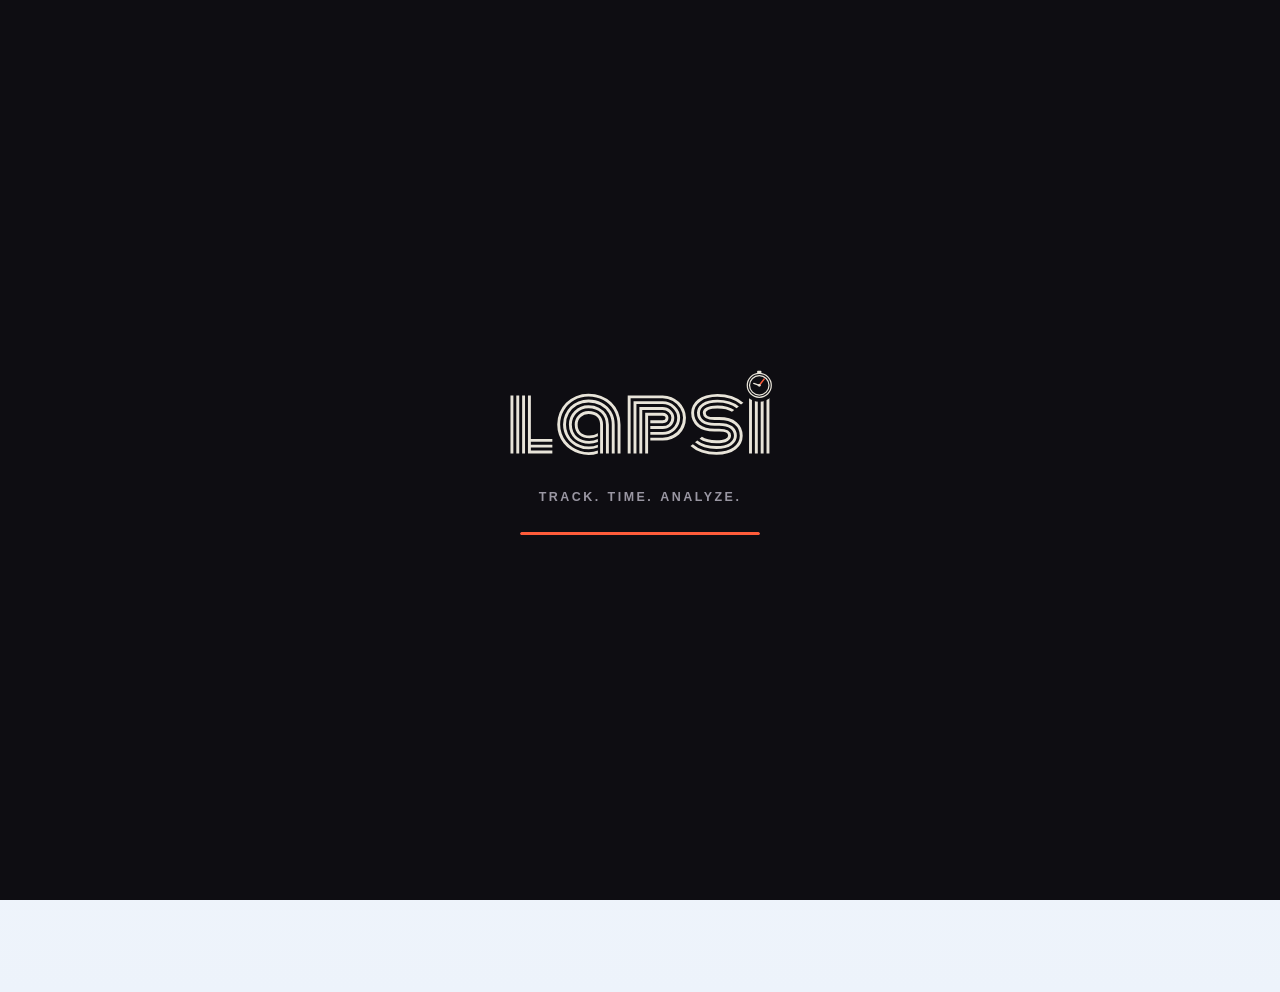
<file: index.html>
<!DOCTYPE html>
<html lang="it" data-build="2026-11-02c">
  <head>
    <meta charset="UTF-8" />
    <meta name="viewport" content="width=device-width, initial-scale=1.0, maximum-scale=1.0, user-scalable=no, viewport-fit=cover" />
    <meta name="theme-color" content="#0E0D12" />
    <meta name="apple-mobile-web-app-capable" content="yes" />
    <meta name="apple-mobile-web-app-status-bar-style" content="black-translucent" />
    <title>Lapsi</title>
    <link rel="manifest" href="manifest.webmanifest" />
    <link rel="icon" type="image/svg+xml" href="brand/favicon.svg" />
    <link rel="apple-touch-icon" href="brand/apple-touch-icon.png" />
    <meta name="apple-mobile-web-app-title" content="Lapsi" />
    <script>document.write('<link rel="stylesheet" href="styles.css?_=' + Date.now() + '">');</script>
  </head>
  <body>
    <div id="splash-screen" class="splash-screen" aria-hidden="true">
      <div class="splash-inner">
        <img src="brand/lapsi-logo-light.svg" alt="Lapsi" class="splash-logo" />
        <p class="splash-payoff" aria-label="Track. Time. Analyze.">
          <span>Track.</span>
          <span>Time.</span>
          <span>Analyze.</span>
        </p>
        <div class="splash-bar"><span class="splash-bar-fill"></span></div>
      </div>
    </div>

    <div id="home-screen" class="home-screen">
      <div class="home-inner">
        <img src="brand/lapsi-logo-dark.svg" alt="Lapsi" class="home-logo" />
        <div class="home-buttons">
          <div class="home-group">
            <button type="button" class="home-btn home-group-toggle" id="home-group-toggle" aria-expanded="false" aria-controls="home-group-sub">
              <span class="home-btn-ic" aria-hidden="true">
                <svg viewBox="0 0 24 24" width="19" height="19" fill="none" stroke="currentColor" stroke-width="2" stroke-linecap="round" stroke-linejoin="round"><path d="M16 21v-2a4 4 0 0 0-4-4H6a4 4 0 0 0-4 4v2" /><circle cx="9" cy="7" r="4" /><path d="M22 21v-2a4 4 0 0 0-3-3.87M16 3.13a4 4 0 0 1 0 7.75" /></svg>
              </span>
              <span class="home-btn-title">Settore giovanile</span>
              <span class="home-btn-arrow home-group-chevron" aria-hidden="true">
                <svg viewBox="0 0 24 24" width="18" height="18" fill="none" stroke="currentColor" stroke-width="2.2" stroke-linecap="round" stroke-linejoin="round"><path d="M9 5l7 7-7 7" /></svg>
              </span>
            </button>
            <div class="home-group-sub" id="home-group-sub" hidden>
            <button type="button" class="home-btn home-btn-sub" disabled>
              <span class="home-btn-title">Esordienti</span>
              <span class="home-btn-tag">Presto</span>
            </button>
            <button type="button" class="home-btn home-btn-sub" disabled>
              <span class="home-btn-title">Ragazzi</span>
              <span class="home-btn-tag">Presto</span>
            </button>
            <button type="button" class="home-btn home-btn-sub" disabled>
              <span class="home-btn-title">Cadetti</span>
              <span class="home-btn-tag">Presto</span>
            </button>
            <button type="button" class="home-btn home-btn-sub" disabled>
              <span class="home-btn-title">Allievi</span>
              <span class="home-btn-tag">Presto</span>
            </button>
            <button type="button" class="home-btn home-btn-sub" disabled>
              <span class="home-btn-title">Juniores</span>
              <span class="home-btn-tag">Presto</span>
            </button>
            <button type="button" class="home-btn home-btn-sub" disabled>
              <span class="home-btn-title">Promesse</span>
              <span class="home-btn-tag">Presto</span>
            </button>
            </div>
          </div>
          <button type="button" class="home-btn" disabled>
            <span class="home-btn-ic" aria-hidden="true">
              <svg viewBox="0 0 24 24" width="19" height="19" fill="none" stroke="currentColor" stroke-width="2" stroke-linecap="round" stroke-linejoin="round"><path d="M16 21v-2a4 4 0 0 0-4-4H6a4 4 0 0 0-4 4v2" /><circle cx="9" cy="7" r="4" /><path d="M22 21v-2a4 4 0 0 0-3-3.87M16 3.13a4 4 0 0 1 0 7.75" /></svg>
            </span>
            <span class="home-btn-title">Assoluti</span>
            <span class="home-btn-tag">Presto</span>
          </button>
          <button type="button" class="home-btn" id="enter-velocisti">
            <span class="home-btn-ic" aria-hidden="true">
              <svg viewBox="0 0 24 24" width="19" height="19" fill="currentColor"><path d="M13 2 4 14h6l-1 8 9-12h-6l1-8z" /></svg>
            </span>
            <span class="home-btn-title">Velocità</span>
            <span class="home-btn-arrow" aria-hidden="true">
              <svg viewBox="0 0 24 24" width="18" height="18" fill="none" stroke="currentColor" stroke-width="2.2" stroke-linecap="round" stroke-linejoin="round"><path d="M9 5l7 7-7 7" /></svg>
            </span>
          </button>
          <button type="button" class="home-btn" id="enter-mezzofondo">
            <span class="home-btn-ic" aria-hidden="true">
              <svg viewBox="0 0 24 24" width="19" height="19" fill="none" stroke="currentColor" stroke-width="2" stroke-linecap="round" stroke-linejoin="round"><rect x="2" y="6" width="20" height="12" rx="6" /><rect x="6" y="9.5" width="12" height="5" rx="2.5" /></svg>
            </span>
            <span class="home-btn-title">Mezzofondo</span>
            <span class="home-btn-arrow" aria-hidden="true">
              <svg viewBox="0 0 24 24" width="18" height="18" fill="none" stroke="currentColor" stroke-width="2.2" stroke-linecap="round" stroke-linejoin="round"><path d="M9 5l7 7-7 7" /></svg>
            </span>
          </button>
          <button type="button" class="home-btn" id="enter-master">
            <span class="home-btn-ic" aria-hidden="true">
              <svg viewBox="0 0 24 24" width="19" height="19" fill="none" stroke="currentColor" stroke-width="2" stroke-linecap="round" stroke-linejoin="round"><path d="M16 21v-2a4 4 0 0 0-4-4H6a4 4 0 0 0-4 4v2" /><circle cx="9" cy="7" r="4" /><path d="M22 21v-2a4 4 0 0 0-3-3.87M16 3.13a4 4 0 0 1 0 7.75" /></svg>
            </span>
            <span class="home-btn-title">Master</span>
            <span class="home-btn-arrow" aria-hidden="true">
              <svg viewBox="0 0 24 24" width="18" height="18" fill="none" stroke="currentColor" stroke-width="2.2" stroke-linecap="round" stroke-linejoin="round"><path d="M9 5l7 7-7 7" /></svg>
            </span>
          </button>
          <button type="button" class="home-btn" id="enter-militari">
            <span class="home-btn-ic" aria-hidden="true">
              <svg viewBox="0 0 24 24" width="19" height="19" fill="none" stroke="currentColor" stroke-width="2" stroke-linejoin="round"><path d="M12 2 4 5v6c0 5 3.5 8.5 8 10 4.5-1.5 8-5 8-10V5l-8-3z" /></svg>
            </span>
            <span class="home-btn-title">C. Militari</span>
            <span class="home-btn-arrow" aria-hidden="true">
              <svg viewBox="0 0 24 24" width="18" height="18" fill="none" stroke="currentColor" stroke-width="2.2" stroke-linecap="round" stroke-linejoin="round"><path d="M9 5l7 7-7 7" /></svg>
            </span>
          </button>
        </div>
      </div>
    </div>

    <div class="app-header-wrap" id="app-header-wrap" hidden>
      <header class="topbar">
        <button type="button" id="menu-toggle" class="menu-btn" aria-label="Apri menu" aria-expanded="false" aria-controls="main-menu">
          <span class="menu-bars" aria-hidden="true"><span></span><span></span><span></span></span>
        </button>
        <img src="brand/lapsi-logo-dark.svg" alt="Lapsi" class="topbar-logo" />
        <span class="topbar-spacer" aria-hidden="true"></span>
      </header>

      <nav class="main-menu" id="main-menu" hidden aria-label="Menu principale">
        <button type="button" class="menu-item menu-group-toggle" id="menu-group-toggle" aria-expanded="false" aria-controls="menu-group-sub">
          <span class="menu-item-grow">Settore giovanile</span>
          <span class="menu-group-chevron" aria-hidden="true">
            <svg viewBox="0 0 24 24" width="16" height="16" fill="none" stroke="currentColor" stroke-width="2.2" stroke-linecap="round" stroke-linejoin="round"><path d="M9 5l7 7-7 7" /></svg>
          </span>
        </button>
        <div class="menu-group-sub" id="menu-group-sub" hidden>
          <button type="button" class="menu-item menu-item-sub" disabled>Esordienti<span class="menu-item-tag">Presto</span></button>
          <button type="button" class="menu-item menu-item-sub" disabled>Ragazzi<span class="menu-item-tag">Presto</span></button>
          <button type="button" class="menu-item menu-item-sub" disabled>Cadetti<span class="menu-item-tag">Presto</span></button>
          <button type="button" class="menu-item menu-item-sub" disabled>Allievi<span class="menu-item-tag">Presto</span></button>
          <button type="button" class="menu-item menu-item-sub" disabled>Juniores<span class="menu-item-tag">Presto</span></button>
          <button type="button" class="menu-item menu-item-sub" disabled>Promesse<span class="menu-item-tag">Presto</span></button>
        </div>
        <button type="button" class="menu-item" disabled>Assoluti<span class="menu-item-tag">Presto</span></button>
        <button type="button" class="menu-item" data-section="velocisti">Velocità</button>
        <button type="button" class="menu-item" data-section="mezzofondo">Mezzofondo</button>
        <button type="button" class="menu-item" data-section="master">Master</button>
        <button type="button" class="menu-item" data-section="militari">C. Militari</button>
        <div class="menu-divider" role="separator"></div>
        <button type="button" class="menu-item menu-item-ghost" id="menu-info">Come funzionano i calcoli</button>
        <button type="button" class="menu-item menu-item-ghost" id="export-json">Esporta dati</button>
        <button type="button" class="menu-item menu-item-ghost" id="import-json">Importa dati</button>
        <input type="file" id="import-json-file" accept="application/json,.json" hidden />
        <div class="menu-divider" role="separator"></div>
        <button type="button" class="menu-item menu-item-ghost" id="menu-logout">
          <span class="menu-item-ic" aria-hidden="true">
            <svg viewBox="0 0 24 24" width="17" height="17" fill="none" stroke="currentColor" stroke-width="2" stroke-linecap="round" stroke-linejoin="round">
              <path d="M7 3v18" />
              <path d="M7 3.5 18 5.5v13L7 20.5" />
              <circle cx="14.3" cy="12" r="0.9" fill="currentColor" stroke="none" />
            </svg>
          </span>
          <span class="menu-item-grow">Esci</span>
        </button>
      </nav>
    </div>
    <div class="menu-backdrop" id="menu-backdrop" hidden></div>

    <main class="app-shell" id="militari-shell" hidden>
      <div class="app-toolbar">
        <button type="button" id="open-register" class="toolbar-btn toolbar-btn-primary" aria-label="Registra nuovo atleta">
          <svg viewBox="0 0 24 24" width="22" height="22" aria-hidden="true" focusable="false" fill="none" stroke="currentColor" stroke-width="2.4" stroke-linecap="round">
            <line x1="12" y1="5" x2="12" y2="19" />
            <line x1="5" y1="12" x2="19" y2="12" />
          </svg>
        </button>
        <button type="button" id="toggle-search" class="toolbar-btn toolbar-toggle" aria-label="Cerca atleta" aria-expanded="false" aria-controls="athlete-search-panel">
          <span class="ic ic-main" aria-hidden="true">
            <svg viewBox="0 0 24 24" width="20" height="20" focusable="false" fill="none" stroke="currentColor" stroke-width="2.2" stroke-linecap="round">
              <circle cx="11" cy="11" r="7" />
              <line x1="21" y1="21" x2="16.65" y2="16.65" />
            </svg>
          </span>
          <span class="ic ic-close" aria-hidden="true">
            <svg viewBox="0 0 24 24" width="20" height="20" focusable="false" fill="none" stroke="currentColor" stroke-width="2.4" stroke-linecap="round">
              <line x1="6" y1="6" x2="18" y2="18" />
              <line x1="18" y1="6" x2="6" y2="18" />
            </svg>
          </span>
        </button>
        <button type="button" id="toggle-filters" class="toolbar-btn toolbar-toggle" aria-label="Mostra filtri" aria-expanded="false" aria-controls="athlete-filters">
          <span class="ic ic-main" aria-hidden="true">
            <svg viewBox="0 0 24 24" width="20" height="20" focusable="false">
              <path d="M3 5h18l-7 8v6l-4 2v-8L3 5z" fill="none" stroke="currentColor" stroke-width="2" stroke-linejoin="round" stroke-linecap="round" />
            </svg>
          </span>
          <span class="ic ic-close" aria-hidden="true">
            <svg viewBox="0 0 24 24" width="20" height="20" focusable="false" fill="none" stroke="currentColor" stroke-width="2.4" stroke-linecap="round">
              <line x1="6" y1="6" x2="18" y2="18" />
              <line x1="18" y1="6" x2="6" y2="18" />
            </svg>
          </span>
        </button>
      </div>

      <div class="tool-panel" id="athlete-search-panel" hidden>
        <div class="search-input-wrap">
          <input id="athlete-search" type="search" placeholder="Cerca nome o cognome" aria-label="Cerca atleta" />
          <button type="button" class="search-clear" id="athlete-search-clear" aria-label="Cancella ricerca" hidden>&times;</button>
        </div>
      </div>

      <div class="tool-panel" id="athlete-filters" hidden>
        <div class="filter-block">
          <p class="filter-heading">Distanza</p>
          <div class="chip-row" id="distance-chips" role="group" aria-label="Distanza">
            <button type="button" class="fchip" data-value="Tutte">Tutte</button>
            <button type="button" class="fchip" data-value="100mt">100mt</button>
            <button type="button" class="fchip" data-value="800mt">800mt</button>
            <button type="button" class="fchip" data-value="1km">1km</button>
            <button type="button" class="fchip" data-value="1.2km">1.2km</button>
            <button type="button" class="fchip" data-value="2km">2km</button>
          </div>
        </div>
        <div class="filter-block">
          <p class="filter-heading">Ordinamento</p>
          <div class="chip-row chip-row-wrap" id="sort-chips" role="group" aria-label="Ordinamento">
            <button type="button" class="fchip" data-value="az">A-Z</button>
            <button type="button" class="fchip" data-value="za">Z-A</button>
            <button type="button" class="fchip" data-value="recent">Più recenti</button>
            <button type="button" class="fchip" data-value="oldest">Meno recenti</button>
            <button type="button" class="fchip" data-value="best">Miglior tempo</button>
            <button type="button" class="fchip" data-value="worst">Peggior tempo</button>
            <button type="button" class="fchip" data-value="bestjump">Miglior salto</button>
            <button type="button" class="fchip" data-value="worstjump">Peggior salto</button>
          </div>
        </div>
        <div class="filter-block">
          <p class="filter-heading">Esito concorso</p>
          <div class="chip-row" id="outcome-chips" role="group" aria-label="Esito concorso">
            <button type="button" class="fchip" data-value="all">Tutti</button>
            <button type="button" class="fchip" data-value="passed">Superati</button>
            <button type="button" class="fchip" data-value="failed">Non superati</button>
          </div>
        </div>
        <div class="filter-actions">
          <button type="button" id="filters-apply" class="fbtn fbtn-primary">Applica</button>
          <button type="button" id="filters-reset" class="fbtn fbtn-ghost">Reset</button>
        </div>
      </div>

      <section class="list-section">
        <div class="list-head">
          <h2 class="list-title">
            <svg class="list-head-ic" viewBox="0 0 24 24" aria-hidden="true" focusable="false" fill="none" stroke="currentColor" stroke-width="2" stroke-linecap="round" stroke-linejoin="round">
              <path d="M16 21v-2a4 4 0 0 0-4-4H6a4 4 0 0 0-4 4v2" />
              <circle cx="9" cy="7" r="4" />
              <path d="M22 21v-2a4 4 0 0 0-3-3.87M16 3.13a4 4 0 0 1 0 7.75" />
            </svg>
            <span id="athlete-list-title-text">Atleti registrati</span>
          </h2>
          <button type="button" class="list-count list-count-btn" id="athlete-count" aria-label="Mostra l'elenco compatto degli atleti" aria-expanded="false">0</button>
        </div>
        <div id="empty-state" class="empty-state">Nessun atleta ancora registrato.</div>
        <ul id="athletes-list" class="athletes-list" aria-live="polite"></ul>
        <nav id="athlete-pagination" class="pagination" hidden aria-label="Paginazione atleti"></nav>
        <div id="athlete-compact-list" class="athlete-compact-list" hidden></div>
      </section>

      <footer class="app-footer">
        <img src="brand/lapsi-logo-dark.svg" alt="Lapsi" class="app-footer-logo" />
        <span class="app-footer-tag">Track · Time · Analyze</span>
      </footer>
    </main>

    <main class="app-shell velocisti-shell" id="velocisti-shell" hidden>
      <div class="app-toolbar">
        <button type="button" id="vel-open-register" class="toolbar-btn toolbar-btn-primary" aria-label="Registra nuovo velocista">
          <svg viewBox="0 0 24 24" width="22" height="22" aria-hidden="true" focusable="false" fill="none" stroke="currentColor" stroke-width="2.4" stroke-linecap="round">
            <line x1="12" y1="5" x2="12" y2="19" />
            <line x1="5" y1="12" x2="19" y2="12" />
          </svg>
        </button>
        <button type="button" id="vel-toggle-search" class="toolbar-btn toolbar-toggle" aria-label="Cerca velocista" aria-expanded="false" aria-controls="vel-search-panel">
          <span class="ic ic-main" aria-hidden="true">
            <svg viewBox="0 0 24 24" width="20" height="20" focusable="false" fill="none" stroke="currentColor" stroke-width="2.2" stroke-linecap="round">
              <circle cx="11" cy="11" r="7" />
              <line x1="21" y1="21" x2="16.65" y2="16.65" />
            </svg>
          </span>
          <span class="ic ic-close" aria-hidden="true">
            <svg viewBox="0 0 24 24" width="20" height="20" focusable="false" fill="none" stroke="currentColor" stroke-width="2.4" stroke-linecap="round">
              <line x1="6" y1="6" x2="18" y2="18" />
              <line x1="18" y1="6" x2="6" y2="18" />
            </svg>
          </span>
        </button>
        <button type="button" id="vel-toggle-filters" class="toolbar-btn toolbar-toggle" aria-label="Mostra filtri" aria-expanded="false" aria-controls="vel-filters">
          <span class="ic ic-main" aria-hidden="true">
            <svg viewBox="0 0 24 24" width="20" height="20" focusable="false">
              <path d="M3 5h18l-7 8v6l-4 2v-8L3 5z" fill="none" stroke="currentColor" stroke-width="2" stroke-linejoin="round" stroke-linecap="round" />
            </svg>
          </span>
          <span class="ic ic-close" aria-hidden="true">
            <svg viewBox="0 0 24 24" width="20" height="20" focusable="false" fill="none" stroke="currentColor" stroke-width="2.4" stroke-linecap="round">
              <line x1="6" y1="6" x2="18" y2="18" />
              <line x1="18" y1="6" x2="6" y2="18" />
            </svg>
          </span>
        </button>
      </div>

      <div class="tool-panel" id="vel-search-panel" hidden>
        <div class="search-input-wrap">
          <input id="vel-search" type="search" placeholder="Cerca nome o cognome" aria-label="Cerca velocista" />
          <button type="button" class="search-clear" id="vel-search-clear" aria-label="Cancella ricerca" hidden>&times;</button>
        </div>
      </div>

      <div class="tool-panel" id="vel-filters" hidden>
        <div class="filter-block">
          <p class="filter-heading">Specialità</p>
          <div class="chip-row" id="vel-specialty-chips" role="group" aria-label="Specialità">
            <button type="button" class="fchip" data-value="Tutte">Tutte</button>
            <button type="button" class="fchip" data-value="100mt">100mt</button>
            <button type="button" class="fchip" data-value="200mt">200mt</button>
            <button type="button" class="fchip" data-value="400mt">400mt</button>
          </div>
        </div>
        <div class="filter-block">
          <p class="filter-heading">Ordinamento</p>
          <div class="chip-row chip-row-wrap" id="vel-sort-chips" role="group" aria-label="Ordinamento">
            <button type="button" class="fchip" data-value="az">A-Z</button>
            <button type="button" class="fchip" data-value="za">Z-A</button>
            <button type="button" class="fchip" data-value="recent">Più recenti</button>
            <button type="button" class="fchip" data-value="oldest">Meno recenti</button>
          </div>
        </div>
        <div class="filter-actions">
          <button type="button" id="vel-filters-apply" class="fbtn fbtn-primary">Applica</button>
          <button type="button" id="vel-filters-reset" class="fbtn fbtn-ghost">Reset</button>
        </div>
      </div>

      <section class="list-section">
        <div class="list-head">
          <h2 class="list-title">
            <svg class="list-head-ic" viewBox="0 0 24 24" aria-hidden="true" focusable="false" fill="none" stroke="currentColor" stroke-width="2" stroke-linecap="round" stroke-linejoin="round">
              <path d="M16 21v-2a4 4 0 0 0-4-4H6a4 4 0 0 0-4 4v2" />
              <circle cx="9" cy="7" r="4" />
              <path d="M22 21v-2a4 4 0 0 0-3-3.87M16 3.13a4 4 0 0 1 0 7.75" />
            </svg>
            Velocisti registrati
          </h2>
          <button type="button" class="list-count list-count-btn" id="vel-count" aria-label="Mostra l'elenco compatto degli atleti" aria-expanded="false">0</button>
        </div>
        <div id="vel-empty-state" class="empty-state">Nessun velocista ancora registrato.</div>
        <ul id="vel-list" class="athletes-list" aria-live="polite"></ul>
        <nav id="vel-pagination" class="pagination" hidden aria-label="Paginazione velocisti"></nav>
        <div id="vel-compact-list" class="athlete-compact-list" hidden></div>
      </section>

      <footer class="app-footer">
        <img src="brand/lapsi-logo-dark.svg" alt="Lapsi" class="app-footer-logo" />
        <span class="app-footer-tag">Track · Time · Analyze</span>
      </footer>
    </main>

    <main class="app-shell" id="master-shell" hidden>
      <div class="app-toolbar">
        <button type="button" id="master-open-register" class="toolbar-btn toolbar-btn-primary" aria-label="Registra nuovo atleta master">
          <svg viewBox="0 0 24 24" width="22" height="22" aria-hidden="true" focusable="false" fill="none" stroke="currentColor" stroke-width="2.4" stroke-linecap="round">
            <line x1="12" y1="5" x2="12" y2="19" />
            <line x1="5" y1="12" x2="19" y2="12" />
          </svg>
        </button>
        <button type="button" id="master-toggle-search" class="toolbar-btn toolbar-toggle" aria-label="Cerca atleta" aria-expanded="false" aria-controls="master-search-panel">
          <span class="ic ic-main" aria-hidden="true">
            <svg viewBox="0 0 24 24" width="20" height="20" focusable="false" fill="none" stroke="currentColor" stroke-width="2.2" stroke-linecap="round">
              <circle cx="11" cy="11" r="7" />
              <line x1="21" y1="21" x2="16.65" y2="16.65" />
            </svg>
          </span>
          <span class="ic ic-close" aria-hidden="true">
            <svg viewBox="0 0 24 24" width="20" height="20" focusable="false" fill="none" stroke="currentColor" stroke-width="2.4" stroke-linecap="round">
              <line x1="6" y1="6" x2="18" y2="18" />
              <line x1="18" y1="6" x2="6" y2="18" />
            </svg>
          </span>
        </button>
        <button type="button" id="master-toggle-filters" class="toolbar-btn toolbar-toggle" aria-label="Mostra filtri" aria-expanded="false" aria-controls="master-filters">
          <span class="ic ic-main" aria-hidden="true">
            <svg viewBox="0 0 24 24" width="20" height="20" focusable="false">
              <path d="M3 5h18l-7 8v6l-4 2v-8L3 5z" fill="none" stroke="currentColor" stroke-width="2" stroke-linejoin="round" stroke-linecap="round" />
            </svg>
          </span>
          <span class="ic ic-close" aria-hidden="true">
            <svg viewBox="0 0 24 24" width="20" height="20" focusable="false" fill="none" stroke="currentColor" stroke-width="2.4" stroke-linecap="round">
              <line x1="6" y1="6" x2="18" y2="18" />
              <line x1="18" y1="6" x2="6" y2="18" />
            </svg>
          </span>
        </button>
      </div>

      <div class="tool-panel" id="master-search-panel" hidden>
        <div class="search-input-wrap">
          <input id="master-search" type="search" placeholder="Cerca nome o cognome" aria-label="Cerca atleta master" />
          <button type="button" class="search-clear" id="master-search-clear" aria-label="Cancella ricerca" hidden>&times;</button>
        </div>
      </div>

      <div class="tool-panel" id="master-filters" hidden>
        <div class="filter-block">
          <p class="filter-heading">Ordinamento</p>
          <div class="chip-row chip-row-wrap" id="master-sort-chips" role="group" aria-label="Ordinamento">
            <button type="button" class="fchip" data-value="az">A-Z</button>
            <button type="button" class="fchip" data-value="za">Z-A</button>
            <button type="button" class="fchip" data-value="recent">Più recenti</button>
            <button type="button" class="fchip" data-value="oldest">Meno recenti</button>
          </div>
        </div>
        <div class="filter-actions">
          <button type="button" id="master-filters-apply" class="fbtn fbtn-primary">Applica</button>
          <button type="button" id="master-filters-reset" class="fbtn fbtn-ghost">Reset</button>
        </div>
      </div>

      <section class="list-section">
        <div class="list-head">
          <h2 class="list-title">
            <svg class="list-head-ic" viewBox="0 0 24 24" aria-hidden="true" focusable="false" fill="none" stroke="currentColor" stroke-width="2" stroke-linecap="round" stroke-linejoin="round">
              <path d="M16 21v-2a4 4 0 0 0-4-4H6a4 4 0 0 0-4 4v2" />
              <circle cx="9" cy="7" r="4" />
              <path d="M22 21v-2a4 4 0 0 0-3-3.87M16 3.13a4 4 0 0 1 0 7.75" />
            </svg>
            Master
          </h2>
          <button type="button" class="list-count list-count-btn" id="master-count" aria-label="Mostra l'elenco compatto degli atleti" aria-expanded="false">0</button>
        </div>
        <div id="master-empty-state" class="empty-state">Nessun atleta master ancora registrato.</div>
        <ul id="master-list" class="athletes-list" aria-live="polite"></ul>
        <nav id="master-pagination" class="pagination" hidden aria-label="Paginazione master"></nav>
        <div id="master-compact-list" class="athlete-compact-list" hidden></div>
      </section>

      <footer class="app-footer">
        <img src="brand/lapsi-logo-dark.svg" alt="Lapsi" class="app-footer-logo" />
        <span class="app-footer-tag">Track · Time · Analyze</span>
      </footer>
    </main>

    <button type="button" id="training-notes-fab" class="training-notes-fab" hidden aria-label="Storico allenamenti" aria-haspopup="dialog">
      <svg viewBox="0 0 24 24" width="22" height="22" aria-hidden="true" focusable="false" fill="none" stroke="currentColor" stroke-width="1.8" stroke-linecap="round" stroke-linejoin="round">
        <path d="M5 4h14v12l-1.4 2-1.4-2-1.4 2-1.4-2-1.4 2-1.4-2-1.4 2-1.4-2-1.4 2L5 16V4z" />
        <line x1="8" y1="8" x2="16" y2="8" />
        <line x1="8" y1="11.3" x2="16" y2="11.3" />
      </svg>
    </button>

    <div class="menu-backdrop training-notes-backdrop" id="training-notes-backdrop" hidden></div>
    <div class="training-notes-overlay" id="training-notes-overlay" hidden role="dialog" aria-modal="true" aria-label="Storico allenamenti">
      <header class="training-notes-head">
        <h2>Storico allenamenti</h2>
        <button type="button" id="training-notes-close" class="register-close" aria-label="Chiudi">
          <svg viewBox="0 0 24 24" width="20" height="20" aria-hidden="true" focusable="false" fill="none" stroke="currentColor" stroke-width="2.4" stroke-linecap="round">
            <line x1="6" y1="6" x2="18" y2="18" />
            <line x1="18" y1="6" x2="6" y2="18" />
          </svg>
        </button>
      </header>
      <div class="training-notes-list" id="training-notes-list"></div>
      <div class="training-notes-footer">
        <button type="button" id="training-notes-add" class="secondary-btn training-notes-add">+ Nuova voce</button>
        <button type="button" id="training-notes-save" class="primary-btn training-notes-save">Salva</button>
      </div>
    </div>

    <!-- Simulatore ripetute per i C. Militari: stesso costruttore a blocchi del
         simulatore nella card Master, ma applicato a tutti gli atleti ancora
         in corso insieme invece che a uno solo. Overlay a sé, non legato a
         nessuna card. -->
    <div class="menu-backdrop" id="mil-series-backdrop" hidden></div>
    <div class="training-notes-overlay" id="mil-series-overlay" hidden role="dialog" aria-modal="true" aria-label="Crea allenamento">
      <header class="training-notes-head">
        <h2>Crea allenamento</h2>
        <button type="button" id="mil-series-close" class="register-close" aria-label="Chiudi">
          <svg viewBox="0 0 24 24" width="20" height="20" aria-hidden="true" focusable="false" fill="none" stroke="currentColor" stroke-width="2.4" stroke-linecap="round">
            <line x1="6" y1="6" x2="18" y2="18" />
            <line x1="18" y1="6" x2="6" y2="18" />
          </svg>
        </button>
      </header>
      <div class="training-notes-list" id="mil-series-body"></div>
    </div>

    <!-- Ripetute brevi: nella sezione C. Militari (a fianco delle Note) e
         nella sezione Master (a fianco di Mezzofondo e fondo). -->
    <button type="button" id="ripetute-fab" class="training-notes-fab calc-fab" hidden aria-label="Ripetute brevi" aria-haspopup="dialog">
      <svg viewBox="0 0 24 24" width="22" height="22" aria-hidden="true" focusable="false" fill="none" stroke="currentColor" stroke-width="1.8" stroke-linecap="round" stroke-linejoin="round">
        <circle cx="12" cy="13" r="8" />
        <path d="M12 13V9" />
        <path d="M9 3h6" />
        <path d="M12 3v1.5" />
        <path d="M18.2 6.3l1.3-1.3" />
      </svg>
    </button>

    <!-- Andature sprint: solo nella sezione Velocisti Ass./Master. -->
    <button type="button" id="sprint-fab" class="training-notes-fab" hidden aria-label="Andature sprint" aria-haspopup="dialog">
      <svg viewBox="0 0 24 24" width="20" height="20" aria-hidden="true" focusable="false" fill="currentColor">
        <path d="M13 2 4 14h6l-1 8 9-12h-6l1-8z" />
      </svg>
    </button>

    <!-- Mezzofondo e fondo: solo nella sezione Master. -->
    <button type="button" id="fondo-fab" class="training-notes-fab" hidden aria-label="Mezzofondo e fondo" aria-haspopup="dialog">
      <svg viewBox="0 0 24 24" width="22" height="22" aria-hidden="true" focusable="false" fill="none" stroke="currentColor" stroke-width="1.8" stroke-linecap="round" stroke-linejoin="round">
        <path d="M3 12h4l2-6 4 12 2-6h6" />
      </svg>
    </button>

    <div class="menu-backdrop calc-backdrop" id="calc-backdrop" hidden></div>
    <div class="training-notes-overlay calc-overlay" id="calc-overlay" hidden role="dialog" aria-modal="true" aria-label="Calcolatori di andature">
      <header class="training-notes-head">
        <h2 id="calc-title">Calcolatori</h2>
        <button type="button" id="calc-close" class="register-close" aria-label="Chiudi">
          <svg viewBox="0 0 24 24" width="20" height="20" aria-hidden="true" focusable="false" fill="none" stroke="currentColor" stroke-width="2.4" stroke-linecap="round">
            <line x1="6" y1="6" x2="18" y2="18" />
            <line x1="18" y1="6" x2="6" y2="18" />
          </svg>
        </button>
      </header>
      <div class="calc-body" id="calc-body">

        <!-- Modulo 1: Ripetute brevi dal 1000 massimale -->
        <div class="calc-module" id="calc-module-ripetute" hidden>
          <p class="calc-lede">Trova il tempo sul 1000 corso al massimo: la tabella mostra i tempi da tenere sulle ripetute in base al volume totale di lavoro e al recupero.</p>

          <div class="calc-input-row">
            <label for="ripetute-t1000">1km in</label>
            <input id="ripetute-t1000" type="text" inputmode="numeric" placeholder="3'47&quot;" autocomplete="off" class="calc-input" aria-describedby="ripetute-output" />
          </div>
          <div class="calc-output" id="ripetute-output" hidden aria-live="polite"></div>

          <div class="filter-block">
            <p class="filter-heading">Lavoro totale</p>
            <div class="chip-row chip-row-wrap" id="ripetute-vol-chips" role="group" aria-label="Lavoro totale"></div>
          </div>
          <p class="calc-warning">Sopra i 3,5 km non sono più ripetute brevi: di fatto è una seduta di soglia spezzata, serve gente già allenata e recuperi larghi.</p>
          <div class="filter-block">
            <p class="filter-heading">Recupero</p>
            <div class="chip-row chip-row-wrap" id="ripetute-rec-chips" role="group" aria-label="Recupero"></div>
          </div>

          <p class="calc-status" id="ripetute-status" aria-live="polite"></p>
          <p class="calc-warning">Sotto i 300 m la proiezione dal 1000 perde precisione: meglio ritarare su un 400 massimale.</p>
          <p class="calc-print-settings" id="ripetute-print-settings"></p>

          <div class="calc-sheet">
            <div class="calc-pane">
              <table>
                <thead>
                  <tr>
                    <th scope="col">1000 max</th>
                    <th scope="col">200</th>
                    <th scope="col">300</th>
                    <th scope="col">400</th>
                    <th scope="col">500</th>
                    <th scope="col">600</th>
                  </tr>
                </thead>
                <tbody id="ripetute-body-a"></tbody>
              </table>
            </div>
            <div class="calc-pane">
              <table>
                <thead>
                  <tr>
                    <th scope="col">1000 max</th>
                    <th scope="col">200</th>
                    <th scope="col">300</th>
                    <th scope="col">400</th>
                    <th scope="col">500</th>
                    <th scope="col">600</th>
                  </tr>
                </thead>
                <tbody id="ripetute-body-b"></tbody>
              </table>
            </div>
          </div>
        </div>

        <!-- Modulo 2: Andature sprint dal massimale sui 100 -->
        <div class="calc-module" id="calc-module-velocisti" hidden>
          <p class="calc-lede">Dal massimale sui 100 escono i massimali stimati su tutte le distanze, e da quelli le andature di lavoro in percentuale.</p>

          <div class="calc-input-row">
            <label for="velocisti-t100">100 m in</label>
            <input id="velocisti-t100" type="text" inputmode="decimal" placeholder="12,00" autocomplete="off" class="calc-input" aria-describedby="velocisti-output" />
          </div>
          <div class="calc-output" id="velocisti-output" hidden aria-live="polite"></div>
          <p class="calc-warning">Sopra il 90% un recupero incompleto non aggiunge stimolo: toglie solo qualità.</p>

          <p class="calc-status" id="velocisti-status" aria-live="polite"></p>
          <p class="calc-print-settings" id="velocisti-print-settings"></p>

          <div class="calc-sheet">
            <div class="calc-pane">
              <table>
                <thead id="velocisti-head-a"></thead>
                <tbody id="velocisti-body-a"></tbody>
              </table>
            </div>
            <div class="calc-pane">
              <table>
                <thead id="velocisti-head-b"></thead>
                <tbody id="velocisti-body-b"></tbody>
              </table>
            </div>
          </div>
        </div>

        <!-- Modulo 3: Mezzofondo e fondo dalla VAM -->
        <div class="calc-module" id="calc-module-mezzofondo" hidden>
          <p class="calc-lede">Trova la riga della velocità aerobica massima e leggi i ritmi al chilometro per ogni tipo di seduta. Se non hai un test VAM, parti dal 1000 massimale e la ricavo io.</p>

          <div class="filter-block">
            <p class="filter-heading">Parti da</p>
            <div class="chip-row" id="mezzofondo-src-chips" role="group" aria-label="Parti da"></div>
          </div>

          <div class="calc-input-row">
            <label for="mezzofondo-val" id="mezzofondo-val-label">VAM</label>
            <input id="mezzofondo-val" type="text" inputmode="numeric" placeholder="14,0" autocomplete="off" class="calc-input" aria-describedby="mezzofondo-output" />
          </div>
          <p class="calc-warning" id="mezzofondo-warning-1000" hidden>La stima della VAM dal 1000 vale solo se il 1000 è corso davvero al limite: se l'atleta si gestisce, la VAM esce bassa e le lente diventano passeggiate.</p>
          <div class="calc-output" id="mezzofondo-output" hidden aria-live="polite"></div>
          <p class="calc-warning">Sotto i 1000 m usa il calcolatore "Ripetute brevi", non le percentuali di VAM.</p>

          <p class="calc-status" id="mezzofondo-status" aria-live="polite"></p>
          <p class="calc-print-settings" id="mezzofondo-print-settings"></p>

          <div class="calc-sheet">
            <div class="calc-pane">
              <table>
                <thead id="mezzofondo-head-a"></thead>
                <tbody id="mezzofondo-body-a"></tbody>
              </table>
            </div>
            <div class="calc-pane">
              <table>
                <thead id="mezzofondo-head-b"></thead>
                <tbody id="mezzofondo-body-b"></tbody>
              </table>
            </div>
          </div>
        </div>

      </div>
    </div>

    <!-- "Come funzionano i calcoli": documentazione delle formule usate in
         app, generata da renderInfoDoc() in app.js leggendo le costanti vere
         dei moduli di calcolo (RipeteCalc/MezzofondoCalc/VelocistiCalc e le
         MSERIES_*/ACTIVE_REC_* del simulatore) invece di numeri ricopiati a
         mano, così resta allineata quando quelle costanti cambiano. -->
    <div class="menu-backdrop info-backdrop" id="info-backdrop" hidden></div>
    <div class="training-notes-overlay info-overlay" id="info-overlay" hidden role="dialog" aria-modal="true" aria-label="Come funzionano i calcoli">
      <header class="training-notes-head">
        <h2>Come funzionano i calcoli</h2>
        <button type="button" id="info-close" class="register-close" aria-label="Chiudi">
          <svg viewBox="0 0 24 24" width="20" height="20" aria-hidden="true" focusable="false" fill="none" stroke="currentColor" stroke-width="2.4" stroke-linecap="round">
            <line x1="6" y1="6" x2="18" y2="18" />
            <line x1="18" y1="6" x2="6" y2="18" />
          </svg>
        </button>
      </header>
      <div class="info-body" id="info-body"></div>
    </div>

    <div class="register-screen" id="velocisti-register-screen" hidden>
      <header class="register-screen-head">
        <h2>Registra nuovo velocista</h2>
        <button type="button" id="vel-close-register" class="register-close" aria-label="Chiudi">
          <svg viewBox="0 0 24 24" width="20" height="20" aria-hidden="true" focusable="false" fill="none" stroke="currentColor" stroke-width="2.4" stroke-linecap="round">
            <line x1="6" y1="6" x2="18" y2="18" />
            <line x1="18" y1="6" x2="6" y2="18" />
          </svg>
        </button>
      </header>
      <div class="register-screen-body">
        <form id="velocista-form" novalidate autocomplete="off">
          <div class="field-row">
            <div class="field-group">
              <label for="vel-name">Nome</label>
              <input id="vel-name" type="text" autocomplete="off" autocapitalize="words" spellcheck="false" placeholder="Mario" required />
            </div>
            <div class="field-group">
              <label for="vel-surname">Cognome</label>
              <input id="vel-surname" type="text" autocomplete="off" autocapitalize="words" spellcheck="false" placeholder="Rossi" required />
            </div>
          </div>

          <div class="field-group avatar-field">
            <label for="vel-avatar">Foto profilo</label>
            <div class="avatar-input-wrapper">
              <input id="vel-avatar" name="avatar" type="file" accept="image/*" />
              <div id="vel-avatar-preview" class="avatar-circle avatar-empty">
                <span class="avatar-placeholder">+</span>
              </div>
            </div>
          </div>

          <div class="field-group">
            <label for="vel-specialty">Specialità</label>
            <select id="vel-specialty" name="specialty">
              <option value="">Seleziona</option>
              <option value="100mt">100mt</option>
              <option value="200mt">200mt</option>
              <option value="400mt">400mt</option>
            </select>
          </div>

          <div class="actions">
            <button type="submit" class="primary-btn">Salva velocista</button>
          </div>
        </form>
      </div>
    </div>

    <div class="register-screen" id="master-register-screen" hidden>
      <header class="register-screen-head">
        <h2>Registra nuovo atleta master</h2>
        <button type="button" id="master-close-register" class="register-close" aria-label="Chiudi">
          <svg viewBox="0 0 24 24" width="20" height="20" aria-hidden="true" focusable="false" fill="none" stroke="currentColor" stroke-width="2.4" stroke-linecap="round">
            <line x1="6" y1="6" x2="18" y2="18" />
            <line x1="18" y1="6" x2="6" y2="18" />
          </svg>
        </button>
      </header>
      <div class="register-screen-body">
        <form id="master-form" novalidate autocomplete="off">
          <div class="field-row">
            <div class="field-group">
              <label for="master-name">Nome</label>
              <input id="master-name" type="text" autocomplete="off" autocapitalize="words" spellcheck="false" placeholder="Mario" required />
            </div>
            <div class="field-group">
              <label for="master-surname">Cognome</label>
              <input id="master-surname" type="text" autocomplete="off" autocapitalize="words" spellcheck="false" placeholder="Rossi" required />
            </div>
          </div>

          <div class="field-group avatar-field">
            <label for="master-avatar">Foto profilo</label>
            <div class="avatar-input-wrapper">
              <input id="master-avatar" name="avatar" type="file" accept="image/*" />
              <div id="master-avatar-preview" class="avatar-circle avatar-empty">
                <span class="avatar-placeholder">+</span>
              </div>
            </div>
          </div>

          <div class="actions">
            <button type="submit" class="primary-btn">Salva atleta</button>
          </div>
        </form>
      </div>
    </div>

    <div class="register-screen" id="register-screen" hidden>
      <header class="register-screen-head">
        <h2>Registra nuovo atleta</h2>
        <button type="button" id="close-register" class="register-close" aria-label="Chiudi">
          <svg viewBox="0 0 24 24" width="20" height="20" aria-hidden="true" focusable="false" fill="none" stroke="currentColor" stroke-width="2.4" stroke-linecap="round">
            <line x1="6" y1="6" x2="18" y2="18" />
            <line x1="18" y1="6" x2="6" y2="18" />
          </svg>
        </button>
      </header>
      <div class="register-screen-body">
        <form id="athlete-form" novalidate autocomplete="off">
          <div class="field-row">
            <div class="field-group">
              <label for="name">Nome</label>
              <input id="name" name="athlete-name" type="text" autocomplete="off" autocapitalize="words" spellcheck="false" placeholder="Mario" required />
            </div>

            <div class="field-group">
              <label for="surname">Cognome</label>
              <input id="surname" name="athlete-surname" type="text" autocomplete="off" autocapitalize="words" spellcheck="false" placeholder="Rossi" required />
            </div>
          </div>

          <div id="athlete-suggestions" class="suggestions-list" hidden></div>

          <div class="field-row-avatar">
            <div class="field-group avatar-field">
              <label for="avatar">Foto profilo</label>
              <div class="avatar-input-wrapper">
                <input id="avatar" name="avatar" type="file" accept="image/*" />
                <div id="avatar-preview" class="avatar-circle avatar-empty">
                  <span class="avatar-placeholder">+</span>
                </div>
              </div>
            </div>

            <div class="field-group">
              <label for="military">Corpo militare</label>
              <select id="military" name="military">
                <option value="">Seleziona</option>
                <option value="Polizia">Polizia</option>
                <option value="Carabinieri">Carabinieri</option>
                <option value="Finanza">Finanza</option>
                <option value="Vigili del fuoco">Vigili del fuoco</option>
                <option value="Aeronautica">Aeronautica</option>
                <option value="Marina">Marina</option>
                <option value="Gendarmeria">Gendarmeria</option>
                <option value="Esercito">Esercito</option>
              </select>
            </div>
          </div>

          <div class="field-group">
            <label for="concorso-date">Data concorso</label>
            <input type="date" id="concorso-date" class="native-date" />
            <input type="hidden" id="concorsoDay" name="concorsoDay" value="" />
            <input type="hidden" id="concorsoMonth" name="concorsoMonth" value="" />
            <input type="hidden" id="concorsoYear" name="concorsoYear" value="" />
          </div>

          <div class="field-group">
            <label for="activity">Attività di corsa</label>
            <select id="activity" name="activity">
              <option value="100mt">100mt</option>
              <option value="800mt">800mt</option>
              <option value="1km" selected>1km</option>
              <option value="1.2km">1.2km</option>
              <option value="2km">2km</option>
            </select>
          </div>

          <div class="field-group">
            <label>Tempo corsa</label>
            <div class="seg-input" role="group" aria-label="Tempo corsa">
              <div class="seg-field">
                <span class="seg-label">h</span>
                <input class="seg-cell" id="hours" name="hours" type="text" inputmode="numeric" maxlength="2" data-max="99" value="00" aria-label="ore" autocomplete="off" data-1p-ignore data-lpignore="true" data-form-type="other" />
              </div>
              <span class="seg-colon">:</span>
              <div class="seg-field">
                <span class="seg-label">min</span>
                <input class="seg-cell" id="minutes" name="minutes" type="text" inputmode="numeric" maxlength="2" data-max="59" value="00" aria-label="minuti" autocomplete="off" data-1p-ignore data-lpignore="true" data-form-type="other" />
              </div>
              <span class="seg-colon">:</span>
              <div class="seg-field">
                <span class="seg-label">sec</span>
                <input class="seg-cell" id="seconds" name="seconds" type="text" inputmode="numeric" maxlength="2" data-max="59" value="00" aria-label="secondi" autocomplete="off" data-1p-ignore data-lpignore="true" data-form-type="other" />
              </div>
              <span class="seg-colon">.</span>
              <div class="seg-field">
                <span class="seg-label">dec</span>
                <input class="seg-cell seg-cell-narrow" id="tenths" name="tenths" type="text" inputmode="numeric" maxlength="1" data-max="9" value="0" aria-label="decimi" autocomplete="off" data-1p-ignore data-lpignore="true" data-form-type="other" />
              </div>
            </div>
          </div>

          <div class="field-group">
            <label for="takeoffFoot">Salto in alto</label>
            <select id="takeoffFoot" name="takeoffFoot">
              <option value="">Piede di stacco</option>
              <option value="Sinistro">Sinistro</option>
              <option value="Centrale">Centrale</option>
              <option value="Destro">Destro</option>
            </select>
          </div>

          <div class="field-group">
            <label>Altezza max saltata</label>
            <div class="ruler" id="jump-ruler" data-min="0" data-max="250" data-step="5" aria-label="Altezza salto in alto">
              <div class="ruler-readout"><span class="ruler-value">—</span><span class="ruler-unit">m</span></div>
              <div class="ruler-viewport">
                <div class="ruler-strip"></div>
                <span class="ruler-needle" aria-hidden="true"></span>
              </div>
              <input type="hidden" class="ruler-m" id="jumpMeters" name="jumpMeters" value="0" />
              <input type="hidden" class="ruler-cm" id="jumpCm" name="jumpCm" value="0" />
            </div>
          </div>

          <div class="field-group readonly-field" hidden>
            <label>Data e ora inserimento</label>
            <div class="date-time-row">
              <div class="info-pill">
                <span class="info-label">Data</span>
                <strong id="createdDate">--</strong>
              </div>
              <div class="info-pill">
                <span class="info-label">Ora</span>
                <strong id="createdTime">--</strong>
              </div>
            </div>
          </div>

          <div class="actions">
            <button type="submit" class="primary-btn">Salva atleta</button>
          </div>
        </form>
      </div>
    </div>

    <script>document.write('<scr' + 'ipt src="ripetute-calc.js?_=' + Date.now() + '"></scr' + 'ipt>');</script>
    <script>document.write('<scr' + 'ipt src="velocisti-calc.js?_=' + Date.now() + '"></scr' + 'ipt>');</script>
    <script>document.write('<scr' + 'ipt src="mezzofondo-calc.js?_=' + Date.now() + '"></scr' + 'ipt>');</script>
    <script>document.write('<scr' + 'ipt src="app.js?_=' + Date.now() + '"></scr' + 'ipt>');</script>
  </body>
</html>
</file>
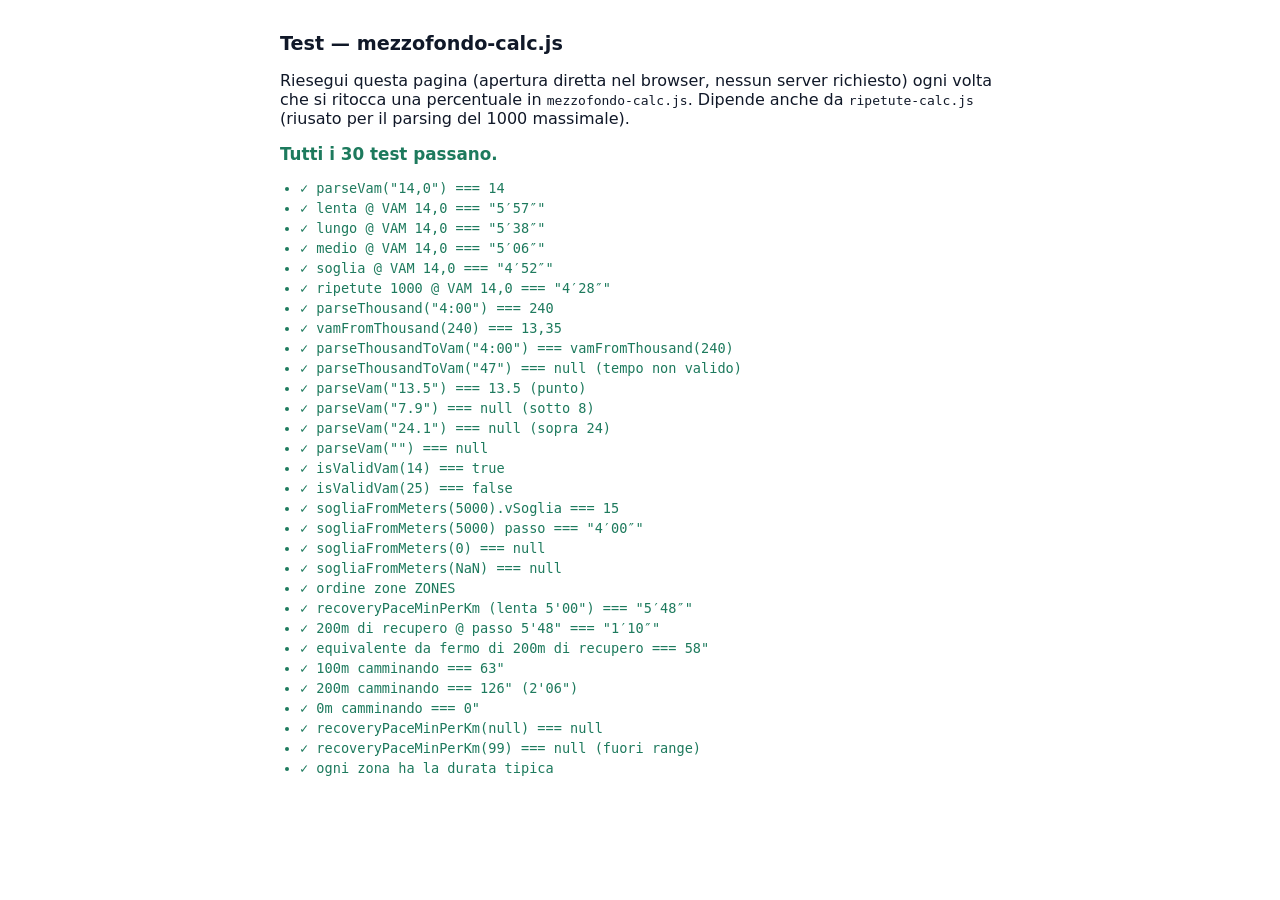
<file: mezzofondo-calc.test.html>
<!DOCTYPE html>
<html lang="it">
<head>
<meta charset="UTF-8" />
<title>Test — mezzofondo-calc</title>
<style>
  body { font-family: -apple-system, system-ui, sans-serif; max-width: 720px; margin: 32px auto; padding: 0 16px; color: #101828; }
  h1 { font-size: 1.2rem; }
  .pass { color: #1d7a5d; }
  .fail { color: #ba3838; font-weight: 700; }
  #summary { font-weight: 700; font-size: 1.05rem; margin: 16px 0; }
  ul { padding-left: 20px; }
  li { margin: 4px 0; font-family: ui-monospace, monospace; font-size: 0.85rem; }
</style>
</head>
<body>
<h1>Test — mezzofondo-calc.js</h1>
<p>Riesegui questa pagina (apertura diretta nel browser, nessun server richiesto) ogni volta
che si ritocca una percentuale in <code>mezzofondo-calc.js</code>. Dipende anche da
<code>ripetute-calc.js</code> (riusato per il parsing del 1000 massimale).</p>
<div id="summary">In corso…</div>
<ul id="results"></ul>

<script src="ripetute-calc.js"></script>
<script src="mezzofondo-calc.js"></script>
<script>
(function () {
  const results = [];
  let pass = 0;
  let fail = 0;

  function assertEqual(actual, expected, label) {
    const ok = actual === expected;
    results.push({ ok, label, actual, expected });
    if (ok) pass += 1; else fail += 1;
  }

  // --- Casi di verifica dalla spec (VAM 14,0) ---
  const vam = MezzofondoCalc.parseVam('14,0');
  assertEqual(vam, 14, 'parseVam("14,0") === 14');

  function paceFor(label) {
    const zone = MezzofondoCalc.ZONES.find(([l]) => l === label);
    return MezzofondoCalc.formatPace(MezzofondoCalc.paceMinPerKm(vam, zone[1]));
  }

  assertEqual(paceFor('Lenta'), '5′57″', 'lenta @ VAM 14,0 === "5′57″"');
  assertEqual(paceFor('Lungo'), '5′38″', 'lungo @ VAM 14,0 === "5′38″"');
  assertEqual(paceFor('Medio'), '5′06″', 'medio @ VAM 14,0 === "5′06″"');
  assertEqual(paceFor('Soglia'), '4′52″', 'soglia @ VAM 14,0 === "4′52″"');
  assertEqual(paceFor('1000'), '4′28″', 'ripetute 1000 @ VAM 14,0 === "4′28″"');

  // --- Stima VAM dal 1000 massimale (4'00" = 240s) ---
  const T = RipeteCalc.parseThousand('4:00');
  assertEqual(T, 240, 'parseThousand("4:00") === 240');
  const vamFrom1000 = MezzofondoCalc.vamFromThousand(T);
  assertEqual(Math.round(vamFrom1000 * 100) / 100, 13.35, 'vamFromThousand(240) === 13,35');
  assertEqual(MezzofondoCalc.parseThousandToVam('4:00'), vamFrom1000, 'parseThousandToVam("4:00") === vamFromThousand(240)');
  assertEqual(MezzofondoCalc.parseThousandToVam('47'), null, 'parseThousandToVam("47") === null (tempo non valido)');

  // --- parseVam: casi validi e invalidi ---
  assertEqual(MezzofondoCalc.parseVam('13.5'), 13.5, 'parseVam("13.5") === 13.5 (punto)');
  assertEqual(MezzofondoCalc.parseVam('7.9'), null, 'parseVam("7.9") === null (sotto 8)');
  assertEqual(MezzofondoCalc.parseVam('24.1'), null, 'parseVam("24.1") === null (sopra 24)');
  assertEqual(MezzofondoCalc.parseVam(''), null, 'parseVam("") === null');

  // --- isValidVam ---
  assertEqual(MezzofondoCalc.isValidVam(14), true, 'isValidVam(14) === true');
  assertEqual(MezzofondoCalc.isValidVam(25), false, 'isValidVam(25) === false');

  // --- Test soglia: 5000 m negli ultimi 20' -> 15 km/h -> 4'00"/km ---
  const soglia = MezzofondoCalc.sogliaFromMeters(5000);
  assertEqual(soglia.vSoglia, 15, 'sogliaFromMeters(5000).vSoglia === 15');
  assertEqual(MezzofondoCalc.formatPace(soglia.paceMin), '4′00″', 'sogliaFromMeters(5000) passo === "4′00″"');
  assertEqual(MezzofondoCalc.sogliaFromMeters(0), null, 'sogliaFromMeters(0) === null');
  assertEqual(MezzofondoCalc.sogliaFromMeters(NaN), null, 'sogliaFromMeters(NaN) === null');

  // --- zone nell'ordine della spec ---
  assertEqual(MezzofondoCalc.ZONES.map((z) => z[0]).join(','), 'Rigen.,Lenta,Lungo,Medio,Soglia,2000,1000', 'ordine zone ZONES');

  // --- Recupero in metri: caso della spec, lenta a 5'00"/km -> VAM tale che
  // paceMinPerKm(vam, 0.72) === 5.0 ---
  const vamForLenta5 = 60 / (5.0 * MezzofondoCalc.RECOVERY_LENTA_PCT);
  const recPace = MezzofondoCalc.recoveryPaceMinPerKm(vamForLenta5);
  assertEqual(MezzofondoCalc.formatPace(recPace), '5′48″', 'recoveryPaceMinPerKm (lenta 5\'00") === "5′48″"');
  const recSeconds200 = MezzofondoCalc.recoverySecondsFromRunMeters(200, recPace);
  assertEqual(RipeteCalc.formatSeconds(recSeconds200), '1′10″', '200m di recupero @ passo 5\'48" === "1′10″"');
  assertEqual(Math.round(RipeteCalc.effectiveRecovery(recSeconds200, true)), 58, 'equivalente da fermo di 200m di recupero === 58"');

  // --- Recupero camminando: 0,63 s/m, nessuna ulteriore conversione ---
  assertEqual(MezzofondoCalc.recoverySecondsFromWalkMeters(100), 63, '100m camminando === 63"');
  assertEqual(MezzofondoCalc.recoverySecondsFromWalkMeters(200), 126, '200m camminando === 126" (2\'06")');
  assertEqual(MezzofondoCalc.recoverySecondsFromWalkMeters(0), 0, '0m camminando === 0"');

  // --- Recupero in metri: VAM non valida -> null ---
  assertEqual(MezzofondoCalc.recoveryPaceMinPerKm(null), null, 'recoveryPaceMinPerKm(null) === null');
  assertEqual(MezzofondoCalc.recoveryPaceMinPerKm(99), null, 'recoveryPaceMinPerKm(99) === null (fuori range)');

  // --- ogni zona ha una durata tipica ---
  assertEqual(MezzofondoCalc.ZONES.every((z) => typeof z[2] === 'string' && z[2].length > 0), true, 'ogni zona ha la durata tipica');

  // --- render ---
  const list = document.getElementById('results');
  results.forEach((r) => {
    const li = document.createElement('li');
    li.className = r.ok ? 'pass' : 'fail';
    li.textContent = (r.ok ? '✓ ' : `✗ (atteso ${JSON.stringify(r.expected)}, ottenuto ${JSON.stringify(r.actual)}) `) + r.label;
    list.appendChild(li);
  });
  document.getElementById('summary').innerHTML = fail === 0
    ? `<span class="pass">Tutti i ${pass} test passano.</span>`
    : `<span class="fail">${fail} test falliti</span> su ${pass + fail} (${pass} passati).`;
  document.title = (fail === 0 ? 'PASS' : 'FAIL') + ' — Test mezzofondo-calc';
})();
</script>
</body>
</html>
</file>
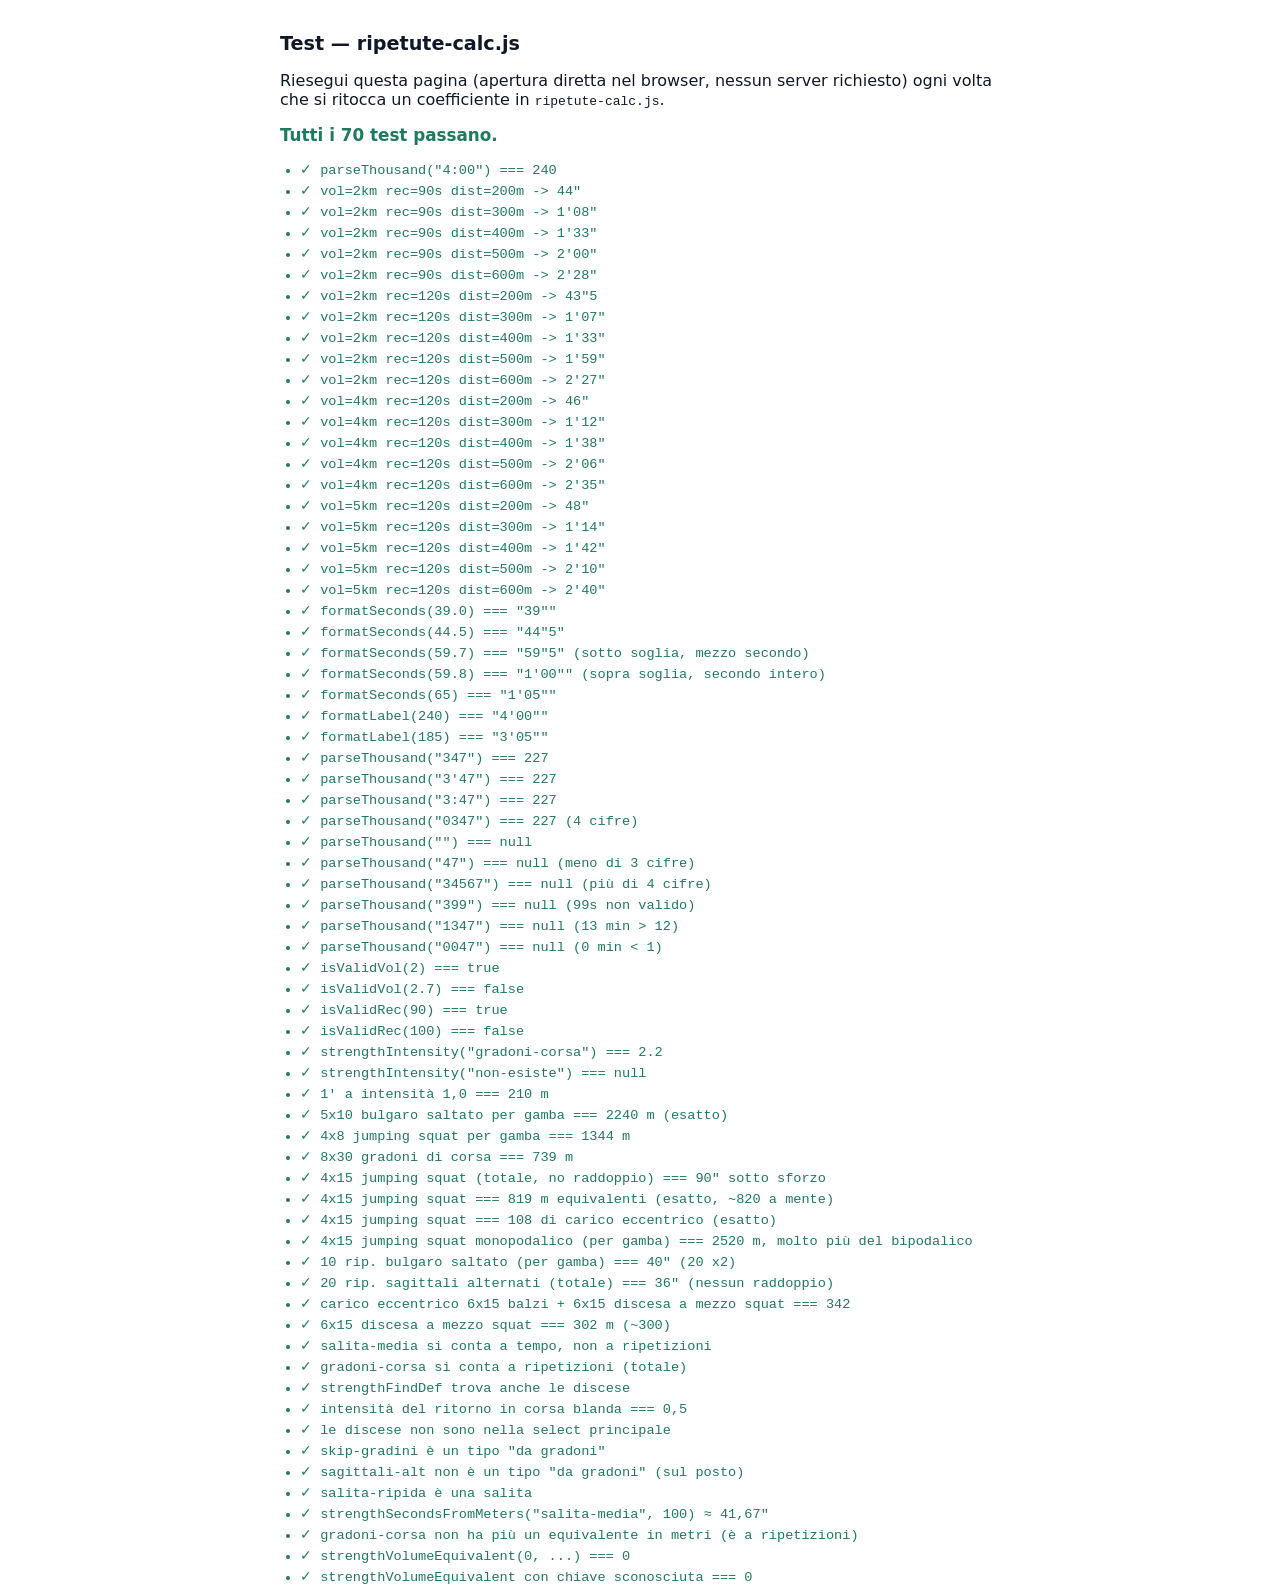
<file: ripetute-calc.test.html>
<!DOCTYPE html>
<html lang="it">
<head>
<meta charset="UTF-8" />
<title>Test — ripetute-calc</title>
<style>
  body { font-family: -apple-system, system-ui, sans-serif; max-width: 720px; margin: 32px auto; padding: 0 16px; color: #101828; }
  h1 { font-size: 1.2rem; }
  .pass { color: #1d7a5d; }
  .fail { color: #ba3838; font-weight: 700; }
  #summary { font-weight: 700; font-size: 1.05rem; margin: 16px 0; }
  ul { padding-left: 20px; }
  li { margin: 4px 0; font-family: ui-monospace, monospace; font-size: 0.85rem; }
</style>
</head>
<body>
<h1>Test — ripetute-calc.js</h1>
<p>Riesegui questa pagina (apertura diretta nel browser, nessun server richiesto) ogni volta
che si ritocca un coefficiente in <code>ripetute-calc.js</code>.</p>
<div id="summary">In corso…</div>
<ul id="results"></ul>

<script src="ripetute-calc.js"></script>
<script>
(function () {
  const results = [];
  let pass = 0;
  let fail = 0;

  function assertEqual(actual, expected, label) {
    const ok = actual === expected;
    results.push({ ok, label, actual, expected });
    if (ok) pass += 1; else fail += 1;
  }

  // --- Casi di verifica dalla spec (1000 = 4'00", T = 240) ---
  const T = RipeteCalc.parseThousand('4:00');
  assertEqual(T, 240, 'parseThousand("4:00") === 240');

  const cases = [
    { vol: 2, rec: 90, expect: ['44″', '1′08″', '1′33″', '2′00″', '2′28″'] },
    { vol: 2, rec: 120, expect: ['43″5', '1′07″', '1′33″', '1′59″', '2′27″'] },
    { vol: 4, rec: 120, expect: ['46″', '1′12″', '1′38″', '2′06″', '2′35″'] },
    { vol: 5, rec: 120, expect: ['48″', '1′14″', '1′42″', '2′10″', '2′40″'] },
  ];

  cases.forEach(({ vol, rec, expect }) => {
    const times = RipeteCalc.repeatTimesFor(T, vol, rec).map((r) => RipeteCalc.formatSeconds(r.seconds));
    expect.forEach((exp, i) => {
      const dist = RipeteCalc.PCT[i][0];
      assertEqual(times[i], exp, `vol=${vol}km rec=${rec}s dist=${dist}m -> ${exp}`);
    });
  });

  // --- Formattazione: casi limite attorno a 59,75s ---
  assertEqual(RipeteCalc.formatSeconds(39.0), '39″', 'formatSeconds(39.0) === "39″"');
  assertEqual(RipeteCalc.formatSeconds(44.5), '44″5', 'formatSeconds(44.5) === "44″5"');
  assertEqual(RipeteCalc.formatSeconds(59.7), '59″5', 'formatSeconds(59.7) === "59″5" (sotto soglia, mezzo secondo)');
  assertEqual(RipeteCalc.formatSeconds(59.8), '1′00″', 'formatSeconds(59.8) === "1′00″" (sopra soglia, secondo intero)');
  assertEqual(RipeteCalc.formatSeconds(65), '1′05″', 'formatSeconds(65) === "1′05″"');

  // --- formatLabel ---
  assertEqual(RipeteCalc.formatLabel(240), '4′00″', 'formatLabel(240) === "4′00″"');
  assertEqual(RipeteCalc.formatLabel(185), '3′05″', 'formatLabel(185) === "3′05″"');

  // --- parseThousand: casi validi e invalidi ---
  assertEqual(RipeteCalc.parseThousand('347'), 227, 'parseThousand("347") === 227');
  assertEqual(RipeteCalc.parseThousand("3'47"), 227, 'parseThousand("3\'47") === 227');
  assertEqual(RipeteCalc.parseThousand('3:47'), 227, 'parseThousand("3:47") === 227');
  assertEqual(RipeteCalc.parseThousand('0347'), 227, 'parseThousand("0347") === 227 (4 cifre)');
  assertEqual(RipeteCalc.parseThousand(''), null, 'parseThousand("") === null');
  assertEqual(RipeteCalc.parseThousand('47'), null, 'parseThousand("47") === null (meno di 3 cifre)');
  assertEqual(RipeteCalc.parseThousand('34567'), null, 'parseThousand("34567") === null (più di 4 cifre)');
  assertEqual(RipeteCalc.parseThousand('399'), null, 'parseThousand("399") === null (99s non valido)');
  assertEqual(RipeteCalc.parseThousand('1347'), null, 'parseThousand("1347") === null (13 min > 12)');
  assertEqual(RipeteCalc.parseThousand('0047'), null, 'parseThousand("0047") === null (0 min < 1)');

  // --- isValidVol / isValidRec ---
  assertEqual(RipeteCalc.isValidVol(2), true, 'isValidVol(2) === true');
  assertEqual(RipeteCalc.isValidVol(2.7), false, 'isValidVol(2.7) === false');
  assertEqual(RipeteCalc.isValidRec(90), true, 'isValidRec(90) === true');
  assertEqual(RipeteCalc.isValidRec(100), false, 'isValidRec(100) === false');

  // --- "Giorno di forza": volume equivalente + carico eccentrico ---
  assertEqual(RipeteCalc.strengthIntensity('gradoni-corsa'), 2.2, 'strengthIntensity("gradoni-corsa") === 2.2');
  assertEqual(RipeteCalc.strengthIntensity('non-esiste'), null, 'strengthIntensity("non-esiste") === null');

  // 1 minuto a intensità 1,0 deve valere 210 m (il senso del fattore 3,5).
  assertEqual(60 * 1.0 * RipeteCalc.STRENGTH_SCALE, 210, "1' a intensità 1,0 === 210 m");

  // Numeri di controllo dati dall'utente (esercizi a ripetizioni).
  function strengthPiece(key, reps, numSerie) {
    const serieSeconds = RipeteCalc.strengthSecondsFromReps(reps, key);
    const total = RipeteCalc.strengthPieceSeconds(serieSeconds, numSerie);
    return { total, vol: RipeteCalc.strengthVolumeEquivalent(total, key), ecc: RipeteCalc.strengthEccentricoSeconds(total, key) };
  }
  assertEqual(Math.round(strengthPiece('bulgaro-saltato', 10, 5).vol), 2240, '5x10 bulgaro saltato per gamba === 2240 m (esatto)');
  assertEqual(Math.round(strengthPiece('jump-squat-1g', 8, 4).vol), 1344, '4x8 jumping squat per gamba === 1344 m');
  assertEqual(Math.round(strengthPiece('gradoni-corsa', 30, 8).vol), 739, '8x30 gradoni di corsa === 739 m');

  // Jumping squat bipodalico (esempio dato dall'utente): 4x15 === 90" sotto
  // sforzo, 819 m equivalenti (90*2,6*3,5, l'utente aveva arrotondato a
  // "~820"), 108 di carico eccentrico (esatto). Lo stesso 4x15 ma
  // monopodalico (jump-squat-1g, "per gamba" raddoppia i secondi, non le
  // ripetizioni) sale a 2520 m — molto più del bipodalico, anche se non
  // ai 3150 stimati a mente dall'utente: vedi la spiegazione in chat.
  const jumpSquat = strengthPiece('jump-squat', 15, 4);
  assertEqual(jumpSquat.total, 90, '4x15 jumping squat (totale, no raddoppio) === 90" sotto sforzo');
  assertEqual(Math.round(jumpSquat.vol), 819, '4x15 jumping squat === 819 m equivalenti (esatto, ~820 a mente)');
  assertEqual(Math.round(jumpSquat.ecc), 108, '4x15 jumping squat === 108 di carico eccentrico (esatto)');
  assertEqual(Math.round(strengthPiece('jump-squat-1g', 15, 4).vol), 2520, '4x15 jumping squat monopodalico (per gamba) === 2520 m, molto più del bipodalico');

  // Il conteggio "per gamba"/"per lato" raddoppia i secondi (si lavorano
  // entrambe), "totale" no.
  assertEqual(RipeteCalc.strengthSecondsFromReps(10, 'bulgaro-saltato'), 40, '10 rip. bulgaro saltato (per gamba) === 40" (20 x2)');
  assertEqual(RipeteCalc.strengthSecondsFromReps(20, 'sagittali-alt'), 36, '20 rip. sagittali alternati (totale) === 36" (nessun raddoppio)');

  // Carico eccentrico combinato (esempio dato dall'utente): 6x15 balzi a
  // squat + 6x15 discesa a mezzo squat === 342 (esatto).
  const balzi = strengthPiece('balzi-squat', 15, 6);
  const discesaMezzoSquat = strengthPiece('discesa-mezzo-squat', 15, 6);
  assertEqual(Math.round(balzi.ecc + discesaMezzoSquat.ecc), 342, 'carico eccentrico 6x15 balzi + 6x15 discesa a mezzo squat === 342');
  assertEqual(Math.round(discesaMezzoSquat.vol), 302, '6x15 discesa a mezzo squat === 302 m (~300)');

  // Le 3 salite restano a tempo diretto (secPerRip 0, conteggio 'secondi').
  assertEqual(RipeteCalc.strengthFindDef('salita-media')[4], 'secondi', 'salita-media si conta a tempo, non a ripetizioni');
  assertEqual(RipeteCalc.strengthFindDef('gradoni-corsa')[4], 'totale', 'gradoni-corsa si conta a ripetizioni (totale)');

  // Le 3 discese e il ritorno in corsa blanda si trovano anche loro, pur
  // non essendo nella select principale (STRENGTH_EXERCISES).
  assertEqual(!!RipeteCalc.strengthFindDef('discesa-skip'), true, 'strengthFindDef trova anche le discese');
  assertEqual(RipeteCalc.strengthIntensity('ritorno-blando'), 0.5, 'intensità del ritorno in corsa blanda === 0,5');
  assertEqual(RipeteCalc.STRENGTH_EXERCISES.some(([k]) => k === 'discesa-skip'), false, 'le discese non sono nella select principale');

  // Tipi "da gradoni" vs "salite" — dove compaiono discesa/ritorno.
  assertEqual(RipeteCalc.STRENGTH_GRADONI_TYPES.includes('skip-gradini'), true, 'skip-gradini è un tipo "da gradoni"');
  assertEqual(RipeteCalc.STRENGTH_GRADONI_TYPES.includes('sagittali-alt'), false, 'sagittali-alt non è un tipo "da gradoni" (sul posto)');
  assertEqual(RipeteCalc.STRENGTH_SALITA_TYPES.includes('salita-ripida'), true, 'salita-ripida è una salita');

  // Metri -> secondi, solo per le 3 salite (non più gradoni-corsa, ora a
  // ripetizioni).
  assertEqual(Math.round(RipeteCalc.strengthSecondsFromMeters('salita-media', 100) * 100) / 100, 41.67, 'strengthSecondsFromMeters("salita-media", 100) ≈ 41,67"');
  assertEqual(RipeteCalc.strengthSecondsFromMeters('gradoni-corsa', 100), 0, 'gradoni-corsa non ha più un equivalente in metri (è a ripetizioni)');

  assertEqual(RipeteCalc.strengthVolumeEquivalent(0, 'skip-gradini'), 0, 'strengthVolumeEquivalent(0, ...) === 0');
  assertEqual(RipeteCalc.strengthVolumeEquivalent(100, 'non-esiste'), 0, 'strengthVolumeEquivalent con chiave sconosciuta === 0');
  assertEqual(RipeteCalc.strengthEccentricoLabel(100), 'leggero, nessun vincolo', 'eccentrico 100 === leggero');
  assertEqual(RipeteCalc.strengthEccentricoLabel(700), 'molto alto, rivedi la seduta', 'eccentrico 700 === molto alto');

  // --- render ---
  const list = document.getElementById('results');
  results.forEach((r) => {
    const li = document.createElement('li');
    li.className = r.ok ? 'pass' : 'fail';
    li.textContent = (r.ok ? '✓ ' : `✗ (atteso ${JSON.stringify(r.expected)}, ottenuto ${JSON.stringify(r.actual)}) `) + r.label;
    list.appendChild(li);
  });
  document.getElementById('summary').innerHTML = fail === 0
    ? `<span class="pass">Tutti i ${pass} test passano.</span>`
    : `<span class="fail">${fail} test falliti</span> su ${pass + fail} (${pass} passati).`;
  document.title = (fail === 0 ? 'PASS' : 'FAIL') + ' — Test ripetute-calc';
})();
</script>
</body>
</html>
</file>
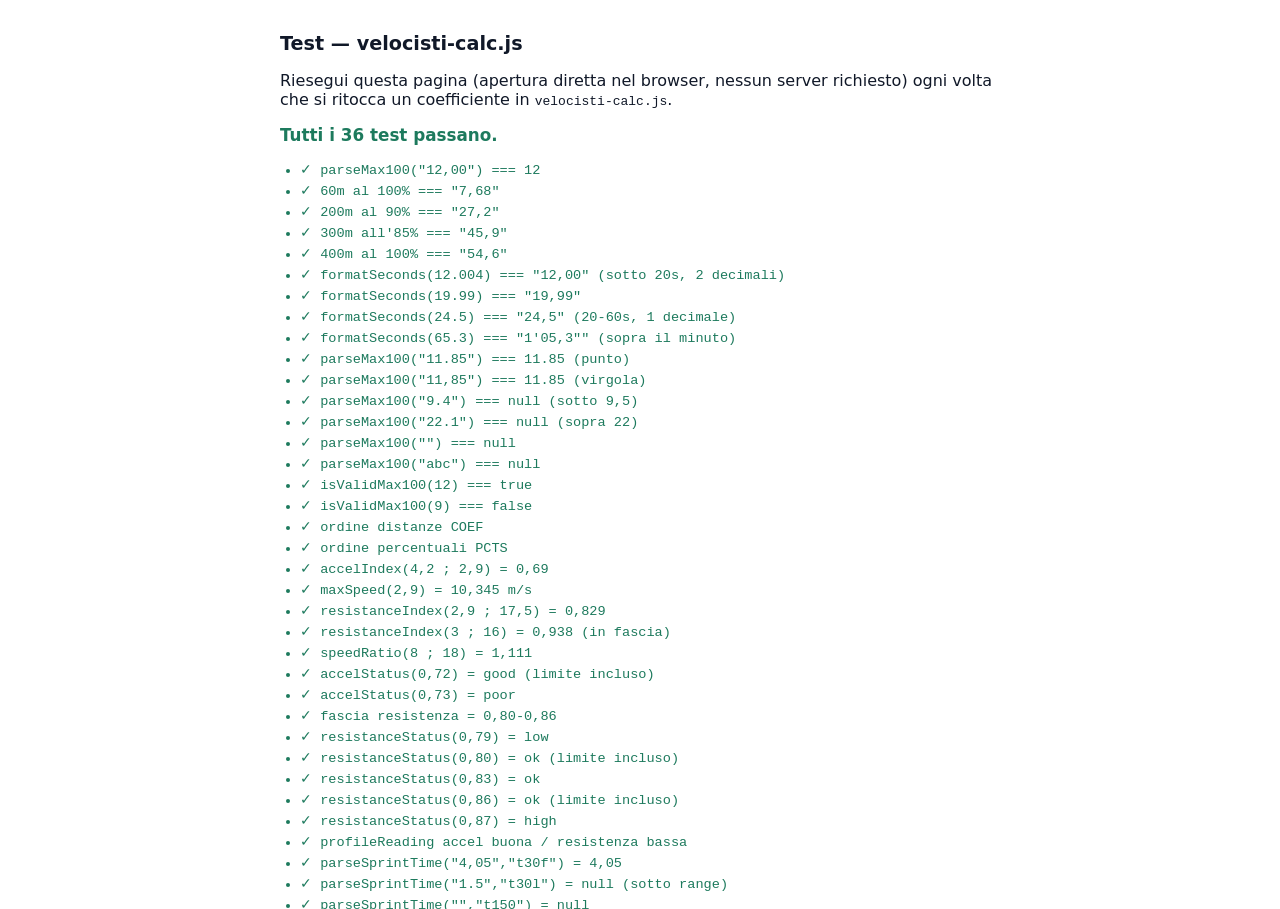
<file: velocisti-calc.test.html>
<!DOCTYPE html>
<html lang="it">
<head>
<meta charset="UTF-8" />
<title>Test — velocisti-calc</title>
<style>
  body { font-family: -apple-system, system-ui, sans-serif; max-width: 720px; margin: 32px auto; padding: 0 16px; color: #101828; }
  h1 { font-size: 1.2rem; }
  .pass { color: #1d7a5d; }
  .fail { color: #ba3838; font-weight: 700; }
  #summary { font-weight: 700; font-size: 1.05rem; margin: 16px 0; }
  ul { padding-left: 20px; }
  li { margin: 4px 0; font-family: ui-monospace, monospace; font-size: 0.85rem; }
</style>
</head>
<body>
<h1>Test — velocisti-calc.js</h1>
<p>Riesegui questa pagina (apertura diretta nel browser, nessun server richiesto) ogni volta
che si ritocca un coefficiente in <code>velocisti-calc.js</code>.</p>
<div id="summary">In corso…</div>
<ul id="results"></ul>

<script src="velocisti-calc.js"></script>
<script>
(function () {
  const results = [];
  let pass = 0;
  let fail = 0;

  function assertEqual(actual, expected, label) {
    const ok = actual === expected;
    results.push({ ok, label, actual, expected });
    if (ok) pass += 1; else fail += 1;
  }

  // --- Casi di verifica dalla spec (max100 = 12,00) ---
  const max100 = VelocistiCalc.parseMax100('12,00');
  assertEqual(max100, 12, 'parseMax100("12,00") === 12');

  function timeFor(dist, pct) {
    const coefEntry = VelocistiCalc.COEF.find(([d]) => d === dist);
    return VelocistiCalc.formatSeconds(VelocistiCalc.timeAt(max100, coefEntry[1], pct));
  }

  assertEqual(timeFor(60, 100), '7,68', '60m al 100% === "7,68"');
  assertEqual(timeFor(200, 90), '27,2', '200m al 90% === "27,2"');
  assertEqual(timeFor(300, 85), '45,9', '300m all\'85% === "45,9"');
  assertEqual(timeFor(400, 100), '54,6', '400m al 100% === "54,6"');

  // --- Formattazione: casi limite (sotto 20s, 20-60s, sopra il minuto) ---
  assertEqual(VelocistiCalc.formatSeconds(12.004), '12,00', 'formatSeconds(12.004) === "12,00" (sotto 20s, 2 decimali)');
  assertEqual(VelocistiCalc.formatSeconds(19.99), '19,99', 'formatSeconds(19.99) === "19,99"');
  assertEqual(VelocistiCalc.formatSeconds(24.5), '24,5', 'formatSeconds(24.5) === "24,5" (20-60s, 1 decimale)');
  assertEqual(VelocistiCalc.formatSeconds(65.3), '1′05,3″', 'formatSeconds(65.3) === "1′05,3″" (sopra il minuto)');

  // --- parseMax100 ---
  assertEqual(VelocistiCalc.parseMax100('11.85'), 11.85, 'parseMax100("11.85") === 11.85 (punto)');
  assertEqual(VelocistiCalc.parseMax100('11,85'), 11.85, 'parseMax100("11,85") === 11.85 (virgola)');
  assertEqual(VelocistiCalc.parseMax100('9.4'), null, 'parseMax100("9.4") === null (sotto 9,5)');
  assertEqual(VelocistiCalc.parseMax100('22.1'), null, 'parseMax100("22.1") === null (sopra 22)');
  assertEqual(VelocistiCalc.parseMax100(''), null, 'parseMax100("") === null');
  assertEqual(VelocistiCalc.parseMax100('abc'), null, 'parseMax100("abc") === null');

  // --- isValidMax100 ---
  assertEqual(VelocistiCalc.isValidMax100(12), true, 'isValidMax100(12) === true');
  assertEqual(VelocistiCalc.isValidMax100(9), false, 'isValidMax100(9) === false');

  // --- coefficienti presenti e nell'ordine della spec ---
  assertEqual(VelocistiCalc.COEF.map((c) => c[0]).join(','), '20,30,40,60,80,100,120,150,200,250,300,400', 'ordine distanze COEF');
  assertEqual(VelocistiCalc.PCTS.join(','), '100,95,90,85,80,75', 'ordine percentuali PCTS');

  // --- Test sprint: indici di profilo (30f 4,20 / 30l 2,90 / 150 in 17,50) ---
  const r2 = (x) => Math.round(x * 1000) / 1000;
  assertEqual(r2(VelocistiCalc.accelIndex(4.2, 2.9)), 0.69, 'accelIndex(4,2 ; 2,9) = 0,69');
  assertEqual(r2(VelocistiCalc.maxSpeed(2.9)), 10.345, 'maxSpeed(2,9) = 10,345 m/s');
  assertEqual(r2(VelocistiCalc.resistanceIndex(2.9, 17.5)), 0.829, 'resistanceIndex(2,9 ; 17,5) = 0,829');
  assertEqual(r2(VelocistiCalc.resistanceIndex(3, 16)), 0.938, 'resistanceIndex(3 ; 16) = 0,938 (in fascia)');
  assertEqual(r2(VelocistiCalc.speedRatio(8, 18)), 1.111, 'speedRatio(8 ; 18) = 1,111');
  assertEqual(VelocistiCalc.accelStatus(0.72), 'good', 'accelStatus(0,72) = good (limite incluso)');
  assertEqual(VelocistiCalc.accelStatus(0.73), 'poor', 'accelStatus(0,73) = poor');
  assertEqual(VelocistiCalc.RESIST_BAND.join('-'), '0.8-0.86', 'fascia resistenza = 0,80-0,86');
  assertEqual(VelocistiCalc.resistanceStatus(0.79), 'low', 'resistanceStatus(0,79) = low');
  assertEqual(VelocistiCalc.resistanceStatus(0.8), 'ok', 'resistanceStatus(0,80) = ok (limite incluso)');
  assertEqual(VelocistiCalc.resistanceStatus(0.83), 'ok', 'resistanceStatus(0,83) = ok');
  assertEqual(VelocistiCalc.resistanceStatus(0.86), 'ok', 'resistanceStatus(0,86) = ok (limite incluso)');
  assertEqual(VelocistiCalc.resistanceStatus(0.87), 'high', 'resistanceStatus(0,87) = high');
  assertEqual(VelocistiCalc.profileReading(0.65, 0.78), 'Accelerazione buona, resistenza alla velocità da migliorare (serve special endurance).', 'profileReading accel buona / resistenza bassa');
  assertEqual(VelocistiCalc.parseSprintTime('4,05', 't30f'), 4.05, 'parseSprintTime("4,05","t30f") = 4,05');
  assertEqual(VelocistiCalc.parseSprintTime('1.5', 't30l'), null, 'parseSprintTime("1.5","t30l") = null (sotto range)');
  assertEqual(VelocistiCalc.parseSprintTime('', 't150'), null, 'parseSprintTime("","t150") = null');

  // --- render ---
  const list = document.getElementById('results');
  results.forEach((r) => {
    const li = document.createElement('li');
    li.className = r.ok ? 'pass' : 'fail';
    li.textContent = (r.ok ? '✓ ' : `✗ (atteso ${JSON.stringify(r.expected)}, ottenuto ${JSON.stringify(r.actual)}) `) + r.label;
    list.appendChild(li);
  });
  document.getElementById('summary').innerHTML = fail === 0
    ? `<span class="pass">Tutti i ${pass} test passano.</span>`
    : `<span class="fail">${fail} test falliti</span> su ${pass + fail} (${pass} passati).`;
  document.title = (fail === 0 ? 'PASS' : 'FAIL') + ' — Test velocisti-calc';
})();
</script>
</body>
</html>
</file>
<file: styles.css>
:root {
  --bg: #f5f7fb;
  --bg-strong: #edf2f8;
  --card: rgba(255, 255, 255, 0.72);
  --card-border: rgba(15, 23, 42, 0.2);
  --glass-stroke: rgba(148, 163, 184, 0.22);
  --text: #101828;
  --muted: #5f6f86;
  --primary: #111827;
  --primary-dark: #0b1220;
  --primary-soft: #f8fafc;
  --danger: #d14a4a;
  --danger-dark: #ba3838;
  --success: #1d7a5d;
  --shadow: 0 16px 36px rgba(148, 163, 184, 0.12);
  /* Stesso colore dei rispettivi grafici, riusato ovunque nella card Master
     per legare visivamente un dato alla sua fonte (VAM o Tempo sul 1000). */
  --vam-color: #8b5cf6;
  --thousand-color: #FF5C3A;
  --soglia-color: #0891b2;
}

* {
  box-sizing: border-box;
}

html, body {
  margin: 0;
  max-width: 100%;
  font-family: -apple-system, BlinkMacSystemFont, "SF Pro Display", "Segoe UI", sans-serif;
  background:
    radial-gradient(circle at top, rgba(255, 255, 255, 0.96), transparent 28%),
    linear-gradient(180deg, #f8fafc 0%, #edf3fb 100%);
  color: var(--text);
  overscroll-behavior-x: none;
}

/* solo su <html>: evitare overflow-x su <body> lo trasforma in scroll container
   e su alcuni browser mobile "taglia" l'ultimo contenuto in fondo */
html {
  overflow-x: hidden;
}

body {
  min-height: 100dvh;
  padding: 10px 8px calc(64px + env(safe-area-inset-bottom));
}

button, input {
  font: inherit;
}

.app-shell {
  max-width: min(620px, 100%);
  margin: 0 auto;
  padding-bottom: 10px;
}

.app-header-wrap {
  position: relative;
  z-index: 8800;
  max-width: min(620px, 100%);
  margin: 0 auto;
}

/* Velina dietro al menu: copre il contenuto sotto invece di spingerlo giù */
.menu-backdrop {
  position: fixed;
  inset: 0;
  z-index: 8500;
  background: rgba(15, 23, 42, 0.32);
}

.menu-backdrop[hidden] {
  display: none;
}

/* ===== Programma allenamento: pulsante flottante + editor quasi a schermo intero ===== */
.training-notes-fab {
  position: fixed;
  right: 20px;
  bottom: 20px;
  z-index: 6500;
  width: 52px;
  height: 52px;
  padding: 0;
  border: none;
  border-radius: 50%;
  background: #1f1f1f;
  color: #fff;
  display: inline-flex;
  align-items: center;
  justify-content: center;
  box-shadow: 0 10px 24px rgba(15, 23, 42, 0.3);
  transition: transform 0.15s ease;
}

.training-notes-fab:hover {
  transform: translateY(-2px);
}

.training-notes-fab:active {
  transform: scale(0.94);
}

.training-notes-fab[hidden] {
  display: none;
}

/* Pulsante "Ripetute brevi": stessa forma/dimensione degli altri FAB,
   ancorato subito a sinistra del pulsante con cui convive — le Note nei
   militari, Mezzofondo e fondo in Master. "Andature sprint" è da sola nella
   sezione velocisti e resta alla posizione base. */
.calc-fab {
  right: 84px;
}

.training-notes-backdrop,
.calc-backdrop {
  z-index: 9100;
}

.training-notes-overlay {
  position: fixed;
  inset: max(20px, env(safe-area-inset-top)) 12px calc(20px + env(safe-area-inset-bottom)) 12px;
  z-index: 9200;
  display: flex;
  flex-direction: column;
  background: #fff;
  border-radius: 20px;
  box-shadow: 0 24px 60px rgba(15, 23, 42, 0.35);
  overflow: hidden;
}

.training-notes-overlay[hidden] {
  display: none;
}

.training-notes-head {
  flex-shrink: 0;
  display: flex;
  align-items: center;
  justify-content: space-between;
  gap: 12px;
  padding: 16px 16px 12px;
  border-bottom: 1px solid var(--card-border);
}

.training-notes-head h2 {
  margin: 0;
  font-size: 1.05rem;
}

/* Elenco delle voci: scorre da solo, così la tastiera resta ferma sotto.
   Il padding-bottom generoso è spazio vuoto ma scrollabile: senza quello,
   l'ultima riga di testo resterebbe sempre nascosta sotto la tastiera di
   iPhone quando si prova a selezionarla (la tastiera copre la parte bassa
   dello schermo, non riduce l'altezza scrollabile della lista). */
.training-notes-list {
  flex: 1;
  min-height: 0;
  overflow-y: auto;
  -webkit-overflow-scrolling: touch;
  overscroll-behavior: contain;
  touch-action: pan-y;
  padding: 12px;
  padding-bottom: max(340px, 12px);
  display: flex;
  flex-direction: column;
  gap: 10px;
}

.training-notes-empty {
  padding: 24px 8px;
  text-align: center;
  color: var(--muted);
  font-size: 0.9rem;
}

.training-entry {
  border: 1px solid var(--card-border);
  border-radius: 14px;
  overflow: hidden;
  background: rgba(255, 255, 255, 0.7);
  /* Dentro un flex container in colonna, un elemento con overflow diverso da
     "visible" ottiene un'altezza minima automatica di 0 (spec flexbox): senza
     flex-shrink:0 verrebbe schiacciato per stare nello spazio visibile invece
     di mantenere l'altezza del contenuto, tagliando il testo e rendendo
     .training-notes-list non scrollabile (niente eccede più i suoi limiti). */
  flex-shrink: 0;
}

.training-entry-header {
  display: flex;
  align-items: center;
  gap: 6px;
  padding: 8px 8px 8px 14px;
}

.training-entry-title {
  flex: 1;
  min-width: 0;
  border: none;
  background: transparent;
  padding: 6px 4px;
  font-size: 0.92rem;
  font-weight: 700;
  color: var(--text);
}

.training-entry-title:focus {
  outline: none;
  box-shadow: none;
}

.training-entry-del,
.training-entry-toggle {
  flex-shrink: 0;
  width: 32px;
  height: 32px;
  padding: 0;
  border: none;
  border-radius: 50%;
  display: inline-flex;
  align-items: center;
  justify-content: center;
}

.training-entry-del {
  background: #fdeaea;
  color: #c0392b;
}

.training-entry-toggle {
  background: rgba(15, 23, 42, 0.05);
  color: var(--muted);
}

.training-entry-toggle svg {
  transition: transform 0.2s ease;
}

.training-entry-toggle[aria-expanded='true'] svg {
  transform: rotate(90deg);
}

.training-entry-body {
  border-top: 1px solid var(--card-border);
}

.training-entry-body[hidden] {
  display: none;
}

.training-entry-editor {
  min-height: 140px;
  padding: 14px;
  font-size: 0.95rem;
  line-height: 1.65;
  color: var(--text);
  background-color: #fff;
}

.training-entry-editor:focus {
  outline: none;
  box-shadow: none;
}

.training-entry-editor:empty::before {
  content: attr(data-placeholder);
  color: var(--muted);
  pointer-events: none;
}

/* Accordion mensile auto-generato con gli allenamenti salvati dal simulatore
   "Ripetute brevi" dei C. Militari: titolo statico (non un campo libero come
   le voci manuali) + elenco di righe nome/data/cestino, senza editor. */
.training-entry-title-static {
  flex: 1;
  min-width: 0;
  padding: 6px 4px;
  font-size: 0.92rem;
  font-weight: 700;
  color: var(--text);
}

/* Un mese (es. "Ottobre 2026"): niente più "scatola dentro scatola" — a
   tutta larghezza, senza bordo né sfondo propri, solo un filo in fondo a
   separarlo dal mese successivo. Le voci al suo interno (manuali o dal
   simulatore) sono anch'esse a tutta larghezza, separate fra loro da un
   filo invece che da un'altra scatola ciascuna — vedi sotto. */
.training-entry-month {
  border: none;
  border-radius: 0;
  background: transparent;
  overflow: visible;
  border-bottom: 1px solid var(--card-border);
}

.training-entry-month:last-child {
  border-bottom: none;
}

.training-entry-month > .training-entry-body {
  display: flex;
  flex-direction: column;
  padding: 0 0 6px;
}

/* Stesso bug di specificità già risolto per .athletes-list[hidden] e
   .pagination[hidden]: la regola sopra ha la stessa specificità di
   .training-entry-body[hidden] e la segue nel file, quindi il mese non si
   richiudeva mai — restava display:flex anche con l'attributo hidden
   impostato correttamente da toggleTrainingEntry. */
.training-entry-month > .training-entry-body[hidden] {
  display: none;
}

.training-entry-month > .training-entry-body > .training-entry {
  border: none;
  border-radius: 0;
  background: transparent;
  overflow: visible;
  border-bottom: 1px solid var(--card-border);
}

.training-entry-month > .training-entry-body > .training-entry:last-child {
  border-bottom: none;
}

/* Separatore di settimana dentro un mese (vedi createMonthGroupElement):
   bordo colorato invece del filo grigio tra le voci, e più spazio sopra,
   per orientarsi senza dover contare le date una per una. */
.training-week-divider {
  margin-top: 14px;
  padding-top: 10px;
  padding-left: 14px;
  border-top: 2px solid var(--thousand-color);
  font-size: 0.7rem;
  font-weight: 700;
  text-transform: uppercase;
  letter-spacing: 0.03em;
  color: var(--thousand-color);
}

.training-entry-month > .training-entry-body > .training-week-divider:first-child {
  margin-top: 0;
}

.training-entry-month > .training-entry-body > .training-entry > .training-entry-body {
  border-top: 1px dashed var(--card-border);
}

.mil-training-row {
  display: flex;
  align-items: center;
  gap: 8px;
  padding: 10px 14px;
}

.mil-training-date {
  flex-shrink: 0;
  font-size: 0.78rem;
  font-weight: 700;
  color: var(--muted);
}

.mil-training-name {
  flex: 1;
  min-width: 0;
  overflow: hidden;
  text-overflow: ellipsis;
  white-space: nowrap;
  font-size: 0.88rem;
  color: var(--text);
}

.mil-training-edit,
.mil-training-del {
  flex-shrink: 0;
  width: 26px;
  height: 26px;
  border-radius: 50%;
  padding: 0;
  display: inline-flex;
  align-items: center;
  justify-content: center;
}

.mil-training-edit {
  background: var(--bg-strong);
  color: var(--muted);
}

.mil-training-del {
  background: #fdeaea;
  color: #c0392b;
}

.mil-training-empty {
  padding: 4px 0 10px;
  font-size: 0.82rem;
  color: var(--muted);
  font-style: italic;
}

/* Voce manuale già salvata: stessa riga compatta del simulatore, solo con
   un asterisco in più e un toggle (26px, come il cestino del simulatore)
   per apire/chiudere l'editor sotto. */
.mil-training-row .training-entry-toggle,
.mil-training-row .training-entry-del {
  width: 26px;
  height: 26px;
}

.mil-training-manual-mark {
  color: var(--muted);
  font-weight: 700;
}

/* Voce appena creata con "+ Nuova voce": solo data + cestino per annullare,
   niente titolo né toggle — l'aspetto da riga compatta arriva solo al
   Salva, quando la lista viene rigenerata da zero. */
.training-entry-new-header {
  display: flex;
  align-items: center;
  justify-content: space-between;
  gap: 8px;
  padding: 8px 8px 4px 14px;
}

/* Simulatore "Ripetute brevi" dei C. Militari: overlay a sé, non dentro una
   card — stessi blocchi/risultati del simulatore Master, un elenco per
   atleta al posto della card singola. */
.mil-series-panel {
  padding: 4px;
}

/* Qui dentro non c'è un editor di testo lungo coperto dalla tastiera come
   nelle altre voci di "Programma allenamento": niente del grande spazio
   vuoto sotto pensato per quel caso. */
#mil-series-body {
  padding-bottom: 12px;
}

/* Riga di un allenamento salvato dal simulatore, dentro "Storico
   allenamenti": stessa riga compatta delle voci manuali (data + nome +
   cestino), ma espandibile per rivedere i tempi congelati per ogni atleta
   — per tornarci quando un atleta ha scordato i tempi comunicati quel
   giorno, senza dover riaprire "Crea allenamento". */
.training-entry-sim .training-entry-body {
  padding: 2px 14px 12px;
}

/* Elenco compatto (una riga per atleta: nome, tempi, cestino) al posto delle
   card per atleta — qui sono solo numeri da leggere o comunicare in fretta,
   non serve la stessa resa visiva del simulatore nella card Master. */
.mil-ath-compact-list {
  display: flex;
  flex-direction: column;
  margin-top: 12px;
  border: 1px solid var(--card-border);
  border-radius: 14px;
  overflow: hidden;
}

.mil-ath-compact-row {
  display: flex;
  align-items: flex-start;
  gap: 8px;
  padding: 9px 10px;
  background: var(--bg-strong);
}

.mil-ath-compact-row + .mil-ath-compact-row {
  border-top: 1px dotted var(--card-border);
}

/* Larghezza fissa (non sul contenuto): i tempi partono sempre dallo stesso
   punto per ogni atleta, invece di dipendere da quanto è lungo il nome. Un
   nome più lungo tronca con i puntini anziché spostare la colonna. */
.mil-ath-compact-name {
  flex: 0 0 122px;
  max-width: 122px;
  overflow: hidden;
  text-overflow: ellipsis;
  white-space: nowrap;
  padding-top: 2px;
  font-size: 0.86rem;
  font-weight: 700;
  color: var(--text);
}

/* Un tempo per riga, impilati e allineati in colonna (etichetta a larghezza
   fissa, poi il tempo) invece che in fila su un unico rigo: con più
   distanze o più blocchi l'elenco resta ordinato senza bisogno di andare a
   capo in mezzo al testo. */
.mil-ath-compact-times {
  flex: 1;
  min-width: 0;
  display: flex;
  flex-direction: column;
  gap: 2px;
  font-size: 0.86rem;
  font-variant-numeric: tabular-nums;
  color: var(--text);
}

.mil-block-group {
  display: flex;
  flex-direction: column;
  gap: 2px;
}

.mil-block-group + .mil-block-group {
  margin-top: 4px;
  padding-top: 4px;
  border-top: 1px dashed var(--card-border);
}

.mil-time-pair {
  display: flex;
  align-items: baseline;
  gap: 8px;
}

.mil-time-pair b {
  flex: 0 0 40px;
  font-size: 0.68rem;
  font-weight: 700;
  color: var(--muted);
}

.mil-time-pair-invalid {
  font-style: italic;
  color: var(--muted);
}

.mil-ath-del {
  flex-shrink: 0;
  width: 26px;
  height: 26px;
  border-radius: 50%;
  padding: 0;
  display: inline-flex;
  align-items: center;
  justify-content: center;
  background: #fdeaea;
  color: #c0392b;
}

.mil-ath-empty {
  margin-top: 12px;
  padding: 14px;
  border: 1px dashed var(--card-border);
  border-radius: 12px;
  text-align: center;
  font-size: 0.85rem;
  font-style: italic;
  color: var(--muted);
}

.training-notes-footer {
  flex-shrink: 0;
  display: flex;
  align-items: center;
  justify-content: space-between;
  gap: 10px;
  padding: 10px 12px;
  border-top: 1px solid var(--card-border);
  background: rgba(255, 255, 255, 0.95);
}

.training-notes-add {
  padding: 9px 16px;
  font-size: 0.85rem;
}

.training-notes-save {
  padding: 9px 22px;
}

/* ===== Tempi ripetute: contenuto dell'overlay condiviso con Programma
   allenamento (.training-notes-overlay/.training-notes-head) ===== */
.calc-body {
  flex: 1;
  min-height: 0;
  overflow-y: auto;
  -webkit-overflow-scrolling: touch;
  overscroll-behavior: contain;
  touch-action: pan-y;
  padding: 16px;
  display: flex;
  flex-direction: column;
}

/* Il gap sopra spazia solo i tre .calc-module tra loro (uno alla volta è
   visibile, quindi in pratica non si vede mai): serve lo stesso gap qui,
   sul modulo che si vede davvero, altrimenti il suo contenuto (lede, input,
   output, chip, avvertenze, stato, tabella) resta tutto attaccato senza
   respiro verticale. */
.calc-module {
  display: flex;
  flex-direction: column;
  gap: 14px;
}

/* Necessario perché la regola sopra dà già un "display" proprio: senza
   questa, l'attributo hidden (stessa specificità nello UA stylesheet)
   verrebbe scavalcato dalla regola d'autore e i tre moduli finirebbero
   visibili tutti insieme invece di uno alla volta (stesso problema già
   risolto per .calc-hub in un build precedente). */
.calc-module[hidden] {
  display: none;
}

.calc-lede {
  margin: 0;
  font-size: 0.85rem;
  color: var(--muted);
  line-height: 1.4;
}

/* ===== "Come funzionano i calcoli": stesso guscio overlay di
   .training-notes-overlay, contenuto proprio sotto — vedi renderInfoDoc()
   in app.js. ===== */
.info-body {
  flex: 1;
  min-height: 0;
  overflow-y: auto;
  -webkit-overflow-scrolling: touch;
  overscroll-behavior: contain;
  touch-action: pan-y;
  padding: 16px;
  padding-bottom: max(40px, env(safe-area-inset-bottom));
  display: flex;
  flex-direction: column;
  gap: 12px;
}

.info-lede {
  margin: 0 0 4px;
  font-size: 0.85rem;
  color: var(--muted);
  line-height: 1.4;
}

.info-section {
  border: 1px solid var(--card-border);
  border-radius: 14px;
  padding: 4px 14px;
  background: var(--bg-strong);
}

.info-section summary {
  padding: 12px 0;
  font-size: 0.92rem;
  font-weight: 700;
  color: var(--text);
  cursor: pointer;
  list-style: none;
}

.info-section summary::-webkit-details-marker {
  display: none;
}

.info-section summary::before {
  content: '›';
  display: inline-block;
  margin-right: 8px;
  font-weight: 800;
  color: var(--muted);
  transition: transform 0.15s ease;
}

.info-section[open] summary::before {
  transform: rotate(90deg);
}

.info-section-body {
  padding: 0 0 14px;
  font-size: 0.85rem;
  line-height: 1.55;
  color: var(--text);
  /* Le tabelle con più colonne (es. il giorno di forza, 5 colonne con nomi
     lunghi) possono essere più larghe dello schermo su mobile: scorrono in
     orizzontale solo qui dentro, invece di far sbordare tutta la pagina. */
  overflow-x: auto;
}

.info-table {
  min-width: max-content;
}

.info-section-body p {
  margin: 0 0 8px;
}

.info-section-body ul {
  margin: 0;
  padding-left: 18px;
  display: flex;
  flex-direction: column;
  gap: 6px;
}

.info-table {
  width: 100%;
  border-collapse: collapse;
  margin: 8px 0;
  font-size: 0.82rem;
}

.info-table td {
  padding: 5px 8px;
  border-bottom: 1px dotted var(--card-border);
  font-variant-numeric: tabular-nums;
}

.info-table tr:last-child td {
  border-bottom: none;
}

.info-table td:last-child {
  text-align: right;
  font-weight: 700;
}

.info-table-zones th {
  padding: 4px 8px;
  font-size: 0.68rem;
  font-weight: 700;
  text-align: left;
  text-transform: uppercase;
  letter-spacing: 0.04em;
  color: var(--muted);
  border-bottom: 1px solid var(--card-border);
}

.info-table-zones th:not(:first-child),
.info-table-zones td:not(:first-child) {
  text-align: right;
}

.info-table-zones td:nth-child(2) {
  font-weight: 700;
}

.info-table-zones td:last-child {
  font-weight: 400;
}

.calc-input-row {
  display: flex;
  align-items: center;
  gap: 10px;
}

.calc-input-row label {
  font-size: 0.85rem;
  font-weight: 700;
  color: var(--muted);
}

.calc-input {
  width: 120px;
  padding: 10px 12px;
  border-radius: 12px;
  border: 1.5px solid var(--card-border);
  background: #fff;
  color: var(--text);
  font-size: 1.05rem;
  font-weight: 700;
  font-variant-numeric: tabular-nums;
}

.calc-input:focus {
  outline: none;
  border-color: var(--primary);
}

.calc-output {
  display: flex;
  gap: 8px;
  flex-wrap: wrap;
}

.calc-output[hidden] {
  display: none;
}

.calc-out-tile {
  /* Base percentuale (non px) così le 5 caselle restano sempre sulla stessa
     riga invece che far andare la quinta (600m) da sola a capo. */
  flex: 1 1 18%;
  min-width: 0;
  padding: 7px 4px;
  border: 1.5px solid transparent;
  border-radius: 12px;
  background: var(--bg-strong);
  text-align: center;
}

/* Proiezioni raggruppate della card Master: bordo colorato per distinguere
   a colpo d'occhio le ripetute (dal Tempo sul 1000) dalle zone di ritmo
   (dalla VAM) — stessi colori usati nei rispettivi grafici. */
.calc-out-tile-thousand {
  border-color: rgba(255, 92, 58, 0.45);
}

.calc-out-tile-vam {
  border-color: rgba(139, 92, 246, 0.45);
}

/* Ritmo di soglia misurato dal test soglia (sostituisce quello stimato). */
.calc-out-tile-soglia {
  border-color: rgba(34, 160, 107, 0.7);
}

.calc-out-tile b {
  display: block;
  font-size: clamp(0.78rem, 4vw, 1rem);
  font-weight: 800;
  color: var(--text);
  font-variant-numeric: tabular-nums;
}

.calc-out-tile span {
  display: block;
  font-size: 0.66rem;
  color: var(--muted);
  margin-top: 2px;
}

.calc-status {
  margin: 0;
  font-size: 0.8rem;
  color: var(--muted);
  line-height: 1.45;
}

.calc-status b {
  color: var(--text);
}

/* Due colonne affiancate solo su schermi larghi, impilate sotto — la
   tabella (37 righe) è spezzata in due blocchi per stare più compatta. */
.calc-sheet {
  display: grid;
  gap: 14px;
}

@media (min-width: 860px) {
  .calc-sheet {
    grid-template-columns: 1fr 1fr;
  }
}

.calc-pane {
  border: 1px solid var(--card-border);
  border-radius: 14px;
  overflow: hidden;
  overflow-x: auto;
}

.calc-pane table {
  border-collapse: collapse;
  width: 100%;
  font-variant-numeric: tabular-nums;
}

.calc-pane thead th {
  background: var(--primary);
  color: #fff;
  font-size: 0.7rem;
  font-weight: 700;
  padding: 8px 4px;
  text-align: center;
  letter-spacing: 0.02em;
}

.calc-pane thead th:first-child {
  text-align: left;
  padding-left: 12px;
}

.calc-pane tbody th,
.calc-pane tbody td {
  font-size: 0.85rem;
  font-weight: 600;
  padding: 6px 4px;
  text-align: center;
  border-top: 1px solid var(--card-border);
  color: var(--text);
}

.calc-pane tbody th {
  text-align: left;
  padding-left: 12px;
  font-weight: 700;
  color: var(--primary);
  white-space: nowrap;
  position: relative;
}

.calc-pane tbody tr:nth-child(even) {
  background: rgba(15, 23, 42, 0.03);
}

/* Trattino sul bordo sinistro per le righe di riferimento di ciascun modulo
   (stesso arancio della barra d'accento sulle card atleti). */
.calc-pane tbody tr.calc-anchor th::before {
  content: '';
  position: absolute;
  left: 0;
  top: 2px;
  bottom: 2px;
  width: 3px;
  background: #ff5c3a;
}

.calc-pane tbody tr {
  cursor: pointer;
}

.calc-pane tbody tr.is-on {
  background: #ff5c3a;
}

.calc-pane tbody tr.is-on th,
.calc-pane tbody tr.is-on td {
  color: #fff;
}

.calc-pane tbody tr:focus-visible {
  outline: 2px solid var(--primary);
  outline-offset: -2px;
}

/* Avvertenze della spec, vicino al controllo a cui si riferiscono. */
.calc-warning {
  margin: 0;
  padding: 10px 12px;
  border-radius: 10px;
  background: rgba(202, 138, 4, 0.1);
  border: 1px solid rgba(202, 138, 4, 0.25);
  color: #92400e;
  font-size: 0.76rem;
  line-height: 1.4;
}

.calc-warning[hidden] {
  display: none;
}

/* Riga con le impostazioni usate, visibile solo in stampa (vedi @media print). */
.calc-print-settings {
  display: none;
}

@media print {
  body > *:not(.calc-overlay) {
    display: none !important;
  }
  .calc-overlay {
    position: static !important;
    inset: auto !important;
    box-shadow: none !important;
    border-radius: 0 !important;
    background: #fff !important;
  }
  .training-notes-head,
  .calc-lede,
  .calc-input-row,
  .calc-output,
  .filter-block,
  .calc-warning,
  .calc-status {
    display: none !important;
  }
  .calc-print-settings {
    display: block;
    margin: 0 0 4mm;
    font-size: 9.5pt;
    font-weight: 600;
    color: #000;
  }
  .calc-sheet {
    grid-template-columns: 1fr 1fr;
  }
  .calc-pane {
    border-color: #999;
  }
  .calc-pane thead th {
    background: #000;
    color: #fff;
  }
  .calc-pane tbody tr.is-on {
    background: none;
  }
  .calc-pane tbody tr.is-on th,
  .calc-pane tbody tr.is-on td {
    color: #000;
  }
}

.app-header-wrap[hidden] {
  display: none;
}

.topbar {
  display: flex;
  align-items: center;
  justify-content: space-between;
  gap: 10px;
  margin-bottom: 14px;
}

.topbar-spacer {
  width: 36px;
  flex-shrink: 0;
}

.topbar-logo {
  height: 40px;
  width: auto;
  display: block;
}

/* ===== Burger menu: icona animata + pannello a discesa ===== */
.menu-btn {
  flex-shrink: 0;
  width: 36px;
  height: 36px;
  padding: 0;
  border: none;
  border-radius: 50%;
  background: rgba(255, 255, 255, 0.75);
  box-shadow: inset 0 1px 0 rgba(255, 255, 255, 0.9), 0 4px 10px rgba(15, 23, 42, 0.08);
  display: inline-flex;
  align-items: center;
  justify-content: center;
  cursor: pointer;
  transition: background 0.15s ease;
}

.menu-btn:hover {
  background: rgba(255, 255, 255, 0.95);
}

.menu-bars {
  position: relative;
  width: 17px;
  height: 12px;
  display: inline-block;
}

.menu-bars span {
  position: absolute;
  left: 0;
  width: 100%;
  height: 2px;
  border-radius: 2px;
  background: var(--text);
  transition: transform 0.25s ease, opacity 0.2s ease, top 0.25s ease;
}

.menu-bars span:nth-child(1) { top: 0; }
.menu-bars span:nth-child(2) { top: 5px; }
.menu-bars span:nth-child(3) { top: 10px; }

.menu-btn.open .menu-bars span:nth-child(1) {
  top: 5px;
  transform: rotate(45deg);
}

.menu-btn.open .menu-bars span:nth-child(2) {
  opacity: 0;
}

.menu-btn.open .menu-bars span:nth-child(3) {
  top: 5px;
  transform: rotate(-45deg);
}

.main-menu {
  position: absolute;
  top: calc(100% + 8px);
  left: 0;
  right: 0;
  z-index: 8700;
  display: flex;
  flex-direction: column;
  gap: 2px;
  margin: 0;
  padding: 8px;
  border: 1px solid var(--card-border);
  border-radius: 16px;
  background: #fff;
  box-shadow: 0 20px 44px rgba(15, 23, 42, 0.22);
  max-height: calc(100dvh - 90px);
  overflow-y: auto;
}

.main-menu[hidden] {
  display: none;
}

.menu-item {
  display: flex;
  align-items: center;
  justify-content: space-between;
  gap: 10px;
  width: 100%;
  padding: 12px 12px;
  border: none;
  border-radius: 11px;
  background: transparent;
  text-align: left;
  font-weight: 600;
  font-size: 0.88rem;
  color: var(--text);
  cursor: pointer;
}

.menu-item:not(:disabled):hover {
  background: rgba(15, 23, 42, 0.05);
}

.menu-item.is-active {
  background: rgba(255, 92, 58, 0.1);
  color: #c53d30;
}

.menu-item:disabled {
  color: var(--muted);
  cursor: not-allowed;
}

.menu-group-chevron {
  display: inline-flex;
  opacity: 0.55;
  transition: transform 0.15s ease;
}

.menu-group-toggle.is-open .menu-group-chevron {
  transform: rotate(90deg);
}

.menu-group-sub {
  display: flex;
  flex-direction: column;
  padding-left: 14px;
}

.menu-group-sub[hidden] {
  display: none;
}

.menu-item-sub {
  padding: 9px 12px;
  font-size: 0.86rem;
}

.menu-item-tag {
  flex-shrink: 0;
  font-size: 0.56rem;
  font-weight: 700;
  letter-spacing: 0.05em;
  text-transform: uppercase;
  padding: 3px 7px;
  border-radius: 999px;
  border: 1px dashed rgba(15, 23, 42, 0.25);
  color: var(--muted);
}

.menu-divider {
  height: 1px;
  margin: 6px 8px;
  background: var(--card-border);
}

.menu-item-ghost {
  font-weight: 500;
  color: var(--muted);
  font-size: 0.82rem;
}

.menu-item-ic {
  flex-shrink: 0;
  display: inline-flex;
  color: var(--muted);
}

.menu-item-grow {
  flex: 1;
  min-width: 0;
}

/* ===== Barra strumenti schermata atleti ===== */
.app-toolbar {
  display: flex;
  justify-content: center;
  gap: 14px;
  margin: 48px 0 12px;
}

.toolbar-btn {
  flex: 0 0 auto;
  width: 40px;
  height: 40px;
  padding: 0;
  display: inline-flex;
  align-items: center;
  justify-content: center;
  border: 1px solid var(--card-border);
  border-radius: 50%;
  background: rgba(255, 255, 255, 0.82);
  color: var(--text);
  box-shadow: 0 6px 14px rgba(15, 23, 42, 0.08);
  transition: transform 0.15s ease, background 0.15s ease, color 0.15s ease;
}

.toolbar-btn svg {
  width: 18px;
  height: 18px;
}

.toolbar-btn .ic {
  display: inline-flex;
  align-items: center;
  justify-content: center;
}

.toolbar-btn .ic-close {
  display: none;
}

.toolbar-btn:hover {
  background: rgba(255, 255, 255, 0.98);
}

/* Toggle aperto: l'icona diventa una X su fondo rosato */
.toolbar-toggle.open {
  background: #ffe1dc;
  color: #d14a4a;
  border-color: #f2b4aa;
  box-shadow: 0 4px 12px rgba(209, 74, 74, 0.2);
}

.toolbar-toggle.open .ic-main {
  display: none;
}

.toolbar-toggle.open .ic-close {
  display: inline-flex;
}

.toolbar-btn-primary,
.toolbar-btn-primary:hover {
  background: #1f1f1f;
  color: #fff;
  border-color: transparent;
  box-shadow: 0 4px 12px rgba(15, 23, 42, 0.16);
}

.tool-panel {
  margin: 0 0 20px;
}

/* ===== Ricerca: pulsante "x" per svuotare il campo ===== */
.search-input-wrap {
  position: relative;
}

.search-input-wrap input {
  padding-right: 38px;
}

/* Chrome/Edge desktop aggiungono una loro "x" nativa su input[type=search]:
   la nascondiamo per tenere solo la nostra (su iOS Safari non compare). */
.search-input-wrap input[type='search']::-webkit-search-cancel-button,
.search-input-wrap input[type='search']::-webkit-search-decoration {
  -webkit-appearance: none;
  appearance: none;
  display: none;
}

.search-clear {
  position: absolute;
  top: 50%;
  right: 6px;
  transform: translateY(-50%);
  width: 26px;
  height: 26px;
  padding: 0;
  border: none;
  border-radius: 50%;
  background: rgba(15, 23, 42, 0.08);
  color: var(--muted);
  display: inline-flex;
  align-items: center;
  justify-content: center;
  font-size: 1rem;
  line-height: 1;
}

.search-clear[hidden] {
  display: none;
}

.search-clear:hover {
  background: rgba(15, 23, 42, 0.14);
  color: var(--text);
}

.search-clear:active {
  transform: translateY(-50%) scale(0.92);
}

.tool-panel[hidden] {
  display: none !important;
}

/* ===== Pannello filtri ===== */
#athlete-filters {
  padding: 14px 12px;
  margin-bottom: 20px;
  border: 1px solid var(--card-border);
  border-radius: 16px;
  background: rgba(255, 255, 255, 0.62);
  backdrop-filter: blur(12px);
  -webkit-backdrop-filter: blur(12px);
  box-shadow: 0 6px 16px rgba(15, 23, 42, 0.06);
}

.filter-block {
  margin-bottom: 16px;
}

.filter-heading {
  margin: 0 0 8px;
  font-size: 0.8rem;
  font-weight: 700;
  color: var(--muted);
}

.chip-row {
  display: flex;
  gap: 6px;
}

.chip-row-wrap {
  flex-wrap: wrap;
}

.fchip {
  padding: 8px 10px;
  border-radius: 999px;
  border: 1px solid var(--card-border);
  background: rgba(255, 255, 255, 0.72);
  color: var(--text);
  font-size: 0.78rem;
  font-weight: 600;
  line-height: 1;
  white-space: nowrap;
}

.chip-row:not(.chip-row-wrap) .fchip {
  flex: 1 1 0;
  text-align: center;
  padding-left: 4px;
  padding-right: 4px;
}

.fchip.selected {
  background: var(--primary);
  color: #fff;
  border-color: var(--primary);
}

.filter-actions {
  display: flex;
  gap: 10px;
  justify-content: center;
  margin-top: 14px;
}

.fbtn {
  padding: 8px 20px;
  border-radius: 999px;
  font-size: 0.8rem;
  font-weight: 700;
}

.fbtn-primary {
  background: #e4f4ea;
  color: #1a6f52;
  border: 1px solid #bfe0cd;
}

.fbtn-ghost {
  background: #ffe1dc;
  color: #c53d30;
  border: 1px solid #f2b4aa;
}

/* ===== Registrazione a tutto schermo ===== */
.register-screen {
  position: fixed;
  inset: 0;
  z-index: 9000;
  display: flex;
  flex-direction: column;
  overflow-y: auto;
  -webkit-overflow-scrolling: touch;
  background:
    radial-gradient(circle at top, rgba(255, 255, 255, 0.96), transparent 28%),
    linear-gradient(180deg, #f8fafc 0%, #edf3fb 100%);
}

.register-screen[hidden] {
  display: none !important;
}

.register-screen-head {
  position: sticky;
  top: 0;
  z-index: 2;
  display: flex;
  align-items: center;
  justify-content: space-between;
  gap: 12px;
  padding: max(14px, env(safe-area-inset-top)) 16px 12px;
  background: rgba(248, 250, 252, 0.9);
  backdrop-filter: blur(12px);
  -webkit-backdrop-filter: blur(12px);
  border-bottom: 1px solid var(--glass-stroke);
}

.register-screen-head h2 {
  margin: 0;
  font-size: 1.15rem;
}

.register-close {
  width: 36px;
  height: 36px;
  padding: 0;
  flex-shrink: 0;
  display: inline-flex;
  align-items: center;
  justify-content: center;
  border-radius: 50%;
  background: rgba(255, 255, 255, 0.85);
  color: var(--text);
  box-shadow: inset 0 1px 0 rgba(255, 255, 255, 0.9), 0 4px 10px rgba(15, 23, 42, 0.08);
}

.register-close:hover {
  background: #fff;
}

.register-screen-body {
  width: 100%;
  max-width: 620px;
  margin: 0 auto;
  padding: 16px 16px max(28px, env(safe-area-inset-bottom));
}

body.register-open {
  overflow: hidden;
}

/* ===== Schermata iniziale (scelta categoria) ===== */
.home-screen {
  min-height: 100dvh;
  display: flex;
  align-items: center;
  justify-content: center;
  padding: 32px 16px;
}

.home-screen[hidden] {
  display: none;
}

.home-inner {
  width: 100%;
  max-width: 340px;
  display: flex;
  flex-direction: column;
  align-items: center;
  text-align: center;
}

.home-logo {
  width: min(230px, 66vw);
  height: auto;
  margin-bottom: 34px;
}

.home-buttons {
  width: 100%;
  display: flex;
  flex-direction: column;
  gap: 12px;
}

.home-btn {
  width: 100%;
  display: flex;
  align-items: center;
  gap: 14px;
  padding: 13px 14px;
  border: none;
  border-radius: 16px;
  text-align: left;
  cursor: pointer;
  color: #fff;
  background: linear-gradient(180deg, #3b3b3b 0%, #1f1f1f 100%);
  box-shadow: inset 0 1px 0 rgba(255, 255, 255, 0.12), 0 12px 22px rgba(15, 23, 42, 0.16);
  transition: transform 0.15s ease, box-shadow 0.15s ease;
}

.home-btn:not(:disabled):hover {
  transform: translateY(-2px);
  box-shadow: inset 0 1px 0 rgba(255, 255, 255, 0.12), 0 18px 30px rgba(15, 23, 42, 0.22);
}

.home-btn:not(:disabled):active {
  transform: translateY(0);
  box-shadow: inset 0 1px 0 rgba(255, 255, 255, 0.12), 0 8px 16px rgba(15, 23, 42, 0.16);
}

.home-btn-ic {
  flex-shrink: 0;
  width: 38px;
  height: 38px;
  border-radius: 50%;
  background: rgba(255, 255, 255, 0.1);
  color: #ff7a5c;
  display: inline-flex;
  align-items: center;
  justify-content: center;
}

.home-btn-title {
  flex: 1;
  min-width: 0;
  font-weight: 700;
  font-size: 0.92rem;
  letter-spacing: 0.01em;
  white-space: nowrap;
  overflow: hidden;
  text-overflow: ellipsis;
}

.home-btn-arrow {
  flex-shrink: 0;
  opacity: 0.55;
  display: inline-flex;
}

.home-btn-tag {
  flex-shrink: 0;
  font-size: 0.58rem;
  font-weight: 700;
  letter-spacing: 0.05em;
  text-transform: uppercase;
  padding: 4px 8px;
  border-radius: 999px;
  border: 1px dashed rgba(15, 23, 42, 0.25);
  color: var(--muted);
  white-space: nowrap;
}

.home-btn:disabled {
  cursor: not-allowed;
  color: var(--muted);
  background: transparent;
  border: 1.5px dashed rgba(15, 23, 42, 0.22);
  box-shadow: none;
}

.home-btn:disabled .home-btn-ic {
  background: rgba(15, 23, 42, 0.05);
  color: var(--muted);
}

.home-group {
  display: flex;
  flex-direction: column;
  gap: 8px;
}

.home-group-chevron {
  transition: transform 0.15s ease;
}

.home-group-toggle.is-open .home-group-chevron {
  transform: rotate(90deg);
}

.home-group-sub {
  display: flex;
  flex-direction: column;
  gap: 6px;
  padding-left: 22px;
}

.home-group-sub[hidden] {
  display: none;
}

.home-btn-sub {
  padding: 9px 14px;
  border-radius: 12px;
}

.home-btn-sub .home-btn-title {
  font-size: 0.85rem;
}

.eyebrow {
  margin: 0 0 6px;
  font-size: 0.75rem;
  letter-spacing: 0.12em;
  text-transform: uppercase;
  color: var(--muted);
}

h1 {
  margin: 0;
  font-size: clamp(2rem, 4vw, 2.7rem);
}

.field-group {
  margin-bottom: 10px;
  flex: 1;
}

/* Nel form di registrazione i campi (Attività, Tempo, Salto in alto, ...)
   erano troppo appiccicati tra loro rispetto a Nome/Cognome: più respiro. */
.register-screen-body > form > .field-group,
.register-screen-body > form > .field-row,
.register-screen-body > form > .field-row-avatar {
  margin-bottom: 18px;
}

/* Avatar styles */
.avatar-input-wrapper {
  display: flex;
  flex-direction: column;
  gap: 8px;
  align-items: flex-start;
}

.avatar-field {
  margin-top: 2px;
}

#avatar {
  display: none;
}

.avatar-edit-wrapper {
  display: flex;
  flex-direction: column;
  gap: 8px;
  align-items: flex-start;
}

.edit-avatar-input {
  display: none;
}

.avatar-circle {
  width: 60px;
  height: 60px;
  min-width: 60px;
  min-height: 60px;
  border-radius: 50%;
  border: 2px solid var(--primary);
  background-color: var(--bg-strong);
  background-size: cover;
  background-position: center;
  display: flex;
  align-items: center;
  justify-content: center;
  cursor: pointer;
  flex-shrink: 0;
  font-weight: 700;
  font-size: 1.2rem;
  color: var(--primary);
}

.avatar-circle.avatar-empty {
  background-color: var(--primary-soft);
}

.avatar-circle .avatar-placeholder {
  font-size: 1.8rem;
  color: var(--muted);
  font-weight: 300;
}

.avatar-circle .avatar-initials {
  font-size: 1.1rem;
  font-weight: 700;
  color: var(--text);
  text-transform: uppercase;
  letter-spacing: 0.05em;
}

.avatar-circle.avatar-edit-circle {
  width: 56px;
  height: 56px;
  min-width: 56px;
  min-height: 56px;
  border: 2.5px solid var(--primary);
  position: relative;
  overflow: hidden;
}

/* Overlay "fotocamera": segnala che la foto è modificabile */
.avatar-cam {
  position: absolute;
  inset: 0;
  display: flex;
  align-items: center;
  justify-content: center;
  border-radius: 50%;
  background: rgba(15, 23, 42, 0.4);
  color: #fff;
  pointer-events: none;
  transition: background 0.15s ease;
}

.avatar-cam svg {
  display: block;
  filter: drop-shadow(0 1px 2px rgba(0, 0, 0, 0.35));
}

.avatar-edit-circle .avatar-initials {
  color: #fff;
  text-shadow: 0 1px 2px rgba(0, 0, 0, 0.45);
}

.avatar-edit-circle:hover .avatar-cam,
.avatar-edit-circle:active .avatar-cam {
  background: rgba(15, 23, 42, 0.55);
}

.athlete-avatar {
  width: 56px;
  height: 56px;
  min-width: 56px;
  min-height: 56px;
  border: 2.5px solid #dedbe6;
  background-color: #f2f2f2;
  position: relative;
  overflow: hidden;
}

.athlete-avatar .avatar-initials {
  position: relative;
  z-index: 2;
  color: #4a4e59;
  text-shadow: 0 1px 1px rgba(255, 255, 255, 0.55);
}

/* Avatar con sole iniziali: cerchio piatto, niente effetto vetro/specchio */
.athlete-avatar.avatar-initials-mode {
  border: 2px solid #e2e0e8;
  background: #f1f2f4;
}

.suggestions-list {
  display: flex;
  flex-direction: column;
  gap: 8px;
  margin: -4px 0 12px;
  padding: 8px;
  border: 1px solid var(--glass-stroke);
  border-radius: 12px;
  background: rgba(248, 250, 252, 0.74);
  backdrop-filter: blur(12px);
  -webkit-backdrop-filter: blur(12px);
  opacity: 0;
  transform: translateY(-8px) scale(0.98);
  transition: opacity 0.2s ease, transform 0.2s ease;
}

.suggestions-list:not([hidden]) {
  opacity: 1;
  transform: translateY(0) scale(1);
  animation: suggestion-pop 0.2s ease;
}

.suggestions-list[hidden] {
  display: none !important;
}

@keyframes suggestion-pop {
  0% {
    opacity: 0;
    transform: translateY(-8px) scale(0.98);
  }
  70% {
    opacity: 1;
    transform: translateY(0) scale(1.01);
  }
  100% {
    opacity: 1;
    transform: translateY(0) scale(1);
  }
}

.suggestion-item {
  width: 100%;
  text-align: left;
  padding: 10px 12px;
  border-radius: 10px;
  background: white;
  color: var(--text);
  border: 1px solid #e2e8f0;
  box-shadow: 0 10px 18px rgba(37, 99, 235, 0.08);
}

.suggestion-item:hover {
  background: #eff6ff;
  border-color: #bfdbfe;
}

.suggestion-item strong {
  display: block;
  font-size: 0.9rem;
}

.suggestion-item small {
  color: var(--muted);
}

.sugg-mark {
  background: rgba(255, 92, 58, 0.24);
  color: inherit;
  font-weight: 800;
  border-radius: 3px;
  padding: 0 1px;
}

.field-row {
  display: grid;
  grid-template-columns: 1fr 1fr;
  gap: 10px;
}

/* Foto profilo + Corpo militare affiancati: a differenza di .field-row (due
   input di testo, che su schermi stretti tornano su una colonna) qui una
   colonna è solo il cerchietto della foto, quindi restano affiancati anche
   su iPhone. */
.field-row-avatar {
  display: flex;
  align-items: flex-start;
  gap: 22px;
}

.field-row-avatar .avatar-field {
  flex: 0 0 auto;
  /* azzera il margin-top di .avatar-field: qui deve allinearsi in cima come
     l'altra colonna, non essere nudged in giù */
  margin-top: 0;
}

.field-row-avatar .field-group:not(.avatar-field) {
  flex: 1 1 auto;
  min-width: 0;
}

label {
  display: block;
  margin-bottom: 8px;
  font-weight: 600;
  font-size: 0.96rem;
}

input, select, textarea {
  width: 100%;
  border: 1px solid rgba(31, 31, 31, 0.08);
  border-radius: 12px;
  padding: 12px 10px;
  background: rgba(255, 255, 255, 0.66);
  backdrop-filter: blur(10px);
  -webkit-backdrop-filter: blur(10px);
  color: var(--text);
  font-size: 0.96rem;
}

textarea {
  resize: vertical;
  font-family: inherit;
  min-height: 72px;
}

input[type='number'] {
  appearance: textfield;
  -moz-appearance: textfield;
  -webkit-appearance: none;
}

input[type='number']::-webkit-outer-spin-button,
input[type='number']::-webkit-inner-spin-button {
  -webkit-appearance: none;
  margin: 0;
}

input:focus, select:focus {
  outline: none;
  border-color: var(--primary);
  box-shadow: 0 0 0 4px rgba(37, 99, 235, 0.12);
}

.readonly-field input {
  background: #f8fafc;
  color: var(--muted);
}

.date-time-row {
  display: grid;
  grid-template-columns: 1fr 1fr;
  gap: 10px;
}

.info-pill {
  display: flex;
  flex-direction: column;
  gap: 4px;
  min-height: 52px;
  padding: 8px 10px;
  border-radius: 12px;
  border: 1px solid var(--glass-stroke);
  background: linear-gradient(180deg, rgba(255,255,255,0.56) 0%, rgba(247,249,251,0.72) 100%);
  backdrop-filter: blur(10px);
  -webkit-backdrop-filter: blur(10px);
  color: var(--text);
}

.info-label {
  font-size: 0.68rem;
  letter-spacing: 0.08em;
  text-transform: uppercase;
  color: var(--muted);
}

.info-pill strong {
  font-size: 0.92rem;
  color: var(--text);
}

.time-input {
  display: flex;
  justify-content: center;
  align-items: flex-end;
  gap: 4px;
}

.wheel-picker {
  padding: 8px 9px;
  border: 1px solid rgba(31, 31, 31, 0.06);
  border-radius: 16px;
  background: linear-gradient(180deg, rgba(255,255,255,0.68) 0%, rgba(240,244,248,0.9) 100%);
  backdrop-filter: blur(10px);
  -webkit-backdrop-filter: blur(10px);
  box-shadow: inset 0 1px 0 rgba(255,255,255,0.8), 0 12px 22px rgba(15, 23, 42, 0.04);
}

.time-box {
  display: flex;
  flex-direction: column;
  text-align: center;
  min-width: 0;
}

.wheel-box {
  width: 46px;
  flex: 0 0 auto;
  border-radius: 14px;
  background: linear-gradient(180deg, rgba(248,250,252,0.96) 0%, rgba(233,237,243,0.96) 100%);
  border: 1px solid rgba(148, 163, 184, 0.18);
  padding: 6px 4px 8px;
  min-height: 94px;
  justify-content: flex-end;
  box-shadow: inset 0 2px 2px rgba(255,255,255,0.8), inset 0 -2px 3px rgba(15,23,42,0.03);
}

.time-box span {
  font-size: 0.72rem;
  font-weight: 700;
  color: var(--muted);
  margin-bottom: 6px;
  letter-spacing: 0.04em;
  text-transform: lowercase;
}

.picker-wheel {
  position: relative;
  height: 78px;
  overflow: hidden;
  border-radius: 10px;
  background: rgba(255, 255, 255, 0.18);
  touch-action: none;
  user-select: none;
  -webkit-user-select: none;
  -webkit-touch-callout: none;
  overscroll-behavior: contain;
}

.picker-wheel::before,
.picker-wheel::after {
  content: "";
  position: absolute;
  left: 0;
  right: 0;
  height: 24px;
  z-index: 2;
  pointer-events: none;
}

.picker-wheel::before {
  top: 0;
  background: linear-gradient(180deg, rgba(233,237,243,0.96), rgba(233,237,243,0));
}

.picker-wheel::after {
  bottom: 0;
  background: linear-gradient(0deg, rgba(233,237,243,0.96), rgba(233,237,243,0));
}

.picker-track {
  display: flex;
  flex-direction: column;
  align-items: center;
  justify-content: center;
  transition: transform 0.18s ease;
  will-change: transform;
}

.picker-item {
  display: flex;
  align-items: center;
  justify-content: center;
  height: 26px;
  min-height: 26px;
  font-size: 1.08rem;
  font-weight: 600;
  letter-spacing: -0.03em;
  color: rgba(16, 24, 40, 0.26);
  opacity: 0.32;
  transition: opacity 0.18s ease, transform 0.18s ease, color 0.18s ease;
  -webkit-font-smoothing: antialiased;
  text-rendering: optimizeLegibility;
}

.picker-item.selected {
  color: var(--text);
  opacity: 1;
  font-size: 1.5rem;
  font-weight: 700;
  transform: translateY(-1px);
}

.picker-item.nearby {
  opacity: 0.6;
  color: rgba(16, 24, 40, 0.52);
}

.time-box input {
  display: none;
}

.tenths-box {
  width: 40px;
}

.time-separator {
  display: flex;
  align-items: center;
  justify-content: center;
  font-size: 1.5rem;
  font-weight: 700;
  padding-bottom: 14px;
  color: var(--muted);
}

/* ===== Input tempo "segmentato" ===== */
.seg-input {
  display: flex;
  align-items: flex-end;
  justify-content: center;
  gap: 6px;
  padding: 10px 12px 12px;
  border: 1px solid rgba(31, 31, 31, 0.06);
  border-radius: 16px;
  background: linear-gradient(180deg, rgba(255, 255, 255, 0.72) 0%, rgba(240, 244, 248, 0.92) 100%);
  box-shadow: inset 0 1px 0 rgba(255, 255, 255, 0.85), 0 10px 22px rgba(15, 23, 42, 0.04);
}

.seg-field {
  display: flex;
  flex-direction: column;
  align-items: center;
  gap: 5px;
}

.seg-label {
  font-size: 0.66rem;
  font-weight: 700;
  letter-spacing: 0.04em;
  text-transform: lowercase;
  color: var(--muted);
}

.seg-cell {
  width: 58px;
  padding: 12px 4px;
  text-align: center;
  border: 1px solid rgba(148, 163, 184, 0.28);
  border-radius: 12px;
  background: #fff;
  color: var(--text);
  font-family: var(--font-mono, ui-monospace, "SF Mono", Menlo, monospace);
  font-size: 1.5rem;
  font-weight: 500;
  font-variant-numeric: tabular-nums;
  letter-spacing: 0.02em;
  transition: border-color 0.15s ease, box-shadow 0.15s ease;
}

.seg-cell-narrow {
  width: 44px;
}

.seg-cell:focus {
  outline: none;
  border-color: var(--flare, #ff5c3a);
  box-shadow: 0 0 0 3px rgba(255, 92, 58, 0.18);
}

.seg-cell::selection {
  background: rgba(255, 92, 58, 0.22);
}

.seg-colon {
  padding-bottom: 12px;
  font-size: 1.35rem;
  font-weight: 700;
  color: var(--muted);
}

/* ===== Data concorso: input nativo ===== */
.native-date {
  display: block;
  box-sizing: border-box;
  width: 100%;
  max-width: 100%;
  min-width: 0;
  min-height: 46px;
  padding: 13px 12px;
  border: 1px solid rgba(31, 31, 31, 0.12);
  border-radius: 12px;
  background: rgba(255, 255, 255, 0.72);
  color: var(--text);
  font-size: 1rem;
  font-variant-numeric: tabular-nums;
  -webkit-appearance: none;
  appearance: none;
}

/* iOS Safari: evita che il campo data "spinga" oltre il contenitore */
.native-date::-webkit-date-and-time-value {
  text-align: left;
  min-width: 0;
}

.native-date:focus {
  outline: none;
  border-color: var(--flare, #ff5c3a);
  box-shadow: 0 0 0 3px rgba(255, 92, 58, 0.16);
}

/* ===== Righello altezza salto ===== */
.ruler {
  padding: 10px 0 12px;
  border: 1px solid rgba(31, 31, 31, 0.06);
  border-radius: 16px;
  background: linear-gradient(180deg, rgba(255, 255, 255, 0.72) 0%, rgba(240, 244, 248, 0.92) 100%);
  box-shadow: inset 0 1px 0 rgba(255, 255, 255, 0.85), 0 10px 22px rgba(15, 23, 42, 0.04);
  overflow: hidden;
  touch-action: pan-y;
  user-select: none;
  -webkit-user-select: none;
}

.ruler-readout {
  display: flex;
  align-items: baseline;
  justify-content: center;
  gap: 4px;
  margin-bottom: 8px;
  color: var(--text);
}

.ruler-value {
  font-family: var(--font-mono, ui-monospace, "SF Mono", Menlo, monospace);
  font-size: 1.7rem;
  font-weight: 800;
  font-variant-numeric: tabular-nums;
  letter-spacing: 0.01em;
}

.ruler.is-empty .ruler-value {
  color: var(--muted);
}

.ruler-unit {
  font-size: 0.85rem;
  font-weight: 700;
  color: var(--muted);
}

.ruler.is-empty .ruler-unit {
  opacity: 0.4;
}

.ruler-viewport {
  position: relative;
  height: 62px;
  cursor: grab;
  -webkit-mask-image: linear-gradient(90deg, transparent, #000 14%, #000 86%, transparent);
  mask-image: linear-gradient(90deg, transparent, #000 14%, #000 86%, transparent);
}

.ruler-viewport:active {
  cursor: grabbing;
}

.ruler-strip {
  position: absolute;
  top: 0;
  left: 50%;
  margin-left: calc(var(--step-px, 20px) / -2);
  display: flex;
  will-change: transform;
}

.ruler-tick {
  position: relative;
  flex: 0 0 var(--step-px, 20px);
  height: 62px;
}

.ruler-tick::before {
  content: "";
  position: absolute;
  left: 50%;
  top: 6px;
  width: 2px;
  height: 12px;
  margin-left: -1px;
  border-radius: 1px;
  background: rgba(15, 23, 42, 0.22);
}

.ruler-tick.is-major::before {
  height: 20px;
  background: rgba(15, 23, 42, 0.42);
}

.ruler-tick-label {
  position: absolute;
  left: 50%;
  top: 30px;
  transform: translateX(-50%);
  font-size: 0.62rem;
  font-weight: 700;
  font-variant-numeric: tabular-nums;
  color: var(--muted);
  font-style: normal;
}

.ruler-needle {
  position: absolute;
  left: 50%;
  top: 2px;
  width: 3px;
  height: 30px;
  margin-left: -1.5px;
  border-radius: 2px;
  background: var(--flare, #ff5c3a);
  box-shadow: 0 2px 6px rgba(255, 92, 58, 0.4);
  pointer-events: none;
}

.actions {
  display: flex;
  flex-direction: column;
  gap: 10px;
  margin-top: 8px;
}

button {
  border: none;
  border-radius: 14px;
  padding: 14px 18px;
  font-weight: 700;
  cursor: pointer;
  transition: transform 0.15s ease, opacity 0.15s ease;
}

button:active {
  transform: translateY(1px) scale(0.99);
}

.primary-btn {
  background: linear-gradient(180deg, #3b3b3b 0%, #1f1f1f 100%);
  color: #fff;
  box-shadow: 0 10px 18px rgba(31,31,31,0.12);
}

.primary-btn:hover {
  background: linear-gradient(180deg, #2d2d2d 0%, #111111 100%);
}

.secondary-btn {
  background: #efefef;
  color: var(--text);
}

.list-section {
  margin-top: 40px;
}

/* ===== Footer ===== */
.app-footer {
  margin-top: 34px;
  padding: 18px 0 6px;
  border-top: 1px solid var(--card-border);
  display: flex;
  flex-direction: column;
  align-items: center;
  gap: 7px;
}

.app-footer-logo {
  height: 15px;
  width: auto;
  opacity: 0.5;
}

.app-footer-tag {
  font-size: 0.58rem;
  letter-spacing: 0.16em;
  text-transform: uppercase;
  color: var(--muted);
  opacity: 0.75;
}

.list-head {
  display: flex;
  align-items: center;
  justify-content: space-between;
  gap: 12px;
  margin: 0 2px 18px;
  padding-bottom: 10px;
  border-bottom: 1px solid var(--card-border);
}

.list-title {
  margin: 0;
  display: inline-flex;
  align-items: center;
  gap: 8px;
  font-size: 1.05rem;
  font-weight: 600;
  letter-spacing: -0.01em;
}

.list-head-ic {
  flex-shrink: 0;
  width: 18px;
  height: 18px;
  color: #ff5c3a;
}

.list-count {
  flex-shrink: 0;
  min-width: 24px;
  padding: 3px 9px;
  border-radius: 999px;
  background: var(--primary);
  color: #fff;
  font-size: 0.74rem;
  font-weight: 600;
  font-variant-numeric: tabular-nums;
  text-align: center;
}

.list-count-btn {
  border: none;
  cursor: pointer;
  font-family: inherit;
  line-height: 1.4;
  display: inline-flex;
  align-items: center;
  justify-content: center;
}

.list-count-btn[aria-expanded='true'] {
  background: var(--text);
}

/* Elenco compatto alfabetico (aperto cliccando il conteggio in alto a dx):
   sostituisce le card, solo nome + badge esito, con una legenda dei conteggi
   sopra. */
.athlete-compact-list {
  padding: 4px 2px 8px;
  opacity: 0;
  transform: translateY(6px);
  transition: opacity 0.2s ease, transform 0.2s ease;
}

.athlete-compact-list.is-in {
  opacity: 1;
  transform: translateY(0);
}

.athlete-compact-legend {
  display: flex;
  flex-wrap: wrap;
  gap: 10px 16px;
  padding: 4px 6px 8px;
  font-size: 0.82rem;
  color: var(--text);
}

.athlete-compact-legend-item {
  display: inline-flex;
  align-items: center;
  gap: 6px;
}

.athlete-compact-note {
  margin: 0 6px 12px;
  font-size: 0.76rem;
  font-style: italic;
  color: var(--muted);
}

.athlete-compact-rows {
  display: flex;
  flex-direction: column;
  gap: 2px;
}

.athlete-compact-row {
  display: flex;
  align-items: center;
  justify-content: space-between;
  gap: 10px;
  width: 100%;
  padding: 10px 10px;
  border: none;
  border-bottom: 1px solid var(--card-border);
  background: transparent;
  text-align: left;
  font-family: inherit;
  cursor: pointer;
}

.athlete-compact-row:active {
  background: rgba(15, 23, 42, 0.05);
}

.athlete-compact-name {
  flex: 1;
  min-width: 0;
  overflow: hidden;
  text-overflow: ellipsis;
  white-space: nowrap;
  font-size: 0.92rem;
  font-weight: 600;
  color: var(--text);
}

.athlete-compact-badge {
  display: inline-flex;
  align-items: center;
  justify-content: center;
  width: 22px;
  height: 22px;
  border-radius: 50%;
  flex-shrink: 0;
}

.athlete-compact-legend-item .athlete-compact-badge {
  width: 20px;
  height: 20px;
}

.athlete-compact-empty {
  padding: 20px 6px;
  text-align: center;
  color: var(--muted);
  font-size: 0.88rem;
}

/* ===== Paginazione adattiva ===== */
.pagination {
  display: flex;
  align-items: center;
  justify-content: center;
  gap: 6px;
  margin-top: 18px;
}

.pagination[hidden] {
  display: none;
}

.page-btn {
  min-width: 32px;
  height: 32px;
  padding: 0 8px;
  border-radius: 10px;
  border: 1px solid var(--card-border);
  background: rgba(255, 255, 255, 0.85);
  color: var(--text);
  font-size: 0.82rem;
  font-weight: 600;
  font-variant-numeric: tabular-nums;
  display: inline-flex;
  align-items: center;
  justify-content: center;
  transition: transform 0.12s ease, background 0.12s ease;
}

.page-btn:active {
  transform: translateY(1px);
}

.page-btn[disabled] {
  opacity: 0.4;
}

.page-btn.is-current {
  background: var(--primary);
  color: #fff;
  border-color: var(--primary);
}

.page-arrow {
  font-size: 1rem;
  color: var(--muted);
}

.empty-state {
  display: flex;
  justify-content: center;
  align-items: center;
  min-height: 70px;
  color: var(--muted);
  text-align: center;
  border: 1px dashed #cbd5e1;
  border-radius: 12px;
  background: #f8fafc;
  padding: 12px;
}

.athletes-list {
  list-style: none;
  margin: 0;
  padding: 0;
  display: flex;
  flex-direction: column;
  gap: 12px;
}

/* Senza questa, .athletes-list[hidden] resta visibile: la regola sopra ha
   la stessa specificità di [hidden] dello user agent e la precede nella
   cascata — esattamente il bug per cui l'elenco compatto degli atleti
   compariva SOTTO le card invece che al loro posto. */
.athletes-list[hidden] {
  display: none;
}

/* Filtri aperti: la lista sotto è un'anteprima, va in secondo piano */
.list-section .list-head,
.athletes-list,
.pagination,
.empty-state {
  transition: opacity 0.22s ease, filter 0.22s ease;
}

.app-shell:has(#athlete-filters:not([hidden])) .athletes-list,
.app-shell:has(#athlete-filters:not([hidden])) .pagination,
.app-shell:has(#athlete-filters:not([hidden])) .empty-state,
.app-shell:has(#athlete-filters:not([hidden])) .list-section .list-head,
.app-shell:has(#vel-filters:not([hidden])) .athletes-list,
.app-shell:has(#vel-filters:not([hidden])) .pagination,
.app-shell:has(#vel-filters:not([hidden])) .empty-state,
.app-shell:has(#vel-filters:not([hidden])) .list-section .list-head {
  opacity: 0.5;
  filter: grayscale(0.4) blur(0.6px);
  pointer-events: none;
}


.athlete-item {
  display: flex;
  flex-direction: column;
  gap: 4px;
  padding: 8px 8px 7px;
  border: 1px solid rgba(15, 23, 42, 0.08);
  border-radius: 14px;
  background: rgba(255, 255, 255, 0.92);
  backdrop-filter: blur(12px);
  -webkit-backdrop-filter: blur(12px);
  box-shadow:
    inset 0 1px 0 rgba(255, 255, 255, 0.9),
    0 3px 6px rgba(15, 23, 42, 0.05),
    0 12px 22px rgba(15, 23, 42, 0.1);
  transform: translateY(0);
  transition: transform 0.18s ease, box-shadow 0.18s ease;
}

.athlete-item:hover {
  transform: translateY(-2px);
  box-shadow:
    inset 0 1px 0 rgba(255, 255, 255, 0.9),
    0 4px 8px rgba(15, 23, 42, 0.06),
    0 18px 30px rgba(15, 23, 42, 0.14);
}

.athlete-item:active {
  transform: translateY(-1px) scale(0.997);
  box-shadow:
    inset 0 1px 0 rgba(255, 255, 255, 0.9),
    0 2px 4px rgba(15, 23, 42, 0.05),
    0 8px 16px rgba(15, 23, 42, 0.08);
}

.athlete-top {
  position: relative;
  display: flex;
  align-items: flex-start;
  justify-content: space-between;
  gap: 8px;
}

.athlete-main {
  display: flex;
  align-items: flex-start;
  gap: 8px;
  flex: 1;
  min-width: 0;
}

.athlete-actions {
  position: absolute;
  top: 0;
  right: 0;
  display: flex;
  align-items: center;
  gap: 4px;
  flex-shrink: 0;
}

.athlete-content {
  flex: 1;
  min-width: 0;
  max-width: 100%;
  overflow-x: hidden;
  display: flex;
  flex-direction: column;
  justify-content: center;
  gap: 5px;
}

.athlete-metrics-main .athlete-activity-chip,
.athlete-metrics-main .athlete-time,
.athlete-metrics-main .athlete-jump-height {
  min-width: 0;
}

.athlete-time,
.athlete-jump-height {
  overflow: hidden;
  text-overflow: ellipsis;
}

.athlete-name-row {
  display: flex;
  align-items: center;
  gap: 8px;
  min-height: 28px;
  padding-right: 92px;
}

.athlete-name {
  flex: 1;
  min-width: 0;
  font-size: 1rem;
  font-weight: 600;
  line-height: 1.2;
  letter-spacing: -0.02em;
}

.athlete-military {
  display: inline-flex;
  align-items: center;
  gap: 4px;
  min-width: 0;
  color: var(--muted);
  font-size: 0.68rem;
  font-weight: 700;
  line-height: 1.2;
  white-space: nowrap;
}

.athlete-military .meta-icon {
  width: auto;
  margin-left: -2px;
  text-align: left;
}

.athlete-time {
  font-size: clamp(0.78rem, 2.3vw, 0.92rem);
  font-weight: 600;
  letter-spacing: -0.04em;
  line-height: 1.15;
  white-space: nowrap;
  color: var(--primary-dark);
}

.athlete-info-row {
  display: flex;
  align-items: center;
  justify-content: space-between;
  gap: 6px;
  font-size: 0.68rem;
  color: var(--muted);
  line-height: 1.2;
}

.athlete-concorso {
  display: inline-flex;
  align-items: center;
  gap: 4px;
  flex-shrink: 0;
  white-space: nowrap;
  font-weight: 700;
}

.athlete-concorso .meta-icon {
  width: auto;
}

.athlete-metrics {
  display: flex;
  align-items: center;
  justify-content: space-between;
  gap: 6px;
  width: 100%;
}

.athlete-metrics-main {
  display: flex;
  align-items: center;
  gap: 5px;
  min-width: 0;
  flex-shrink: 1;
}

.athlete-jump-height {
  font-size: clamp(0.78rem, 2.3vw, 0.92rem);
  font-weight: 600;
  letter-spacing: -0.02em;
  color: var(--primary-dark);
  white-space: nowrap;
}

.takeoff-foot {
  display: inline-flex;
  align-items: center;
  justify-content: center;
  width: 18px;
  height: 18px;
  border-radius: 50%;
  border: 1px solid var(--primary);
  background: rgba(255, 255, 255, 0.65);
  color: var(--muted);
  flex-shrink: 0;
}

.takeoff-foot .foot-icon {
  display: block;
  width: 15px;
  height: auto;
}

.pb-badge {
  display: inline-flex;
  align-items: center;
  justify-content: center;
  width: 16px;
  height: 16px;
  border-radius: 50%;
  border: 1px solid var(--success);
  background: rgba(29, 122, 93, 0.12);
  color: var(--success);
  font-size: 0.44rem;
  font-weight: 800;
  letter-spacing: 0.02em;
  line-height: 1;
  flex-shrink: 0;
}

.chip-icon {
  display: inline-flex;
  align-items: center;
}

.chip-icon svg {
  display: block;
  width: 13px;
  height: 13px;
}

.athlete-concorso .cal-icon svg {
  width: 11px;
  height: 11px;
}

.athlete-activity-chip {
  display: inline-flex;
  align-items: center;
  justify-content: center;
  gap: 3px;
  padding: 2px 6px;
  border-radius: 999px;
  border: 1px solid rgba(31, 31, 31, 0.06);
  background: rgba(248, 248, 248, 0.9);
  color: var(--text);
  font-size: 0.56rem;
  font-weight: 600;
  white-space: nowrap;
  flex-shrink: 0;
}

.athlete-activity-chip .meta-icon {
  width: 11px;
  font-size: 0.7rem;
}

.time-history {
  display: flex;
  flex-direction: column;
  gap: 8px;
  margin: 10px 0 12px;
  border-top: 1px solid #e2e8f0;
  padding-top: 10px;
}

.history-header {
  font-size: 0.72rem;
  letter-spacing: 0.08em;
  text-transform: uppercase;
  color: var(--muted);
  font-weight: 700;
}

.history-subhead {
  margin-top: 6px;
  font-size: 0.78rem;
  font-weight: 700;
  color: var(--text);
}

.history-row.history-empty {
  padding: 8px 0;
  font-style: italic;
  opacity: 0.75;
}

.history-row {
  display: flex;
  align-items: center;
  justify-content: space-between;
  gap: 8px;
  font-size: 0.8rem;
  color: var(--muted);
}

.history-row strong {
  color: var(--text);
  font-size: 0.82rem;
}

/* Riga di storico con pulsante elimina accanto al valore (risultati/test dei
   velocisti): il valore e il pulsante restano raggruppati a destra. */
.history-row-right {
  display: flex;
  align-items: center;
  gap: 8px;
  flex-shrink: 0;
}

.history-del-btn {
  flex-shrink: 0;
  width: 24px;
  height: 24px;
  padding: 0;
  border-radius: 50%;
  background: rgba(15, 23, 42, 0.05);
  color: var(--muted);
  display: inline-flex;
  align-items: center;
  justify-content: center;
}

.history-del-btn:hover {
  background: #fdeaea;
  color: #c0392b;
}

.results-chart {
  margin: 2px 0 4px;
}

.results-chart svg {
  display: block;
  width: 100%;
  height: auto;
}

.results-chart svg text {
  font-size: 8px;
  font-variant-numeric: tabular-nums;
}

.results-chart .chart-axis-label {
  fill: #8a94a6;
}

.results-chart-legend {
  display: flex;
  justify-content: center;
  gap: 16px;
  margin-top: 6px;
  font-size: 0.72rem;
  color: var(--muted);
}

.results-chart-legend span {
  display: inline-flex;
  align-items: center;
  gap: 6px;
}

.results-chart-legend i {
  width: 8px;
  height: 8px;
  border-radius: 50%;
  display: inline-block;
  flex-shrink: 0;
}

.projection-toggle,
.edit-btn,
.delete-btn {
  width: 28px;
  height: 28px;
  border-radius: 50%;
  background: rgba(245, 245, 245, 0.9);
  color: var(--text);
  font-size: 0.9rem;
  line-height: 1;
  padding: 0;
  display: inline-flex;
  align-items: center;
  justify-content: center;
  transition: transform 0.18s ease, background 0.18s ease;
}

.projection-toggle:hover,
.edit-btn:hover {
  background: rgba(233, 233, 233, 0.95);
}

.edit-btn {
  background: rgba(245, 245, 245, 0.9);
  color: var(--text);
  font-size: 1.1rem;
}

.delete-btn {
  background: #fdeaea;
  color: #c0392b;
}

.delete-btn:hover {
  background: #f9d9d9;
}

.delete-btn svg,
.edit-btn svg {
  display: block;
}

.projection-panel {
  padding-top: 14px;
  display: flex;
  flex-direction: column;
  gap: 10px;
}

.projection-panel[hidden] {
  display: none;
}

/* ===== Le tre sezioni apri/chiudi del pannello Master (Test/Allenamenti/
   Risultati gare): <details> native, stesso "chevron che ruota" già usato
   per "Come funzionano i calcoli" ma con un'intestazione più marcata,
   trattandosi qui delle sezioni principali del pannello e non di voci
   secondarie dentro un'unica pagina. ===== */
.mtest-section {
  border: 1px solid var(--card-border);
  border-radius: 14px;
  overflow: hidden;
}

.mtest-section-summary {
  display: flex;
  align-items: center;
  padding: 12px 14px;
  font-size: 0.88rem;
  font-weight: 800;
  color: var(--text);
  background: var(--bg-strong);
  cursor: pointer;
  list-style: none;
}

.mtest-section-summary::-webkit-details-marker {
  display: none;
}

.mtest-section-summary::before {
  content: '›';
  display: inline-block;
  margin-right: 8px;
  font-weight: 800;
  color: var(--muted);
  transition: transform 0.15s ease;
}

.mtest-section[open] > .mtest-section-summary::before {
  transform: rotate(90deg);
}

.mtest-section-body {
  padding: 14px 9px;
  display: flex;
  flex-direction: column;
  gap: 10px;
}

/* ===== "Risultati gare": form per aggiungerne uno + elenco di quelli già
   salvati (i più recenti finiscono anche nella card chiusa, vedi
   .v2-race-list). ===== */
.race-form-actions {
  display: flex;
  align-items: center;
  gap: 8px;
}

.race-add-btn {
  display: flex;
  align-items: center;
  justify-content: center;
  gap: 6px;
  flex: 1 1 auto;
  padding: 9px;
  border-radius: 999px;
  background: var(--primary);
  color: #fff;
  font-size: 0.82rem;
  font-weight: 700;
}

.race-cancel-btn {
  flex-shrink: 0;
  width: 34px;
  height: 34px;
  border-radius: 50%;
  padding: 0;
  display: inline-flex;
  align-items: center;
  justify-content: center;
  background: #ffe1dc;
  color: #c53d30;
}

.race-list {
  display: flex;
  flex-direction: column;
  gap: 8px;
}

.race-empty {
  padding: 10px;
  text-align: center;
  font-size: 0.8rem;
  font-style: italic;
  color: var(--muted);
}

.race-entry {
  display: flex;
  align-items: center;
  gap: 6px;
  padding: 8px 10px;
  border-radius: 12px;
  background: var(--bg-strong);
}

.race-entry-editing {
  outline: 1.5px solid var(--primary);
}

/* Tipo, risultato e luogo/data sono ora tre fratelli diretti nella stessa
   riga flex (non più tipo+risultato annidati in un wrapper a parte): serve
   perché la priorità di restringimento va calcolata tutta insieme. Prima,
   col wrapper, la riga stringeva il wrapper anche sotto la larghezza minima
   del risultato (che non si restringe mai), col risultato in overflow
   proprio SOTTO il testo di luogo/data — sovrapposizione illeggibile. */
.race-entry-type {
  flex-shrink: 999;
  flex-grow: 1;
  flex-basis: auto;
  min-width: 22px;
  overflow: hidden;
  white-space: nowrap;
  text-overflow: ellipsis;
  font-size: 0.68rem;
  font-weight: 700;
  text-transform: uppercase;
  letter-spacing: 0.03em;
  color: #9a6b0c;
}

.race-entry-result {
  /* Colonna fissa con il testo allineato a destra: tutti i tempi finiscono
     nello stesso punto, subito prima della colonna luogo/data. */
  flex: 0 0 80px;
  text-align: right;
  white-space: nowrap;
  font-size: 0.9rem;
  font-weight: 700;
  color: var(--text);
  font-variant-numeric: tabular-nums;
}

.race-entry-meta {
  /* Niente più max-width fisso: prima troncava luogo/data anche quando la
     riga aveva spazio libero (es. "10 km", tipo corto). Restringimento
     basso (1, contro i 999 del tipo): cede solo se il tipo, ridotto già al
     minimo, ancora non basta — nel caso normale prende solo lo spazio di
     cui ha bisogno, senza crescere oltre (niente flex-grow). */
  /* Larghezza fissa (cede solo su schermi molto stretti, dopo il tipo):
     luogo/data partono tutti dallo stesso punto a sinistra e finiscono coi
     puntini se non entrano, anche quando la riga avrebbe spazio. */
  flex: 0 1 92px;
  min-width: 40px;
  text-align: left;
  font-size: 0.68rem;
  color: var(--muted);
  overflow: hidden;
  text-overflow: ellipsis;
  white-space: nowrap;
}

.race-entry-edit,
.race-entry-view,
.race-entry-del {
  flex-shrink: 0;
  width: 26px;
  height: 26px;
  border-radius: 50%;
  padding: 0;
  display: inline-flex;
  align-items: center;
  justify-content: center;
}

.race-entry-edit {
  /* Spinge sé stessa (e le icone successive) fino al bordo destro della
     riga: senza, con contenuto corto (es. "10 km") le icone restavano
     appiccicate al testo invece di ancorarsi all'estremità come richiesto. */
  margin-left: auto;
  background: rgba(245, 245, 245, 0.9);
  color: var(--text);
}

.race-entry-view {
  background: rgba(245, 245, 245, 0.9);
  color: var(--text);
}

.race-entry-del {
  background: #fdeaea;
  color: #c0392b;
}

/* ===== Gare Master: accordion "Aggiungi risultato gara", filtri sopra
   l'elenco (anno/distanza/cerca) ed elenco con layout a più righe (nome,
   pettorale, link) invece della singola riga di Velocità. ===== */
.race-form-section {
  border: 1px dashed var(--card-border);
  border-radius: 12px;
  background: transparent;
}

/* Diverso dalle altre <details> del pannello (niente sfondo pieno, niente
   freccia "›" che ruota): un "+" tondo che diventa una "×" aperto, più
   riconoscibile come azione "aggiungi" e non come un'altra sezione da
   consultare. */
.race-form-section > .mtest-section-summary {
  padding: 9px 12px;
  background: transparent;
  font-size: 0.82rem;
  font-weight: 700;
  color: var(--primary);
}

.race-form-section > .mtest-section-summary::before {
  content: '+';
  display: inline-flex;
  align-items: center;
  justify-content: center;
  width: 19px;
  height: 19px;
  margin-right: 8px;
  border-radius: 50%;
  background: var(--primary);
  color: #fff;
  font-size: 0.86rem;
  line-height: 1;
  transition: transform 0.15s ease;
}

.race-form-section[open] > .mtest-section-summary::before {
  transform: rotate(45deg);
}

/* Mentre si modifica una gara esistente (click sulla matita in elenco): il
   bordo e l'icona passano al colore già usato come accento nella card
   (lo stesso del lampo/orologio) — altrimenti il form si apre identico a
   quando si aggiunge un risultato nuovo, e non è ovvio che si sta
   correggendo quello giusto. */
.race-form-section-editing {
  border-style: solid;
  border-color: var(--thousand-color);
  background: rgba(255, 92, 58, 0.06);
}

.race-form-section-editing > .mtest-section-summary {
  color: var(--thousand-color);
}

.race-form-section-editing > .mtest-section-summary::before {
  content: '✎';
  background: var(--thousand-color);
  font-size: 0.68rem;
}

.race-form-section-editing[open] > .mtest-section-summary::before {
  transform: none;
}

.race-form-section > .mtest-section-body {
  padding: 4px 10px 12px;
}

.race-filters {
  display: flex;
  flex-direction: column;
  gap: 6px;
}

.race-filters-row {
  display: flex;
  gap: 6px;
}

.race-filters select,
.race-filters input {
  /* flex-basis:0 (non "auto"): l'input/select globale ha width:100% di
     base, che come flex-basis "auto" vincerebbe sempre facendo andare ogni
     elemento a riga singola invece di stare affiancati. */
  flex: 1 1 0;
  min-width: 0;
  width: auto;
  padding: 7px 8px;
  border-radius: 8px;
  border: 1px solid var(--card-border);
  background: #fff;
  font-size: 0.78rem;
  color: var(--text);
}

.race-filter-search {
  position: relative;
}

.race-filter-search .race-filter-query {
  width: 100%;
  padding-right: 32px;
}

.race-filter-search-icon {
  position: absolute;
  top: 50%;
  right: 10px;
  transform: translateY(-50%);
  display: flex;
  color: var(--muted);
  pointer-events: none;
}

.race-entry-master {
  flex-direction: column;
  align-items: stretch;
  gap: 4px;
}

/* Pettorale + nome + risultato sulla prima riga (.race-entry-top-row);
   tipologia/luogo/data su una riga a parte sotto, a tutta larghezza — non
   più indentata quanto il pettorale, come capitava quando era dentro lo
   stesso blocco flessibile verticale del nome. */
.race-entry-head {
  display: flex;
  flex-direction: column;
  gap: 7px;
}

.race-entry-top-row {
  display: flex;
  align-items: center;
  gap: 8px;
}

.race-entry-title {
  flex: 1 1 auto;
  min-width: 0;
  font-size: 0.86rem;
  font-weight: 700;
  color: var(--text);
  overflow: hidden;
  text-overflow: ellipsis;
  white-space: nowrap;
}

.race-entry-master .race-entry-meta {
  display: block;
  flex: none;
  width: 100%;
  text-align: left;
}

.race-entry-master .race-entry-result {
  flex: 0 0 auto;
}

/* Un PB si segnala colorando il tempo (e il pettorale, se c'è) invece di
   un badge "PB" a parte accanto al tempo: il tempo resta sempre l'ultima
   cosa a destra sulla riga. */
.race-entry-result-pb {
  color: #9a6b0c;
}

.race-entry-link {
  font-size: 0.74rem;
  font-weight: 600;
  color: var(--primary);
  text-decoration: underline;
}

.race-entry-actions {
  display: flex;
  align-items: center;
  gap: 6px;
}

.race-entry-date {
  margin-right: auto;
  font-size: 0.72rem;
  color: var(--muted);
}

/* Pettorale: font "cicciotto" (grassissimo, condensato) per somigliare a un
   vero numero di gara stampato su cartoncino. */
.race-bib {
  flex-shrink: 0;
  display: inline-flex;
  align-items: center;
  justify-content: center;
  min-width: 36px;
  padding: 3px 7px;
  border-radius: 6px;
  background: #fff;
  border: 2px solid var(--text);
  font-family: 'Arial Black', 'Helvetica Neue', Arial, sans-serif;
  font-weight: 900;
  font-size: 0.82rem;
  letter-spacing: 0.02em;
  color: var(--text);
}

/* ===== Popup dettagli gara (icona lente in elenco): usa l'overlay già
   pronto di showChoice, solo il contenuto dentro detailHtml è specifico
   qui. ===== */
.race-detail-popup {
  text-align: left;
}

.race-detail-pb-banner {
  display: flex;
  align-items: center;
  gap: 6px;
  margin-bottom: 10px;
  padding: 7px 10px;
  border-radius: 10px;
  background: #fdf6e3;
  color: #9a6b0c;
  font-size: 0.78rem;
  font-weight: 700;
}

.race-detail-row {
  display: flex;
  align-items: baseline;
  justify-content: space-between;
  gap: 10px;
  padding: 7px 0;
}

.race-detail-row + .race-detail-row {
  border-top: 1px dashed var(--card-border);
}

.race-detail-label {
  flex-shrink: 0;
  font-size: 0.72rem;
  font-weight: 600;
  color: var(--muted);
}

.race-detail-value {
  text-align: right;
  font-size: 0.86rem;
  color: var(--text);
}

.race-detail-result {
  font-size: 1rem;
}

.race-detail-result-pb {
  color: #9a6b0c;
}

.race-detail-note {
  margin-top: 10px;
  padding-top: 10px;
  border-top: 1px dashed var(--card-border);
}

.race-detail-note p {
  margin: 4px 0 0;
  font-size: 0.82rem;
  color: var(--text);
  white-space: pre-wrap;
  text-align: left;
}

/* ===== Note atleta: registro con data per ogni nota ===== */
.notes-block {
  margin: 14px 0 4px;
  padding: 10px 12px 8px;
  border: 1px solid var(--card-border);
  border-radius: 12px;
  background: rgba(255, 255, 255, 0.55);
}

.notes-label {
  font-size: 0.72rem;
  letter-spacing: 0.08em;
  text-transform: uppercase;
  color: var(--muted);
  font-weight: 700;
  margin-bottom: 6px;
}

.notes-log {
  max-height: 92px;
  overflow-y: auto;
  overscroll-behavior: contain;
  padding-right: 2px;
}

.notes-entry {
  margin-bottom: 12px;
}

.notes-entry:last-child {
  margin-bottom: 0;
}

.notes-entry-text {
  font-size: 0.78rem;
  line-height: 1.4;
  color: var(--text);
  white-space: pre-wrap;
  word-break: break-word;
}

.notes-entry-date {
  margin-top: 3px;
  font-size: 0.64rem;
  color: var(--muted);
  opacity: 0.85;
}

.notes-empty {
  font-size: 0.74rem;
  font-style: italic;
  color: var(--muted);
  opacity: 0.7;
}

.notes-new {
  margin-top: 8px;
  border-top: 1px dashed #e6eaf0;
  padding-top: 8px;
}

.notes-input {
  display: block;
  width: 100%;
  box-sizing: border-box;
  min-height: 34px;
  padding: 0;
  border: none;
  outline: none;
  background: transparent;
  resize: none;
  font: inherit;
  font-size: 0.78rem;
  line-height: 1.4;
  color: var(--text);
}

.notes-input::placeholder {
  color: var(--muted);
  opacity: 0.7;
}

.notes-foot {
  display: flex;
  align-items: center;
  justify-content: flex-end;
  gap: 8px;
  margin-top: 6px;
}

.notes-clear {
  flex-shrink: 0;
  width: 28px;
  height: 28px;
  padding: 0;
  border-radius: 50%;
  display: inline-flex;
  align-items: center;
  justify-content: center;
  background: #fdeaea;
  color: #c0392b;
  transition: background 0.15s ease;
}

.notes-clear:hover,
.notes-clear:active {
  background: #f9d9d9;
}

.notes-clear[hidden] {
  display: none;
}

.notes-btn {
  flex-shrink: 0;
  padding: 5px 16px;
  border-radius: 999px;
  background: var(--primary);
  color: #fff;
  font-size: 0.74rem;
  font-weight: 700;
}

.notes-btn:disabled {
  background: #e6e8ec;
  color: #a6a6b0;
  cursor: default;
}

.projection-section {
  margin-top: 14px;
  border-top: 1px solid #e2e8f0;
  padding-top: 12px;
  display: flex;
  flex-direction: column;
  gap: 8px;
}

.projection-label {
  font-size: 0.72rem;
  letter-spacing: 0.08em;
  text-transform: uppercase;
  color: var(--muted);
  font-weight: 700;
}

.projection-row {
  display: flex;
  align-items: center;
  justify-content: space-between;
  gap: 12px;
  font-size: 0.85rem;
  color: var(--muted);
}

.projection-row strong {
  color: var(--text);
}

/* ===== Stile card ===== */
.athlete-item.card-v2 {
  position: relative;
  overflow: hidden;
  border: none;
  border-radius: 18px;
  background: #fff;
  padding: 14px 14px 12px 18px;
  gap: 0;
  backdrop-filter: none;
  -webkit-backdrop-filter: none;
  box-shadow: 0 1px 2px rgba(15, 23, 42, 0.06), 0 16px 34px rgba(15, 23, 42, 0.12);
}

.v2-accent {
  position: absolute;
  left: 0;
  top: 0;
  bottom: 0;
  width: 5px;
  background: linear-gradient(180deg, #ff7a5c, #ff5c3a);
}

/* Badge esito concorso: in alto a dx, sempre sopra la velina così resta
   cliccabile anche a card disabilitata. */
.result-badge {
  position: absolute;
  top: 10px;
  right: 10px;
  z-index: 3;
  width: 28px;
  height: 28px;
  padding: 0;
  border-radius: 50%;
  display: inline-flex;
  align-items: center;
  justify-content: center;
  box-shadow: 0 2px 6px rgba(15, 23, 42, 0.18);
  transition: transform 0.15s ease;
}

.result-badge:active {
  transform: scale(0.92);
}

.result-badge-pending {
  background: #fde68a;
  border: 1.5px solid #eab308;
  color: #ca8a04;
}

.result-badge-passed {
  background: #bbf7d0;
  border: 1.5px solid #15803d;
  color: #166534;
}

.result-badge-failed {
  background: #fecaca;
  border: 1.5px solid #b91c1c;
  color: #991b1b;
}

/* Velina che rende la card "inattiva" alla vista una volta deciso l'esito:
   sta sotto il badge (z-index inferiore) così tutto il resto della card
   diventa non cliccabile ma il badge resta sempre utilizzabile. */
.card-veil {
  position: absolute;
  inset: 0;
  z-index: 2;
  background: rgba(255, 255, 255, 0.6);
  cursor: not-allowed;
}

.v2-head {
  display: flex;
  align-items: center;
  gap: 12px;
}

.v2-id {
  flex: 1;
  min-width: 0;
}

/* Collegamento Strava, in alto a destra della card (allineato in cima alla
   riga anche se avatar/nome sono centrati verticalmente): colorato se
   l'anagrafica ha un link salvato (aperto in una scheda nuova), grigetto e
   non cliccabile altrimenti. */
.v2-strava {
  flex-shrink: 0;
  align-self: flex-start;
  width: 30px;
  height: 30px;
  display: inline-flex;
  align-items: center;
  justify-content: center;
}

.v2-strava-img {
  width: 100%;
  height: 100%;
  display: block;
  pointer-events: none;
}

.v2-strava-active:hover {
  opacity: 0.85;
}

/* "Effetto disattivato": stesso badge, desaturato e più trasparente. */
.v2-strava-inactive {
  cursor: default;
}

.v2-strava-inactive .v2-strava-img {
  filter: grayscale(1);
  opacity: 0.55;
}

.v2-avatar {
  width: 54px;
  height: 54px;
  flex-shrink: 0;
  border-radius: 50%;
  background-size: cover;
  background-position: center;
  background-color: #eef0f3;
  border: 2px solid #fff;
  box-shadow: 0 2px 8px rgba(15, 23, 42, 0.14);
  display: inline-flex;
  align-items: center;
  justify-content: center;
  font-weight: 600;
  font-size: 1.05rem;
  color: #6b7280;
}

.v2-name {
  font-size: 1.12rem;
  font-weight: 600;
  letter-spacing: -0.01em;
  line-height: 1.15;
  color: var(--text);
}

.v2-meta {
  display: flex;
  align-items: center;
  gap: 8px;
  flex-wrap: wrap;
  margin-top: 5px;
}

.v2-corp {
  display: inline-flex;
  align-items: center;
  gap: 4px;
  font-size: 0.62rem;
  font-weight: 600;
  letter-spacing: 0.05em;
  text-transform: uppercase;
  padding: 3px 8px;
  border-radius: 999px;
  background: #eef1f6;
  color: #55617a;
}

.v2-corp svg {
  flex-shrink: 0;
}

.v2-concorso {
  display: inline-flex;
  align-items: center;
  gap: 4px;
  margin-left: auto;
  font-size: 0.68rem;
  color: var(--muted);
}

.v2-concorso svg {
  flex-shrink: 0;
}

.v2-tiles {
  display: flex;
  gap: 10px;
  margin-top: 12px;
}

.v2-tile {
  flex: 1 1 0;
  min-width: 0;
  border-radius: 14px;
  padding: 9px 11px 10px;
  background: linear-gradient(180deg, #f7f8fa, #eef1f4);
  border: 1px solid rgba(15, 23, 42, 0.05);
}

.v2-tile-head {
  display: flex;
  align-items: center;
  gap: 5px;
  font-size: 0.6rem;
  font-weight: 600;
  letter-spacing: 0.06em;
  text-transform: uppercase;
  color: var(--muted);
}

.v2-tile-ic {
  display: inline-flex;
  color: #ff5c3a;
}

.v2-pb {
  margin-left: auto;
  font-size: 0.52rem;
  font-weight: 600;
  letter-spacing: 0.04em;
  padding: 2px 5px;
  border-radius: 999px;
  background: #e3f4ea;
  color: #1a6f52;
}

.v2-tile-val {
  margin-top: 5px;
  font-family: var(--font-mono, ui-monospace, "SF Mono", Menlo, monospace);
  font-size: 1.26rem;
  font-weight: 600;
  font-variant-numeric: tabular-nums;
  letter-spacing: -0.01em;
  color: var(--text);
}

.v2-tile-val small {
  font-size: 0.68rem;
  font-weight: 500;
  color: var(--muted);
}

/* 3 tile fianco a fianco (migliori tempi 10k/mezza/maratona, vedi
   masterRaceResultsSummaryMarkup) invece delle 2 di sempre: il tempo può
   essere lungo ("1h44'01""), un carattere più piccolo evita che vada a capo
   o spinga la tile a traboccare. */
.v2-tile-val-sm {
  font-size: 0.98rem;
}

.v2-tile-sub {
  display: flex;
  align-items: center;
  gap: 3px;
  margin-top: 3px;
  font-size: 0.63rem;
  color: var(--muted);
}

.v2-foot {
  display: inline-flex;
  align-items: center;
}

.v2-foot .foot-icon {
  width: 22px;
  height: auto;
  display: block;
}

.v2-tile-empty {
  display: flex;
  align-items: center;
  justify-content: center;
  min-height: 54px;
  font-size: 0.78rem;
  font-style: italic;
  color: var(--muted);
}

/* Card chiusa Master: risultati gara al posto delle vecchie tile VAM/1000
   (che si ripetevano identiche appena sotto, dentro "Test"). Una riga per
   risultato (non più un riquadro dorato a griglia: stessi colori, seconda
   prova), tutto centrato verticalmente sulla riga. */
.v2-race-list {
  margin-top: 10px;
  display: flex;
  flex-direction: column;
}

.v2-race-row {
  display: flex;
  align-items: center;
  padding: 7px 2px;
}

.v2-race-row + .v2-race-row {
  border-top: 1px dashed rgba(184, 134, 11, 0.25);
}

.v2-race-type {
  display: flex;
  align-items: center;
  gap: 4px;
  /* Larghezza libera sul contenuto: il gruppo tempo+città (.v2-race-time-block)
     è ancorato a destra per conto suo, quindi qui non serve più forzare una
     colonna fissa — anzi la forzava a troncare "Mezza maratona". */
  flex: 0 1 auto;
  margin-right: 10px;
  white-space: nowrap;
  font-size: 0.56rem;
  font-weight: 700;
  letter-spacing: 0.02em;
  text-transform: uppercase;
  color: #9a6b0c;
}

.v2-race-type svg {
  /* Senza questo, la label lunga ("Mezza maratona") fa restringere anche
     l'icona nel calcolo del flex-shrink e finisce quasi invisibile. */
  flex-shrink: 0;
}

.v2-race-type span {
  min-width: 0;
  overflow: hidden;
  text-overflow: ellipsis;
}

/* Risultato + luogo/data vivono in un unico gruppo spinto in fondo alla riga
   (margin-left:auto qui, non sui singoli figli): il gap fisso tra i due
   garantisce SEMPRE 10px tra tempo e città, e siccome il gruppo è ancorato
   a destra la città resta comunque al bordo della card, qualunque sia la
   sua lunghezza. */
.v2-race-time-block {
  display: flex;
  align-items: baseline;
  gap: 10px;
  margin-left: auto;
  min-width: 0;
}

.v2-race-result {
  flex: 0 0 auto;
  white-space: nowrap;
  font-family: var(--font-mono, ui-monospace, "SF Mono", Menlo, monospace);
  font-size: 0.92rem;
  font-weight: 700;
  font-variant-numeric: tabular-nums;
  color: var(--text);
}

.v2-race-meta {
  flex: 0 1 auto;
  min-width: 0;
  text-align: right;
  font-size: 0.64rem;
  color: var(--muted);
  overflow: hidden;
  text-overflow: ellipsis;
  white-space: nowrap;
}

.v2-race-result-empty {
  color: var(--muted);
  font-weight: 600;
}

.v2-actions {
  display: flex;
  align-items: center;
  gap: 8px;
  margin-top: 13px;
}

.v2-actions .delete-btn,
.v2-actions .edit-btn,
.v2-actions .projection-toggle {
  width: 32px;
  height: 32px;
}

.v2-actions .projection-toggle {
  margin-left: auto;
}

/* Test incorporati nella card Master (VAM + Tempo sul 1000): due colonne
   affiancate con lo stato compatto di ciascun binario (form se vuoto/in
   modifica, altrimenti solo l'ultima prova) — staccate dalle icone
   matita/cestino/freccia sopra. "Ripeti test" sta fuori dal riquadro grigio,
   sotto (vedi .mtest-repeat-row); storico oltre l'ultima prova sta invece
   dentro. Grafico a piena larghezza sotto entrambe le colonne (vedi
   .mtest-chart-section). Le proiezioni sui lavori sono raggruppate a parte,
   vedi .mtest-combined. */
.mtest-calc-grid {
  display: flex;
  flex-direction: column;
  gap: 16px;
  margin-top: 16px;
}

/* Un test = riquadro a tutta larghezza + "Ripeti test" subito sotto. */
.mtest-test-item {
  display: flex;
  flex-direction: column;
  gap: 8px;
}

.mtest-calc-col {
  min-width: 0;
}

/* I riquadri grigi sono nella prima riga della grid, "Ripeti test" nella
   seconda: la grid stira ogni riga in autonomo, così i due riquadri hanno
   sempre la stessa altezza a prescindere da "Ripeti test" (che può mancare
   da un lato quando solo un test ha una prova salvata — in quel caso resta
   semplicemente spazio vuoto sotto il riquadro vuoto, atteso). height:100%
   fa riempire alla colonna (già stirata dalla grid) il riquadro al suo interno. */
.mtest-compact-wrap,
.mtest-calc-col .mtest-block.mtest-empty-block {
  position: relative;
  height: 100%;
  padding: 8px;
  border-radius: 12px;
  background: var(--bg-strong);
  box-sizing: border-box;
}

.mtest-box-info-btn {
  position: absolute;
  top: 6px;
  right: 6px;
  width: 20px;
  height: 20px;
  border-radius: 50%;
  flex-shrink: 0;
  padding: 0;
  display: inline-flex;
  align-items: center;
  justify-content: center;
  background: rgba(245, 245, 245, 0.9);
  color: var(--muted);
}

.mtest-box-info-btn svg {
  width: 17px;
  height: 17px;
}

.mtest-box-info-btn:hover {
  background: rgba(233, 233, 233, 0.95);
}

.mtest-calc-col .calc-input-row {
  gap: 6px;
}

/* L'input prende tutto lo spazio che avanza accanto all'icona (fissa a
   destra), invece di avere una larghezza propria: si adatta senza mai
   spingere l'icona a capo. */
.mtest-calc-col .calc-input {
  flex: 1 1 auto;
  width: auto;
  min-width: 0;
  padding: 9px 8px;
  font-size: 0.92rem;
}

.mtest-block-label {
  display: block;
  margin-bottom: 8px;
  padding-right: 22px;
  font-size: 0.85rem;
  font-weight: 700;
  color: var(--muted);
}

.mtest-block[data-test="vam"] > .mtest-block-label,
.mtest-compact-wrap[data-test="vam"] > .mtest-block-label {
  color: var(--vam-color);
}

.mtest-block[data-test="thousand"] > .mtest-block-label,
.mtest-compact-wrap[data-test="thousand"] > .mtest-block-label {
  color: var(--thousand-color);
}

.mtest-block[data-test="soglia"] > .mtest-block-label,
.mtest-compact-wrap[data-test="soglia"] > .mtest-block-label {
  color: var(--soglia-color);
}

/* Pulsanti a sola icona (calcolatrice/spunta/reload): niente spazio per il
   testo in una colonna stretta e affiancata all'altra. */
.mtest-icon-btn {
  width: 32px;
  height: 32px;
  border-radius: 50%;
  padding: 0;
  display: inline-flex;
  align-items: center;
  justify-content: center;
  flex-shrink: 0;
}

.mtest-icon-btn-primary {
  background: #e4f4ea;
  color: #1a6f52;
}

.mtest-icon-btn-primary:hover {
  background: #d5ecdf;
}

.mtest-icon-btn-ghost {
  background: #ffe1dc;
  color: #c53d30;
}

.mtest-icon-btn-ghost:hover {
  background: #f9d0c9;
}

/* Ultima prova (colonna stretta): valore in grande, matita/cestino ancorati
   a destra sulla stessa riga, data sotto. */
.mtest-latest-entry {
  display: flex;
  flex-direction: column;
  gap: 4px;
}

.mtest-latest-row {
  display: flex;
  align-items: center;
  justify-content: space-between;
  flex-wrap: wrap;
  gap: 4px;
}

.mtest-compact-value {
  font-size: 0.86rem;
  font-weight: 800;
  color: var(--text);
  font-variant-numeric: tabular-nums;
}

.mtest-compact-date {
  font-size: 0.7rem;
  color: var(--muted);
}

.mtest-compact-actions {
  display: flex;
  gap: 4px;
  flex-shrink: 0;
}

/* Prove precedenti (stesso riquadro, sotto l'ultima): valore piccolo non in
   bold, data e cestino ancorati a destra — niente matita, si corregge solo
   l'ultima. */
/* Stessa idea della riga dell'ultima prova (valore+icone sopra, data
   sotto): prima erano tutti sulla stessa riga e con valori lunghi come
   quelli della VAM ("14,5 km/h") "km/h" andava a capo da solo. */
.mtest-older-entry {
  margin-top: 8px;
  padding-top: 8px;
  border-top: 1px dotted var(--card-border);
}

.mtest-older-row {
  display: flex;
  align-items: center;
  justify-content: space-between;
  gap: 6px;
}

.mtest-older-value {
  flex: 1 1 auto;
  min-width: 0;
  font-size: 0.82rem;
  color: var(--text);
  font-variant-numeric: tabular-nums;
}

.mtest-older-date {
  display: block;
  margin-top: 2px;
  font-size: 0.68rem;
  color: var(--muted);
}

.mtest-edit-btn,
.mtest-entry-del {
  width: 26px;
  height: 26px;
  border-radius: 50%;
  font-size: 0.92rem;
  line-height: 1;
  padding: 0;
  display: inline-flex;
  align-items: center;
  justify-content: center;
  flex-shrink: 0;
}

.mtest-edit-btn {
  background: rgba(245, 245, 245, 0.9);
  color: var(--text);
}

.mtest-edit-btn:hover {
  background: rgba(233, 233, 233, 0.95);
}

.mtest-entry-del {
  background: #fdeaea;
  color: #c0392b;
}

.mtest-entry-del:hover {
  background: #f9d9d9;
}

.mtest-entry-del svg {
  display: block;
  width: 16px;
  height: 16px;
}

/* Grafico, a piena larghezza sotto le due colonne (troppo stretto per
   starci dentro). */
.mtest-chart-section {
  margin-top: 14px;
  padding-top: 14px;
  border-top: 1px dashed var(--card-border);
}

/* Form compatto di "Ripeti test" (fuori dal riquadro grigio, al posto del
   pulsante): stessa struttura in colonna della VAM dentro il riquadro, ma
   senza etichetta — il riquadro sopra dice già di che test si tratta. */
.mtest-repeat-form {
  display: flex;
  flex-direction: column;
  gap: 8px;
}

/* "Ripeti test" c'è sempre in entrambe le colonne (niente più buco quando
   solo un binario ha una prova): la versione "senza dati ancora" resta
   con la grafica tratteggiata/muta di sempre e non è cliccabile (disabled);
   appena esiste almeno una prova diventa cliccabile e si colora del tema
   del binario (arancio/viola), per segnalare a colpo d'occhio che è attiva. */
.mtest-repeat-btn {
  width: 100%;
  min-width: 0;
  display: block;
  padding: 8px;
  border-radius: 12px;
  border: 1px dashed var(--card-border);
  background: transparent;
  color: var(--muted);
  font-size: 0.75rem;
  font-weight: 700;
}

.mtest-repeat-btn:not(:disabled) {
  border-style: solid;
}

.mtest-repeat-btn:not(:disabled):hover {
  background: var(--bg-strong);
}

.mtest-repeat-btn:disabled {
  cursor: default;
}

.mtest-repeat-btn[data-test="thousand"]:not(:disabled) {
  border-color: var(--thousand-color);
  color: var(--thousand-color);
}

.mtest-repeat-btn[data-test="vam"]:not(:disabled) {
  border-color: var(--vam-color);
  color: var(--vam-color);
}

.mtest-repeat-btn[data-test="soglia"]:not(:disabled) {
  border-color: var(--soglia-color);
  color: var(--soglia-color);
}

/* Storico di un test: accordion dentro il riquadro, chiuso di default (nel
   riquadro resta solo l'ultimo risultato). */
.mtest-history {
  margin-top: 8px;
  padding-top: 6px;
  border-top: 1px dotted var(--card-border);
}

.mtest-history-summary {
  cursor: pointer;
  list-style: none;
  font-size: 0.74rem;
  font-weight: 700;
  color: var(--muted);
  display: flex;
  align-items: center;
  gap: 6px;
}

.mtest-history-summary::-webkit-details-marker {
  display: none;
}

.mtest-history-summary::before {
  content: '›';
  display: inline-block;
  transition: transform 0.15s ease;
}

.mtest-history[open] > .mtest-history-summary::before {
  transform: rotate(90deg);
}

/* Nota "Come organizzare i test", in fondo alla sezione Test. */
.mtest-note {
  margin-top: 14px;
  padding-top: 14px;
  border-top: 1px dashed var(--card-border);
  font-size: 0.78rem;
  line-height: 1.45;
  color: var(--muted);
}

.mtest-note-title {
  margin-bottom: 8px;
  font-size: 0.68rem;
  font-weight: 700;
  text-transform: uppercase;
  letter-spacing: 0.05em;
  color: var(--text);
}

.mtest-note p {
  margin: 0 0 8px;
}

.mtest-note ul {
  margin: 0 0 8px;
  padding-left: 18px;
}

.mtest-note b {
  color: var(--text);
}

.mtest-note-schedule {
  display: grid;
  grid-template-columns: auto 1fr;
  gap: 4px 12px;
  margin: 0 0 10px;
  padding: 8px 10px;
  border-radius: 10px;
  background: var(--bg-strong);
}

.mtest-note-schedule span {
  color: var(--muted);
}

.mtest-note .mtest-note-vam { color: var(--vam-color); font-weight: 700; }
.mtest-note .mtest-note-soglia { color: var(--soglia-color); font-weight: 700; }
.mtest-note .mtest-note-thousand { color: var(--thousand-color); font-weight: 700; }

/* Rapporto Soglia / VAM sotto i riquadri dei test. */
.mtest-ratio {
  margin-top: 16px;
  padding: 10px 12px;
  border-radius: 12px;
  border: 1px solid var(--card-border);
  background: var(--bg-strong);
}

.mtest-ratio-head {
  display: flex;
  align-items: baseline;
  justify-content: space-between;
  gap: 8px;
}

.mtest-ratio-label {
  font-size: 0.78rem;
  font-weight: 700;
  color: var(--muted);
}

.mtest-ratio-value {
  font-size: 1.15rem;
  font-weight: 800;
  font-variant-numeric: tabular-nums;
  color: var(--text);
}

.mtest-ratio-status {
  margin-top: 4px;
  font-size: 0.8rem;
  font-weight: 700;
  color: var(--text);
}

.mtest-ratio-low .mtest-ratio-status {
  color: #c0392b;
}

.mtest-ratio-high .mtest-ratio-status {
  color: #b7791f;
}

.mtest-ratio-ok .mtest-ratio-status {
  color: #1a6f52;
}

.mtest-ratio-note {
  margin-top: 6px;
  font-size: 0.68rem;
  line-height: 1.35;
  color: var(--muted);
}


.mtest-meters-row {
  margin-bottom: 12px;
}

.mtest-meters-label {
  display: block;
  margin-bottom: 6px;
  font-size: 0.78rem;
  color: var(--muted);
}

/* Sulla stessa riga come il box del Tempo sul 1000 (valore + icone), non
   più impilata: tolto il prefisso "VAM" ridondante (il box è già intitolato
   "VAM" sopra) e ridotte leggermente font/icone qui dentro, altrimenti con
   due o tre icone insieme (Salva/Ricalcola/Annulla) non ci stava. */
.mtest-vam-result-row {
  display: flex;
  align-items: center;
  justify-content: space-between;
  gap: 6px;
}

.mtest-vam-result-row .mtest-calc-result {
  font-size: 0.8rem;
  min-width: 0;
}

.mtest-vam-result-row .mtest-icon-btn {
  width: 28px;
  height: 28px;
}

.mtest-vam-result-row .mtest-calc-actions-row {
  flex-shrink: 0;
  gap: 6px;
}

/* .calc-input-row (riga metri) fissa il proprio display, sovrascrivendo
   altrimenti la regola nativa [hidden]{display:none} (stesso bug di
   .calc-module[hidden] più sopra nel file). */
.mtest-meters-row[hidden],
.mtest-vam-result-row[hidden],
.mtest-meters-label[hidden] {
  display: none;
}

.mtest-calc-actions-row {
  display: flex;
  gap: 8px;
}

.mtest-calc-result {
  display: block;
  font-size: 0.85rem;
  color: var(--muted);
}

.mtest-calc-result-val {
  color: var(--text);
  font-weight: 800;
  font-variant-numeric: tabular-nums;
}

.mtest-combined,
.projection-panel > .mtest-notes {
  margin-top: 14px;
  padding-top: 14px;
  border-top: 1px dashed var(--card-border);
}

/* Stesso colore anche sul titolo del binario, così si lega la sezione dove
   il dato si inserisce/storicizza alla stessa tinta usata nelle tile
   riassuntive e nelle proiezioni. */
.mtest-block[data-test="vam"] > .mtest-block-label {
  color: var(--vam-color);
}

.mtest-block[data-test="thousand"] > .mtest-block-label {
  color: var(--thousand-color);
}

.mtest-block[data-test="soglia"] > .mtest-block-label {
  color: var(--soglia-color);
}

.mtest-proj-group + .mtest-proj-group {
  margin-top: 14px;
}

.mtest-proj-group-label {
  display: block;
  margin-bottom: 8px;
  font-size: 0.68rem;
  font-weight: 700;
  text-transform: uppercase;
  letter-spacing: 0.05em;
}

.mtest-proj-group-label-thousand {
  color: var(--thousand-color);
}

.mtest-proj-group-label-vam {
  color: var(--vam-color);
}

.mtest-combined-hint {
  flex: 1 1 100%;
  padding: 10px 12px;
  border: 1px dashed var(--card-border);
  border-radius: 12px;
  font-size: 0.78rem;
  font-style: italic;
  color: var(--muted);
  text-align: center;
}

.mtest-proj-group > .mtest-combined-hint {
  flex: none;
  margin-top: 8px;
}

.mtest-combined-hint-thousand {
  border-color: rgba(255, 92, 58, 0.45);
}

.mtest-combined-hint-vam {
  border-color: rgba(139, 92, 246, 0.45);
}

/* Simulatore ripetute: costruzione di una serie libera (blocchi N × distanze,
   sommati fra loro con "+") sotto le proiezioni sui lavori. Vedi
   masterSeriesBuilderMarkup in app.js. */
.mseries-blocks {
  margin-top: 10px;
}

.mseries-block {
  padding: 10px;
  border: 1px dashed var(--card-border);
  border-radius: 12px;
  background: var(--bg-strong);
}

/* Separatore tra un blocco e il successivo: "+", checkbox "salta l'ultimo
   recupero" e, se non saltato, l'input del recupero tra le serie — sul
   modello dei "rest step" di Garmin Connect tra un passo e l'altro. */
.mseries-gap {
  margin: 10px 0;
  padding: 8px 10px;
  border-radius: 12px;
  background: rgba(0, 0, 0, 0.03);
}

/* Checkbox "a icona" condivisa da "salta l'ultimo recupero" e dai due
   toggle "attivo": il border-trick CSS (bordo ruotato a 45°) usato prima
   per il segno di spunta era illeggibile a 18px, sembrava un semplice "/".
   Qui l'input nativo resta nel DOM ma invisibile (la <label> che lo
   contiene lo rende comunque cliccabile ovunque, non serve sovrapporlo);
   la spunta è la stessa icona SVG (MTEST_CHECK_ICON) usata per i pulsanti
   "Salva" altrove nell'app, mostrata via CSS quando l'input è :checked. */
.mseries-checkbox {
  display: flex;
  align-items: center;
  /* align-items:center sulla riga (.mseries-block-rec-row/.mseries-gap-rec-row)
     non centra bene questa label rispetto all'input, più alto — pare un
     effetto del figlio input[type=checkbox] position:absolute nascosto.
     Margini auto sull'asse verticale, verificati, risolvono in modo
     affidabile a prescindere dalla causa. */
  margin-top: auto;
  margin-bottom: auto;
  gap: 6px;
  font-size: 0.78rem;
  color: var(--text);
  cursor: pointer;
}

.mseries-checkbox input[type="checkbox"] {
  position: absolute;
  width: 1px;
  height: 1px;
  opacity: 0;
  pointer-events: none;
}

.mseries-checkbox-box {
  width: 18px;
  height: 18px;
  flex-shrink: 0;
  border: 1.5px solid var(--card-border);
  border-radius: 5px;
  background: #fff;
  color: #fff;
  display: inline-flex;
  align-items: center;
  justify-content: center;
}

.mseries-checkbox-box svg {
  width: 12px;
  height: 12px;
  display: block;
}

.mseries-checkbox input[type="checkbox"]:checked + .mseries-checkbox-box {
  background: var(--primary);
  border-color: var(--primary);
}

.mseries-checkbox-label {
  white-space: nowrap;
}

/* Le due checkbox del popup "Ripeti il blocco" (vedi showGroupRepeatPrompt)
   erano appiccicate: qui niente riga condivisa con altri campi, serve un
   margine esplicito tra l'una e l'altra. La label più lunga ("Salta il
   recupero dopo l'ultima ripetizione") può andare a capo, a differenza
   delle altre checkbox dell'app (sempre corte, su una riga sola). */
.grp-checkboxes {
  display: flex;
  flex-direction: column;
  gap: 10px;
  margin: 4px 0 14px;
  text-align: left;
}

.grp-checkboxes .mseries-checkbox-label {
  white-space: normal;
}

.mseries-gap-rec-row {
  display: flex;
  align-items: center;
  flex-wrap: wrap;
  gap: 8px;
  margin-top: 8px;
}

.mseries-gap-rec-label {
  font-size: 0.75rem;
  color: var(--muted);
}

.mseries-gap-rec-input {
  width: 74px;
  padding: 6px 8px;
  border: 1px solid var(--card-border);
  border-radius: 10px;
  background: #fff;
  text-align: center;
  font-size: 0.85rem;
  font-variant-numeric: tabular-nums;
}

.mseries-gap-note {
  margin-top: 6px;
  font-size: 0.7rem;
  font-style: italic;
  color: var(--muted);
}

.mseries-gap-note[hidden] {
  display: none;
}

.mseries-result-gap {
  margin: 8px 0;
  text-align: center;
  font-size: 0.7rem;
  font-style: italic;
  color: var(--muted);
}

/* Blocco di riposo: inseribile tra i blocchi di corsa o dentro il giorno
   di forza (vedi masterSeriesRestMarkup) — stesso box tratteggiato di
   .mseries-block, solo durata + "attivo", niente distanze/recupero
   interno perché non è un blocco di ripetute. */
.mseries-rest-block {
  padding: 10px;
  border: 1px dashed var(--card-border);
  border-radius: 12px;
  background: var(--bg-strong);
}

.mseries-rest-head {
  display: flex;
  align-items: center;
  gap: 8px;
}

.mseries-rest-label {
  flex: 1 1 auto;
  font-size: 0.82rem;
  font-weight: 700;
  color: var(--text);
}

.mseries-rest-note {
  margin-top: 6px;
  font-size: 0.7rem;
  font-style: italic;
  color: var(--muted);
}

.mseries-rest-note[hidden] {
  display: none;
}

/* .mseries-result-block di per sé non ha un box (lo stile viene dalle
   tile dentro .calc-output) — un riposo non ha tile, serve un box esplicito
   perché l'intestazione non resti testo nudo in mezzo agli altri risultati. */
.mseries-result-rest {
  padding: 8px 10px;
  border-radius: 10px;
  background: var(--bg-strong);
}

.mseries-result-rest .mseries-result-header {
  margin-bottom: 0;
}

/* Fartlek e curve: stesso box tratteggiato del riposo, solo con i campi
   di testo libero al posto della durata (vedi masterSeriesFartlekMarkup/
   masterSeriesCurveMarkup — niente calcolo, solo da ricordare). */
.mseries-fartlek-block,
.mseries-curve-block {
  padding: 10px;
  border: 1px dashed var(--card-border);
  border-radius: 12px;
  background: var(--bg-strong);
}

.mseries-fartlek-head,
.mseries-curve-head {
  display: flex;
  align-items: center;
  gap: 8px;
  margin-bottom: 8px;
}

.mseries-fartlek-label,
.mseries-curve-label {
  flex: 1 1 auto;
  /* Più grande delle label dei campi qui sotto (Forte/Piano/Giri, 0.96rem
     di default): è il titolo del blocco, deve risaltare su di loro, non il
     contrario. */
  font-size: 1.05rem;
  font-weight: 700;
  color: var(--text);
}

.mseries-result-fartlek,
.mseries-result-curve {
  padding: 8px 10px;
  border-radius: 10px;
  background: var(--bg-strong);
}

.mseries-result-fartlek .mseries-result-header,
.mseries-result-curve .mseries-result-header {
  margin-bottom: 0;
}

.mseries-block-row {
  display: flex;
  align-items: center;
  gap: 6px;
}

.mseries-reps-input {
  flex: 0 0 34px;
  width: 34px;
  min-width: 0;
  padding: 8px 4px;
  border: 1px solid var(--card-border);
  border-radius: 10px;
  background: #fff;
  text-align: center;
  font-size: 0.88rem;
  font-weight: 700;
}

.mseries-x {
  flex-shrink: 0;
  color: var(--muted);
  font-weight: 700;
}

.mseries-dist-wrap {
  position: relative;
  flex: 1 1 auto;
  min-width: 0;
}

.mseries-dist-input {
  width: 100%;
  min-width: 0;
  padding: 8px 38px 8px 10px;
  border: 1px solid var(--card-border);
  border-radius: 10px;
  background: #fff;
  font-size: 0.88rem;
  font-variant-numeric: tabular-nums;
}

/* Il "/" per le piramidi (es. 200/300/400) vive dentro l'input, sulla dx:
   la tastiera numerica del campo non ha il tasto "/", quindi lo si preme
   qui invece di dover passare a quella completa. */
.mseries-dist-slash-btn {
  position: absolute;
  top: 50%;
  right: 4px;
  transform: translateY(-50%);
  width: 26px;
  height: 26px;
  border-radius: 8px;
  border: 1px solid var(--card-border);
  background: var(--bg-strong);
  color: var(--muted);
  font-weight: 700;
  font-size: 0.9rem;
  display: inline-flex;
  align-items: center;
  justify-content: center;
}

.mseries-dist-slash-btn:hover {
  background: #e6e8ec;
}

.mseries-del-block-btn {
  flex-shrink: 0;
  width: 26px;
  height: 26px;
  border-radius: 50%;
  padding: 0;
  display: inline-flex;
  align-items: center;
  justify-content: center;
  background: #fdeaea;
  color: #c0392b;
}

.mseries-del-block-btn:disabled {
  opacity: 0.35;
}

.mseries-block-rec-row {
  display: flex;
  align-items: center;
  flex-wrap: wrap;
  gap: 8px;
  margin-top: 8px;
}

/* Volume di questo blocco (ripetizioni × distanze) + copia/riordina sulla
   stessa riga, sotto il recupero — aggiornato mentre si digita, vedi
   masterSeriesUpdateBlockVolumeNote. flex:1 sulla nota e margin-left:auto
   sulle icone (vedi .mseries-strength-row-footer) tengono le icone a
   destra sia che la nota sia visibile sia che sia vuota/nascosta. */
.mseries-block-volume-row {
  display: flex;
  align-items: center;
  margin-top: 8px;
}

.mseries-block-volume-note {
  flex: 1;
  font-size: 0.78rem;
  font-weight: 700;
  color: var(--text);
}

/* Etichetta sopra la select del tipo di recupero — prima stava incollata
   solo al campo del tempo, e con le altre modalità (metri) spariva: ora
   introduce l'intera sezione, qualunque sia la modalità scelta sotto. */
.mseries-rec-section-label {
  display: block;
  margin-top: 10px;
  font-size: 0.75rem;
  font-weight: 700;
  color: var(--muted);
  text-transform: uppercase;
  letter-spacing: 0.02em;
}

.mseries-rec-input {
  width: 74px;
  padding: 6px 8px;
  border: 1px solid var(--card-border);
  border-radius: 10px;
  background: #fff;
  text-align: center;
  font-size: 0.85rem;
  font-variant-numeric: tabular-nums;
}

/* Tipo di recupero (Tempo/Metri...) e, quando è in metri, i campi che
   sostituiscono .mseries-block-rec-row: metri (uno o due), passo di
   recupero (editabile) e la nota col tempo calcolato. */
.mseries-rec-mode-row {
  margin-top: 4px;
}

.mseries-rec-mode-input {
  width: 100%;
  padding: 7px 10px;
  border: 1px solid var(--card-border);
  border-radius: 10px;
  background: #fff;
  font-size: 0.82rem;
  color: var(--text);
}

.mseries-rec-meters-row {
  display: flex;
  flex-wrap: wrap;
  gap: 10px;
  margin-top: 8px;
}

.mseries-rec-meters-field {
  display: flex;
  align-items: center;
  gap: 6px;
  font-size: 0.78rem;
  color: var(--muted);
}

.mseries-rec-meters-input,
.mseries-rec-meters-walk-input,
.mseries-rec-meters-run-input {
  width: 64px;
  padding: 6px 8px;
  border: 1px solid var(--card-border);
  border-radius: 10px;
  background: #fff;
  text-align: center;
  font-size: 0.85rem;
  font-variant-numeric: tabular-nums;
}

.mseries-rec-pace-row {
  display: flex;
  align-items: center;
  gap: 8px;
  margin-top: 8px;
}

.mseries-rec-pace-label {
  font-size: 0.75rem;
  color: var(--muted);
}

.mseries-rec-pace-input {
  width: 84px;
  padding: 6px 8px;
  border: 1px solid var(--card-border);
  border-radius: 10px;
  background: #fff;
  text-align: center;
  font-size: 0.85rem;
  font-variant-numeric: tabular-nums;
}

.mseries-rec-meters-note {
  margin-top: 6px;
  font-size: 0.74rem;
  color: var(--muted);
  font-style: italic;
}

.mseries-add-row {
  display: flex;
  flex-wrap: wrap;
  gap: 8px;
  margin-top: 10px;
}

.mseries-add-block-btn,
.mseries-add-rest-btn,
.mseries-add-fartlek-btn,
.mseries-add-curve-btn {
  display: flex;
  align-items: center;
  justify-content: center;
  gap: 6px;
  flex: 1 1 auto;
  min-width: 140px;
  padding: 8px;
  border-radius: 12px;
  border: 1px dashed var(--card-border);
  background: transparent;
  color: var(--muted);
  font-size: 0.75rem;
  font-weight: 700;
}

.mseries-add-block-btn:hover,
.mseries-add-rest-btn:hover,
.mseries-add-fartlek-btn:hover,
.mseries-add-curve-btn:hover {
  background: var(--bg-strong);
}

.mseries-block-paste-btn {
  display: flex;
  align-items: center;
  justify-content: center;
  gap: 6px;
  flex: 1 1 auto;
  min-width: 140px;
  padding: 8px;
  border-radius: 12px;
  border: 1px dashed var(--card-border);
  background: transparent;
  color: var(--muted);
  font-size: 0.75rem;
  font-weight: 700;
}

.mseries-block-paste-btn:hover {
  background: #fff;
}

.mseries-calc-btn {
  display: block;
  width: 100%;
  margin-top: 10px;
  padding: 10px;
  border-radius: 999px;
  border: 1px solid transparent;
  background: var(--primary);
  color: #fff;
  font-size: 0.85rem;
  font-weight: 700;
  text-align: center;
}

.mseries-results {
  margin-top: 4px;
}

/* "Giorno di forza": checkbox + elenco esercizi, PRIMA dei blocchi di
   ripetute (cambia il passo con cui vengono calcolate) — bordo tratteggiato
   in fondo per restare visivamente un'aggiunta facoltativa, non un'altra
   sezione obbligatoria. */
.mseries-strength {
  margin-bottom: 14px;
  padding-bottom: 12px;
  border-bottom: 1px dashed var(--card-border);
}

.mseries-strength-body {
  margin-top: 10px;
  display: flex;
  flex-direction: column;
  gap: 10px;
}

.mseries-strength-intro {
  margin: 0;
  font-size: 0.78rem;
  color: var(--muted);
}

.mseries-strength-row {
  padding: 10px;
  border: 1px solid var(--card-border);
  border-radius: 12px;
  background: var(--bg-strong);
}

/* user-select/touch-callout none su tutta la testata (non solo sulla
   maniglia): col dito è facile sfiorare la select o l'etichetta vicina
   durante la pressione prolungata, e lì la selezione di sistema vince
   comunque se non è disattivata anche su quello che sta intorno. */
.mseries-strength-row-head {
  display: flex;
  align-items: center;
  gap: 8px;
  user-select: none;
  -webkit-user-select: none;
  -webkit-touch-callout: none;
}

.mseries-strength-type-input {
  flex: 1;
  min-width: 0;
  padding: 7px 10px;
  border: 1px solid var(--card-border);
  border-radius: 10px;
  background: #fff;
  font-size: 0.82rem;
  color: var(--text);
}

.mseries-strength-del-btn {
  flex-shrink: 0;
  width: 28px;
  height: 28px;
  border-radius: 50%;
  padding: 0;
  display: inline-flex;
  align-items: center;
  justify-content: center;
  background: #fdeaea;
  color: #c0392b;
}

/* Maniglia per riordinare un box tenendolo premuto (vedi strengthDragStart):
   touch-action none, altrimenti lo scroll della pagina "vince" sul gesto di
   trascinamento durante la pressione prolungata. user-select/touch-callout
   none, altrimenti su mobile la pressione prolungata viene interpretata
   come selezione del testo intorno (o il menu "copia") prima ancora che
   scatti il nostro timer di riordino. */
.mseries-strength-drag-handle {
  flex-shrink: 0;
  width: 34px;
  height: 34px;
  border-radius: 8px;
  padding: 0;
  display: inline-flex;
  align-items: center;
  justify-content: center;
  background: transparent;
  color: var(--muted);
  touch-action: none;
  cursor: grab;
  user-select: none;
  -webkit-user-select: none;
  -webkit-touch-callout: none;
}

/* Mentre un box è "sollevato" per il trascinamento, anche gli altri box
   dello stesso elenco (riordinabili insieme a lui, vedi
   STRENGTH_DRAG_UNIT_SELECTOR) si marcano con un bordo tratteggiato più
   leggero: segnala che si è in modalità riordino e dove si può rilasciare,
   distinto dal bordo più marcato del box sollevato. Blocca anche la
   selezione del testo su tutto l'elenco (non solo sulla maniglia), perché
   durante il trascinamento il dito può scorrere sopra altro testo. La
   transizione sul bordo fa comparire/scomparire il tratteggio con un
   dissolvenza invece di un salto secco. */
.mseries-strength-body.mseries-strength-drag-active,
.mseries-blocks.mseries-strength-drag-active {
  user-select: none;
  -webkit-user-select: none;
}

.mseries-strength-row,
.mseries-block,
.mseries-block-unit {
  transition: border-color 0.15s ease, background-color 0.15s ease;
}

/* .mseries-strength-row e .mseries-block hanno già un bordo proprio;
   .mseries-strength-repeat e .mseries-block-unit no (il loro bordo è
   quello di .mseries-block annidato) — il tratteggio "modalità riordino" va
   quindi rinforzato lì. */
.mseries-strength-body.mseries-strength-drag-active > .mseries-strength-row,
.mseries-blocks.mseries-strength-drag-active > .mseries-block-unit > .mseries-block {
  border-style: dashed;
  border-color: var(--muted);
}

.mseries-strength-body.mseries-strength-drag-active > .mseries-strength-repeat > .mseries-block {
  border-color: var(--muted);
}

/* Il box "sollevato" vero e proprio: tratteggio più marcato, tinta di
   sfondo, leggermente scalato e con ombra — ben distinto da quelli che si
   limitano a segnalare che sono un punto di rilascio possibile. */
.mseries-strength-row.mseries-strength-dragging,
.mseries-strength-repeat.mseries-strength-dragging,
.mseries-block-unit.mseries-strength-dragging {
  box-shadow: 0 10px 22px rgba(17, 24, 39, 0.28);
  transform: scale(1.03);
  position: relative;
  z-index: 2;
}

.mseries-strength-row.mseries-strength-dragging {
  border-width: 2px;
  border-color: var(--primary);
  background-color: rgba(17, 24, 39, 0.05);
}

.mseries-strength-repeat.mseries-strength-dragging > .mseries-block,
.mseries-block-unit.mseries-strength-dragging > .mseries-block {
  border-width: 2px;
  border-color: var(--primary);
  background-color: rgba(17, 24, 39, 0.05);
}

.mseries-strength-fields {
  display: flex;
  flex-wrap: wrap;
  gap: 12px;
  margin-top: 10px;
}

/* Ogni campo ha una didascalia sopra (cosa rappresenta) invece di una sola
   unità di misura accanto — "non capisco cosa sono questi input" era il
   problema che questa struttura risolve. */
.mseries-strength-field {
  display: flex;
  flex-direction: column;
  gap: 4px;
}

.mseries-strength-field-label {
  font-size: 0.7rem;
  color: var(--muted);
}

.mseries-strength-field-input {
  display: flex;
  align-items: center;
  gap: 6px;
  font-size: 0.78rem;
  color: var(--muted);
}

.mseries-strength-meters-input,
.mseries-strength-numserie-input,
.mseries-strength-reps-input,
.mseries-strength-descent-reps-input {
  width: 60px;
  padding: 6px 8px;
  border: 1px solid var(--card-border);
  border-radius: 10px;
  background: #fff;
  text-align: center;
  font-size: 0.85rem;
  font-variant-numeric: tabular-nums;
}

/* Passo di ritorno di una salita (mm'ss"/km): più largo dei campi sopra,
   stessa larghezza di .mseries-rec-pace-input per lo stesso motivo (ci sta
   "5′30″" senza tagliarlo). */
.mseries-strength-descent-pace-input {
  width: 84px;
  padding: 6px 8px;
  border: 1px solid var(--card-border);
  border-radius: 10px;
  background: #fff;
  text-align: center;
  font-size: 0.85rem;
  font-variant-numeric: tabular-nums;
}

.mseries-strength-descent-pace-note {
  margin: 6px 0 0;
  font-size: 0.72rem;
  color: var(--muted);
  font-style: italic;
}

.mseries-strength-descent-type-input {
  width: 100%;
  padding: 7px 10px;
  border: 1px solid var(--card-border);
  border-radius: 10px;
  background: #fff;
  font-size: 0.8rem;
  color: var(--text);
}

.mseries-strength-descent-row {
  margin-top: 10px;
  padding-top: 10px;
  border-top: 1px dashed var(--card-border);
}

.mseries-strength-descent-label {
  display: inline-flex;
  margin-top: 6px;
  font-size: 0.78rem;
}

.mseries-strength-descent-hint {
  margin: 4px 0 0;
  font-size: 0.72rem;
  color: var(--muted);
  font-style: italic;
}

.mseries-strength-ex-note {
  margin-top: 8px;
  font-size: 0.74rem;
  color: var(--muted);
  font-style: italic;
}

/* Copia + maniglia di trascinamento, insieme in basso a destra di ogni box
   (esercizio, blocco di corsa, blocco di ripetute) — copia a sinistra,
   maniglia a destra. */
.mseries-strength-row-footer {
  display: flex;
  justify-content: flex-end;
  align-items: center;
  gap: 4px;
  margin-top: 6px;
}

/* Dentro .mseries-block-volume-row (vedi sopra) sta già sulla riga del
   volume: niente margine sopra, solo spinta a destra. */
.mseries-block-volume-row > .mseries-strength-row-footer {
  margin-top: 0;
  margin-left: auto;
}

/* Stesso principio per il blocco di riposo: copia/trascina sulla riga di
   durata+attivo invece che su una riga propria sotto, box più compatto. */
.mseries-rest-block .mseries-gap-rec-row > .mseries-strength-row-footer {
  margin-top: 0;
  margin-left: auto;
}

.mseries-strength-copy-btn {
  width: 28px;
  height: 28px;
  border-radius: 50%;
  padding: 0;
  display: inline-flex;
  align-items: center;
  justify-content: center;
  background: rgba(245, 245, 245, 0.9);
  color: var(--muted);
}

.mseries-strength-copy-btn:hover {
  background: rgba(233, 233, 233, 0.95);
}

/* "×N": ripete l'intero box in blocco (vedi showGroupRepeatPrompt) — stessa
   pillola tonda di copia/trascina accanto, ma più larga per il testo "×N"
   (o "×3" ecc. una volta impostato un gruppo, in blu come "Aggiungi
   riposo" per segnalare a colpo d'occhio che è attivo). */
.mseries-strength-group-btn {
  min-width: 28px;
  height: 28px;
  padding: 0 8px;
  border-radius: 999px;
  display: inline-flex;
  align-items: center;
  justify-content: center;
  background: rgba(245, 245, 245, 0.9);
  color: var(--muted);
  font-size: 0.72rem;
  font-weight: 700;
}

.mseries-strength-group-btn:hover {
  background: rgba(233, 233, 233, 0.95);
}

.mseries-strength-group-btn-active {
  background: #e3f3f7;
  color: var(--soglia-color);
}

.mseries-strength-paste-btn {
  display: flex;
  align-items: center;
  justify-content: center;
  gap: 6px;
  flex: 1 1 auto;
  min-width: 140px;
  padding: 8px;
  border-radius: 12px;
  border: 1px dashed var(--card-border);
  background: transparent;
  color: var(--muted);
  font-size: 0.75rem;
  font-weight: 700;
}

.mseries-strength-paste-btn:hover {
  background: #fff;
}

/* Un blocco di corsa dentro il giorno di forza: tra le serie di salite o
   gradoni può esserci una ripetuta in piano — stesso editor (.mseries-block,
   già con bordo/sfondo suoi) di un blocco normale, solo con un'etichetta
   sopra per non confonderlo con un esercizio. */
.mseries-strength-repeat {
  display: flex;
  flex-direction: column;
  gap: 6px;
}

.mseries-strength-repeat-label {
  font-size: 0.72rem;
  font-weight: 700;
  color: var(--muted);
  text-transform: uppercase;
  letter-spacing: 0.02em;
}

.mseries-strength-add-row {
  display: flex;
  flex-wrap: wrap;
  gap: 8px;
}

.mseries-strength-add-btn,
.mseries-strength-add-repeat-btn,
.mseries-strength-add-rest-btn {
  display: flex;
  align-items: center;
  justify-content: center;
  gap: 6px;
  flex: 1 1 auto;
  min-width: 140px;
  padding: 8px;
  border-radius: 12px;
  border: 1px dashed var(--card-border);
  background: transparent;
  color: var(--muted);
  font-size: 0.75rem;
  font-weight: 700;
}

.mseries-strength-add-btn:hover,
.mseries-strength-add-repeat-btn:hover,
.mseries-strength-add-rest-btn:hover {
  background: #fff;
}

/* Stesso identico box di "Aggiungi blocco"/"Aggiungi esercizio"/
   "Aggiungi blocco di corsa", solo il testo in blu per distinguerlo a
   colpo d'occhio dagli altri — deve stare DOPO le regole base qui sopra
   (stessa specificità, altrimenti l'ordine nel file le sovrascrive). */
.mseries-add-rest-btn,
.mseries-strength-add-rest-btn {
  color: var(--soglia-color);
}

.mseries-strength-total {
  margin-top: 10px;
  font-size: 0.8rem;
  font-weight: 700;
  color: var(--text);
}

/* Somma di tutti i "blocchi di corsa" del giorno di forza insieme, dopo
   l'ultimo di loro (vedi masterSeriesStrengthMarkup) — solo quando sono
   più di uno, altrimenti è lo stesso numero già mostrato sopra. */
.mseries-strength-corsa-total {
  margin-top: 8px;
  margin-bottom: 4px;
  padding-top: 8px;
  border-top: 1px dashed var(--card-border);
  font-size: 0.78rem;
  font-weight: 700;
  color: var(--text);
}

/* Carico eccentrico: avvisa quanto la seduta scarica sui 2 giorni
   successivi, non quanto costa oggi (quello è il volume sopra) — colore
   diverso apposta, non è la stessa informazione. */
.mseries-strength-eccentric {
  margin-top: 6px;
  font-size: 0.78rem;
  font-weight: 700;
  color: #c0392b;
}

/* Volume a sx, reload a dx: cliccarlo torna alla vista con i blocchi da
   compilare (stessi valori di prima, si limita a rimettere
   state.showResults a false) invece di lasciare "Calcola serie" pieno e
   i blocchi sempre visibili sotto — con più blocchi il riepilogo si
   perdeva in mezzo agli input. */
.mseries-total-row {
  display: flex;
  align-items: center;
  justify-content: space-between;
  gap: 8px;
  margin-bottom: 10px;
}

.mseries-total {
  font-size: 0.82rem;
  color: var(--muted);
  text-align: left;
}

.mseries-total b {
  color: var(--text);
}

.mseries-reload-btn {
  flex-shrink: 0;
  width: 30px;
  height: 30px;
  border-radius: 50%;
  padding: 0;
  display: inline-flex;
  align-items: center;
  justify-content: center;
  background: rgba(245, 245, 245, 0.9);
  color: var(--muted);
}

.mseries-reload-btn:hover {
  background: rgba(233, 233, 233, 0.95);
}

.mseries-result-block + .mseries-result-block {
  margin-top: 10px;
}

.mseries-result-header {
  display: flex;
  align-items: baseline;
  justify-content: space-between;
  gap: 8px;
  margin-bottom: 6px;
  font-size: 0.85rem;
}

.mseries-result-header span {
  flex-shrink: 0;
  font-size: 0.72rem;
  color: var(--muted);
  font-weight: 400;
}

.mseries-result-block-invalid {
  padding: 8px 10px;
  border: 1px dashed rgba(192, 57, 43, 0.4);
  border-radius: 10px;
  font-size: 0.78rem;
  color: #c0392b;
}

/* Previsione di un "blocco di corsa" del giorno di forza, tra i risultati:
   stessa etichetta dell'editor (.mseries-strength-repeat-label) sopra il
   riquadro tempi, così si distingue dalle ripetute vere e proprie sotto. */
.mseries-strength-repeat-result .mseries-strength-repeat-label {
  margin-bottom: 6px;
}

.mseries-strength-repeat-result + .mseries-strength-repeat-result,
.mseries-strength-repeat-result + .mseries-result-block,
.mseries-result-block + .mseries-strength-repeat-result {
  margin-top: 10px;
}

/* Riga del tempo reale su cui si basano le proiezioni */
.projection-row-base {
  margin: 0 -6px;
  padding: 3px 6px;
  border-radius: 6px;
  background: rgba(255, 92, 58, 0.1);
}

.projection-row-base span,
.projection-row-base strong {
  color: #c4381a;
  font-weight: 700;
}

.meta-line {
  display: flex;
  align-items: center;
  gap: 5px;
  flex-shrink: 0;
  white-space: nowrap;
  line-height: 1.2;
  font-size: 0.66rem;
  justify-content: flex-end;
  text-align: right;
}

.meta-line .meta-icon {
  width: 11px;
  font-size: 0.72rem;
}

.meta-line .chip-icon svg {
  width: 11px;
  height: 11px;
}

.meta-icon {
  font-size: 0.8rem;
  opacity: 0.9;
  width: 14px;
  text-align: center;
}

.edit-form {
  margin-top: 10px;
  padding-top: 12px;
  border-top: 1px solid #e2e8f0;
  display: grid;
  gap: 10px;
}

.edit-form[hidden],
.projection-panel[hidden] {
  display: none !important;
}

.edit-form .field-row {
  grid-template-columns: 1fr 1fr;
}

.edit-actions {
  display: flex;
  gap: 8px;
}

.edit-actions button {
  flex: 1;
}

/* Sezioni del form di modifica come fisarmonica: Anagrafica / Aggiungi
   risultati / Modifica risultati precedenti, collassate di default — un
   click sull'intestazione apre quella sezione e chiude le altre. */
.edit-section {
  margin-top: 5px;
  border: 1px solid #e2e8f0;
  border-radius: 14px;
  overflow: hidden;
  background: rgba(255, 255, 255, 0.5);
}

.edit-section:first-child {
  margin-top: 0;
}

.edit-section-toggle {
  display: flex;
  align-items: center;
  justify-content: space-between;
  gap: 10px;
  width: 100%;
  padding: 14px 16px;
  border: none;
  border-radius: 0;
  background: transparent;
  text-align: left;
  cursor: pointer;
}

.edit-section-toggle:hover {
  background: rgba(15, 23, 42, 0.03);
}

.edit-section-toggle[aria-expanded='true'] {
  border-bottom: 1px solid #e2e8f0;
}

.edit-section-title {
  font-size: 0.76rem;
  letter-spacing: 0.06em;
  text-transform: uppercase;
  color: var(--text);
  font-weight: 700;
}

.edit-section-chevron {
  flex-shrink: 0;
  color: var(--muted);
  transition: transform 0.2s ease;
}

.edit-section-toggle[aria-expanded='true'] .edit-section-chevron {
  transform: rotate(90deg);
}

.edit-section-body {
  padding: 16px;
}

.edit-section-body[hidden] {
  display: none;
}

.edit-subgroup + .edit-subgroup {
  margin-top: 24px;
}

/* "Corsa" e "Salto in alto" leggermente più staccati */
.field-group-jump {
  margin-top: 18px;
}

/* select + picker sotto nella stessa field-group: un po' di respiro */
.field-group select + .seg-input,
.field-group select + .ruler {
  margin-top: 10px;
}

/* Checkbox "Cambia data del risultato": casella custom (quadratino + spunta)
   al posto del checkbox nativo del browser, per coerenza col resto dell'app. */
.result-date-toggle {
  position: relative;
  display: flex;
  align-items: center;
  gap: 9px;
  margin-top: 12px;
  font-size: 0.86rem;
  color: var(--muted);
  cursor: pointer;
}

.result-date-checkbox {
  position: absolute;
  left: 0;
  top: 0;
  width: 19px;
  height: 19px;
  margin: 0;
  opacity: 0;
  cursor: pointer;
}

.result-date-box {
  flex-shrink: 0;
  width: 19px;
  height: 19px;
  border-radius: 6px;
  border: 1.5px solid rgba(15, 23, 42, 0.22);
  background: #fff;
  display: inline-flex;
  align-items: center;
  justify-content: center;
  color: #fff;
  transition: background 0.15s ease, border-color 0.15s ease;
}

.result-date-box svg {
  opacity: 0;
  transform: scale(0.5);
  transition: opacity 0.12s ease, transform 0.12s ease;
}

.result-date-checkbox:checked + .result-date-box {
  background: var(--flare, #ff5c3a);
  border-color: var(--flare, #ff5c3a);
}

.result-date-checkbox:checked + .result-date-box svg {
  opacity: 1;
  transform: scale(1);
}

.result-date-checkbox:focus-visible + .result-date-box {
  box-shadow: 0 0 0 3px rgba(255, 92, 58, 0.22);
}

.result-date-text {
  line-height: 1.2;
}

.result-date-field {
  margin-top: 8px;
}

/* .native-date impone display:block, che vince sull'attributo [hidden] */
.result-date-field[hidden] {
  display: none;
}

.edit-subtitle {
  font-size: 0.8rem;
  font-weight: 700;
  color: var(--text);
  margin-bottom: 8px;
}

.edit-past-row {
  display: flex;
  align-items: center;
  gap: 10px;
  padding: 9px 0;
  border-bottom: 1px dashed #e6eaf0;
}

.edit-past-row:last-child {
  border-bottom: none;
}

.edit-past-fields {
  flex: 1;
  min-width: 0;
  display: flex;
  flex-direction: column;
  gap: 5px;
}

.past-del-btn {
  flex-shrink: 0;
  width: 30px;
  height: 30px;
  padding: 0;
  border-radius: 50%;
  background: #fdeaea;
  color: #c0392b;
  display: inline-flex;
  align-items: center;
  justify-content: center;
}

.past-del-btn .ic {
  display: inline-flex;
}

.past-del-btn .ic-undo {
  display: none;
}

.edit-past-row.row-deleted .edit-past-fields {
  opacity: 0.4;
  pointer-events: none;
}

.edit-past-row.row-deleted .past-del-btn {
  background: #eef1f4;
  color: var(--muted);
}

.edit-past-row.row-deleted .past-del-btn .ic-del {
  display: none;
}

.edit-past-row.row-deleted .past-del-btn .ic-undo {
  display: inline-flex;
}

/* Conferma eliminazione definitiva: compare solo accanto al cestino/undo,
   quando la riga è già segnata per l'eliminazione. */
.past-del-confirm-btn {
  display: none;
  flex-shrink: 0;
  width: 30px;
  height: 30px;
  padding: 0;
  border-radius: 50%;
  background: #e3f4ea;
  color: #1a6f52;
  align-items: center;
  justify-content: center;
}

.edit-past-row.row-deleted .past-del-confirm-btn {
  display: inline-flex;
}

.edit-past-cells {
  display: flex;
  align-items: center;
  gap: 8px;
  flex-wrap: wrap;
}

.edit-past-tag {
  font-size: 0.72rem;
  color: var(--muted);
  min-width: 46px;
  flex-shrink: 0;
}

.mini-group {
  display: inline-flex;
  align-items: center;
  gap: 3px;
}

.mini-group b {
  color: var(--muted);
  font-weight: 600;
}

.mini-input {
  width: 42px;
  padding: 6px 3px;
  text-align: center;
  border: 1px solid rgba(31, 31, 31, 0.14);
  border-radius: 8px;
  background: #fff;
  font-size: 0.85rem;
}

.mini-input-sm {
  width: 34px;
}

.edit-past-empty {
  font-size: 0.78rem;
  font-style: italic;
  color: var(--muted);
  opacity: 0.75;
  padding: 4px 0;
}

@media (max-width: 480px) {
  body {
    padding: max(12px, env(safe-area-inset-top)) 10px calc(56px + env(safe-area-inset-bottom));
  }

  .app-shell,
  .app-header-wrap {
    max-width: 100%;
  }

  .topbar {
    margin-bottom: 10px;
  }

  .eyebrow {
    letter-spacing: 0.1em;
    margin-bottom: 4px;
  }

  h1 {
    font-size: 2.1rem;
  }

  .app-toolbar {
    gap: 12px;
  }

  .register-screen-body {
    padding-left: 12px;
    padding-right: 12px;
  }

  .field-row,
  .date-time-row,
  .edit-form .field-row {
    grid-template-columns: 1fr;
  }

  label {
    font-size: 0.9rem;
  }

  .time-input {
    max-width: 100%;
    gap: 3px;
  }

  .time-box input {
    font-size: 0.95rem;
  }

  .wheel-box {
    min-height: 68px;
  }

  .list-title {
    font-size: 1.05rem;
  }

  .athlete-item {
    padding: 10px 8px 9px;
  }

  .athlete-top {
    align-items: flex-start;
    gap: 8px;
  }

  .athlete-main {
    gap: 6px;
  }

  .athlete-actions {
    gap: 3px;
  }

  .projection-toggle,
  .edit-btn,
  .delete-btn {
    width: 26px;
    height: 26px;
  }

  .athlete-name-row {
    padding-right: 84px;
  }

  .athlete-name {
    font-size: 0.94rem;
  }

  .athlete-time {
    font-size: 0.84rem;
  }

  .athlete-metrics {
    gap: 5px;
  }

  .athlete-metrics-main {
    gap: 4px;
  }

  .athlete-activity-chip {
    font-size: 0.54rem;
    padding: 2px 5px;
  }

  .athlete-jump-height {
    font-size: 0.8rem;
  }

  .pb-badge {
    width: 15px;
    height: 15px;
    font-size: 0.42rem;
  }

  .meta-line {
    font-size: 0.62rem;
    gap: 4px;
  }

  .athlete-info-row {
    font-size: 0.64rem;
    gap: 5px;
  }

  .athlete-military {
    font-size: 0.64rem;
    overflow: hidden;
    text-overflow: ellipsis;
  }

  .actions {
    gap: 8px;
  }

  button {
    padding: 12px 14px;
  }
}

@media (min-width: 640px) {
  body {
    padding-top: 28px;
  }

  .actions {
    flex-direction: row;
  }

  .primary-btn,
  .secondary-btn {
    flex: 1;
  }
}

/* ===== Overlay a tutto schermo: toast + conferma ===== */
.app-overlay {
  position: fixed;
  inset: 0;
  z-index: 10000;
  display: flex;
  align-items: center;
  justify-content: center;
  padding: 24px;
  background: rgba(8, 11, 20, 0.62);
  -webkit-backdrop-filter: blur(4px);
  backdrop-filter: blur(4px);
  opacity: 0;
  transition: opacity 0.24s ease;
}

.app-overlay.is-open {
  opacity: 1;
}

.app-overlay.is-closing {
  opacity: 0;
}

/* --- Toast --- */
.app-toast-inner {
  display: flex;
  flex-direction: column;
  align-items: center;
  gap: 18px;
  color: #fff;
  text-align: center;
  transform: scale(0.7);
  opacity: 0;
}

.app-overlay.is-open .app-toast-inner {
  animation: app-toast-pop 0.5s cubic-bezier(0.2, 1.3, 0.4, 1) forwards;
}

.app-toast-mark {
  width: 92px;
  height: 92px;
  color: #fff;
}

.app-toast-text {
  font-size: clamp(2rem, 9vw, 3rem);
  font-weight: 800;
  letter-spacing: -0.01em;
}

.feedback-check {
  width: 100%;
  height: 100%;
  overflow: visible;
}

.feedback-check-circle {
  stroke-dasharray: 151;
  stroke-dashoffset: 151;
}

.feedback-check-mark {
  stroke-dasharray: 40;
  stroke-dashoffset: 40;
}

.app-overlay.is-open .feedback-check-circle {
  animation: app-check-draw 0.45s ease forwards;
}

.app-overlay.is-open .feedback-check-mark {
  animation: app-check-draw 0.3s 0.4s ease forwards;
}

@keyframes app-toast-pop {
  0% { transform: scale(0.7); opacity: 0; }
  60% { transform: scale(1.06); opacity: 1; }
  100% { transform: scale(1); opacity: 1; }
}

@keyframes app-check-draw {
  to { stroke-dashoffset: 0; }
}

/* --- Conferma --- */
.app-confirm-box {
  position: relative;
  width: min(360px, 100%);
  padding: 22px 20px 18px;
  border-radius: 20px;
  background: linear-gradient(180deg, #ffffff 0%, #f4f6f9 100%);
  box-shadow: 0 24px 60px rgba(8, 11, 20, 0.4);
  text-align: center;
  transform: scale(0.8);
  opacity: 0;
}

.app-overlay.is-open .app-confirm-box {
  animation: app-toast-pop 0.42s cubic-bezier(0.2, 1.2, 0.4, 1) forwards;
}

/* X cerchiata in alto a dx: solo sui popup a scelta multipla (showChoice),
   chiude senza scegliere nulla — stesso comportamento del click sul backdrop. */
.app-confirm-close {
  position: absolute;
  top: 12px;
  right: 12px;
  width: 30px;
  height: 30px;
  padding: 0;
  border: none;
  border-radius: 50%;
  background: rgba(15, 23, 42, 0.06);
  color: var(--muted);
  display: inline-flex;
  align-items: center;
  justify-content: center;
}

.app-confirm-close:hover {
  background: rgba(15, 23, 42, 0.12);
}

.app-confirm-text {
  /* Spazio ai lati (simmetrico, per restare centrato) così una frase lunga
     non finisce sotto la X di chiusura in alto a dx. */
  padding: 0 26px;
  font-size: 1.15rem;
  font-weight: 800;
  color: var(--text);
  line-height: 1.3;
  white-space: pre-line;
}

.app-confirm-sub {
  margin-top: 6px;
  font-size: 0.86rem;
  color: var(--muted);
}

/* Elenco nomi nell'alert "Test da rifare" (vedi checkStaleTests): niente
   puntini, un nome per riga, centrato come il resto del popup. */
.app-confirm-list {
  margin: 8px 0 0;
  max-height: 180px;
  overflow-y: auto;
  font-size: 0.85rem;
  font-weight: 700;
  color: var(--text);
}

.app-confirm-list > div {
  padding: 2px 0;
}

.app-confirm-actions {
  display: flex;
  gap: 10px;
  margin-top: 18px;
}

/* Variante a colonna: per popup con 3+ scelte (esito concorso, ecc.) invece
   delle sole 2 affiancate di conferma/annulla. */
.app-confirm-actions-col {
  flex-direction: column;
}

.app-btn {
  flex: 1;
  display: inline-flex;
  align-items: center;
  justify-content: center;
  gap: 8px;
  border: none;
  border-radius: 14px;
  padding: 13px 16px;
  font-weight: 700;
  font-size: 0.95rem;
  cursor: pointer;
  transition: transform 0.15s ease, opacity 0.15s ease, background 0.15s ease;
}

.app-btn:active {
  transform: translateY(1px) scale(0.99);
}

.app-btn-danger {
  background: var(--danger);
  color: #fff;
}

.app-btn-danger:hover {
  background: var(--danger-dark);
}

.app-btn-success {
  background: #16a34a;
  color: #fff;
}

.app-btn-success:hover {
  background: #15803d;
}

.app-btn-ghost {
  background: #e9ebef;
  color: var(--text);
}

.app-btn-ghost:hover {
  background: #dfe2e7;
}

.app-btn:disabled {
  cursor: not-allowed;
  background: transparent;
  color: rgba(15, 23, 42, 0.32);
  border: 1.5px dashed rgba(15, 23, 42, 0.22);
  transform: none;
}

.app-btn:disabled:hover {
  background: transparent;
}

@media (prefers-reduced-motion: reduce) {
  .app-overlay.is-open .app-toast-inner,
  .app-overlay.is-open .app-confirm-box {
    animation: none;
    transform: none;
    opacity: 1;
  }
  .feedback-check-circle,
  .feedback-check-mark {
    stroke-dashoffset: 0;
  }
}

/* ===== Splash / caricamento iniziale (Lapsi) ===== */
.splash-screen {
  position: fixed;
  inset: 0;
  z-index: 20000;
  display: flex;
  align-items: center;
  justify-content: center;
  padding: 24px;
  background: #0E0D12;
  transition: opacity 0.5s ease;
}

.splash-screen.is-hiding {
  opacity: 0;
  pointer-events: none;
}

.splash-inner {
  display: flex;
  flex-direction: column;
  align-items: center;
  width: min(320px, 80vw);
}

.splash-logo {
  width: min(280px, 74vw);
  height: auto;
  animation: splash-logo-in 0.7s cubic-bezier(0.2, 0.9, 0.3, 1) both;
}

@keyframes splash-logo-in {
  from { opacity: 0; transform: translateY(10px) scale(0.94); }
  to { opacity: 1; transform: none; }
}

.splash-payoff {
  margin: 20px 0 28px;
  display: flex;
  gap: 0.55em;
  font-size: 0.78rem;
  font-weight: 700;
  letter-spacing: 0.2em;
  text-transform: uppercase;
  color: #9A97A3;
}

.splash-payoff span {
  opacity: 0;
  transform: translateY(6px);
  animation: splash-word-in 0.45s ease forwards;
}

.splash-payoff span:nth-child(1) { animation-delay: 0.55s; }
.splash-payoff span:nth-child(2) { animation-delay: 0.95s; }
.splash-payoff span:nth-child(3) { animation-delay: 1.35s; }

@keyframes splash-word-in {
  to { opacity: 1; transform: none; }
}

.splash-bar {
  width: 100%;
  max-width: 240px;
  height: 3px;
  border-radius: 999px;
  background: #232130;
  overflow: hidden;
}

.splash-bar-fill {
  display: block;
  width: 100%;
  height: 100%;
  border-radius: inherit;
  background: #FF5C3A;
  transform: scaleX(0);
  transform-origin: left;
  animation: splash-bar-fill 2.4s cubic-bezier(0.4, 0, 0.2, 1) forwards;
  animation-delay: 0.25s;
}

@keyframes splash-bar-fill {
  from { transform: scaleX(0); }
  to { transform: scaleX(1); }
}

@media (prefers-reduced-motion: reduce) {
  .splash-logo,
  .splash-payoff span,
  .splash-bar-fill {
    animation-duration: 0.01s;
  }
  .splash-payoff span { opacity: 1; transform: none; }
}


/* ===== Velocisti: "Test e profilo" (test sprint, indici, andamento) ===== */
.vsp-intro {
  margin: 0 0 10px;
  font-size: 0.8rem;
  color: var(--muted);
}

.vsp-mode {
  margin: 0 0 12px;
  padding: 0;
  border: 0;
}

.vsp-mode legend {
  padding: 0;
  margin-bottom: 6px;
  font-size: 0.85rem;
  font-weight: 700;
  color: var(--text);
}

.vsp-radio {
  display: flex;
  align-items: center;
  gap: 8px;
  padding: 6px 0;
  font-size: 0.88rem;
  cursor: pointer;
}

.vsp-radio input {
  width: 18px;
  height: 18px;
  margin: 0;
  accent-color: var(--primary);
}

.vsp-fields {
  display: flex;
  flex-direction: column;
  gap: 12px;
}

.vsp-field {
  padding: 10px;
  border-radius: 12px;
  background: var(--bg-strong);
}

.vsp-field-label {
  display: block;
  font-size: 0.86rem;
  font-weight: 700;
  color: var(--text);
}

.vsp-field-label small {
  font-weight: 400;
  color: var(--muted);
}

.vsp-field-desc {
  margin: 4px 0 8px;
  font-size: 0.74rem;
  line-height: 1.4;
  color: var(--muted);
}

.vsp-time-input {
  width: 100%;
  box-sizing: border-box;
  padding: 9px 10px;
  font-size: 0.95rem;
}

.vsp-warning {
  margin-top: 12px;
  padding: 10px 12px;
  border-radius: 12px;
  border: 1px dashed var(--card-border);
  font-size: 0.76rem;
  line-height: 1.45;
  color: var(--muted);
}

.vsp-warning p {
  margin: 0 0 6px;
}

.vsp-warning p:last-child {
  margin-bottom: 0;
}

.vsp-save-btn {
  width: 100%;
  margin-top: 12px;
  padding: 11px;
  border-radius: 999px;
  background: #101828;
  color: #fff;
  font-size: 0.9rem;
  font-weight: 700;
}

.vsp-empty {
  margin-top: 14px;
  padding: 10px 12px;
  border: 1px dashed var(--card-border);
  border-radius: 12px;
  font-size: 0.78rem;
  font-style: italic;
  color: var(--muted);
  text-align: center;
}

.vsp-latest {
  margin-top: 16px;
  padding-top: 14px;
  border-top: 1px dashed var(--card-border);
}

.vsp-latest-head {
  display: flex;
  align-items: flex-start;
  justify-content: space-between;
  gap: 8px;
}

.vsp-latest-date {
  display: block;
  margin-top: 2px;
  font-size: 0.72rem;
  color: var(--muted);
}

.vsp-latest-actions {
  display: flex;
  align-items: center;
  gap: 6px;
}

.vsp-expired {
  padding: 3px 8px;
  border-radius: 999px;
  background: #ffe1dc;
  color: #c53d30;
  font-size: 0.68rem;
  font-weight: 800;
  text-transform: uppercase;
  letter-spacing: 0.04em;
}

.vsp-del {
  width: 26px;
  height: 26px;
  border-radius: 50%;
  padding: 0;
  display: inline-flex;
  align-items: center;
  justify-content: center;
  flex-shrink: 0;
  background: #fdeaea;
  color: #c0392b;
}

.vsp-times {
  display: flex;
  flex-wrap: wrap;
  gap: 6px;
  margin-top: 10px;
}

.vsp-time {
  display: inline-flex;
  flex-direction: column;
  padding: 6px 10px;
  border-radius: 10px;
  background: var(--bg-strong);
  font-size: 0.68rem;
  color: var(--muted);
}

.vsp-time b {
  font-size: 0.92rem;
  color: var(--text);
  font-variant-numeric: tabular-nums;
}

.vsp-indices {
  display: flex;
  flex-direction: column;
  gap: 10px;
  margin-top: 12px;
}

.vsp-index {
  padding: 10px 12px;
  border-radius: 12px;
  border: 1px solid var(--card-border);
  background: var(--bg-strong);
}

.vsp-index-head {
  display: flex;
  align-items: baseline;
  justify-content: space-between;
  gap: 8px;
}

.vsp-index-label {
  font-size: 0.8rem;
  font-weight: 700;
  color: var(--text);
}

.vsp-index-value {
  font-size: 1.1rem;
  font-weight: 800;
  font-variant-numeric: tabular-nums;
  color: var(--text);
}

.vsp-index-ok .vsp-index-value {
  color: #1a6f52;
}

.vsp-index-warn .vsp-index-value {
  color: #b7791f;
}

.vsp-index-sub {
  margin-top: 2px;
  font-size: 0.7rem;
  line-height: 1.35;
  color: var(--muted);
}

.vsp-spark {
  display: block;
  width: 100%;
  height: 44px;
  margin-top: 6px;
}

.vsp-spark-band {
  fill: rgba(34, 160, 107, 0.16);
}

.vsp-spark-line {
  fill: none;
  stroke: var(--text);
  stroke-width: 1.6;
  stroke-linejoin: round;
  stroke-linecap: round;
  vector-effect: non-scaling-stroke;
}

.vsp-spark-dot {
  fill: var(--text);
}

.vsp-reading {
  margin-top: 12px;
  padding: 10px 12px;
  border-radius: 12px;
  background: #eef2ff;
  font-size: 0.82rem;
  font-weight: 700;
  color: #1e2a5a;
}

.vsp-reading-muted {
  background: var(--bg-strong);
  font-weight: 400;
  font-size: 0.74rem;
  color: var(--muted);
}

.vsp-hist-entry {
  padding: 10px 0;
  border-top: 1px dotted var(--card-border);
}

.vsp-hist-head {
  display: flex;
  align-items: center;
  justify-content: space-between;
  gap: 8px;
  font-size: 0.78rem;
  color: var(--muted);
}

.vsp-hist-head b {
  color: var(--text);
}

/* Riga degli indici: stesso chip dei tempi ma più leggero, per distinguerli. */
.vsp-times-indices .vsp-time {
  background: transparent;
  border: 1px solid var(--card-border);
}

.vel-wind-icon {
  display: inline-block;
  vertical-align: -2px;
  margin-left: 2px;
}

.vsp-principles {
  width: 100%;
  margin-top: 16px;
  border-collapse: collapse;
  font-size: 0.76rem;
}

.vsp-principles caption {
  text-align: left;
  margin-bottom: 6px;
  font-size: 0.68rem;
  font-weight: 700;
  text-transform: uppercase;
  letter-spacing: 0.05em;
  color: var(--text);
}

.vsp-principles th,
.vsp-principles td {
  padding: 6px 8px;
  text-align: left;
  border-bottom: 1px dotted var(--card-border);
  vertical-align: top;
}

.vsp-principles th {
  width: 42%;
  font-weight: 700;
  color: var(--muted);
}

.vsp-principles tr:last-child th,
.vsp-principles tr:last-child td {
  border-bottom: none;
}

.vsp-footnote {
  margin: 8px 0 0;
  font-size: 0.7rem;
  line-height: 1.4;
  color: var(--muted);
}


/* ===== Allenamenti salvati dal simulatore: confronto dei tempi fatti ===== */
.mseries-save-btn,
.mseries-compare-btn {
  width: 100%;
  margin-top: 12px;
  padding: 11px;
  border-radius: 999px;
  border: 1px solid var(--thousand-color);
  background: transparent;
  color: var(--thousand-color);
  font-size: 0.86rem;
  font-weight: 700;
  display: flex;
  align-items: center;
  justify-content: center;
  gap: 8px;
}

.mseries-compare-btn {
  background: var(--thousand-color);
  color: #fff;
}

/* Compare quando si sta modificando un allenamento già salvato (vedi
   handleMasterTrainingEdit): niente di più di un link discreto, non è
   un'azione "pericolosa" quanto Elimina, solo meno invadente di Salva. */
.mseries-cancel-edit-btn {
  display: block;
  width: 100%;
  margin-top: 8px;
  padding: 6px;
  background: transparent;
  border: none;
  color: var(--muted);
  font-size: 0.78rem;
  text-decoration: underline;
}

.mseries-finish-btn {
  width: 100%;
  margin-top: 12px;
  padding: 11px;
  border-radius: 999px;
  border: none;
  background: #22a06b;
  color: #fff;
  font-size: 0.86rem;
  font-weight: 700;
  display: flex;
  align-items: center;
  justify-content: center;
  gap: 8px;
}

/* Matita di "Modifica allenamento" (stessa grafica delle altre matite). */
.mseries-reload-btn {
  font-size: 0.92rem;
  line-height: 1;
  color: var(--text);
}

/* Riquadro stimato + campi dei tempi fatti sotto. Le colonne (una per
   distanza) si dividono tutta la larghezza, senza lasciare vuoto a destra. */
.mtrain-cell {
  display: flex;
  flex-direction: column;
  gap: 4px;
  flex: 1 1 84px;
  min-width: 0;
}

.mtrain-cell .calc-out-tile {
  width: 100%;
  box-sizing: border-box;
}

.mtrain-cell-inputs {
  display: grid;
  grid-template-columns: repeat(auto-fit, minmax(62px, 1fr));
  gap: 4px;
}

.mtrain-done-input {
  width: 100%;
  box-sizing: border-box;
  padding: 6px 4px;
  font-size: 0.8rem;
  text-align: center;
  font-variant-numeric: tabular-nums;
  border: 1.5px solid var(--card-border);
  background: #fff;
  transition: background 0.15s ease, border-color 0.15s ease;
}

.mtrain-done-input.is-ok {
  background: #dff3e7;
  border-color: #22a06b;
}

.mtrain-done-input.is-bad {
  background: #fde3e0;
  border-color: #e5484d;
}

/* Storico allenamenti: stessa disposizione del generico "storico di un
   test" (.mtest-history), ma più evidente — passava inosservato, qui
   l'etichetta è più grande e scura, con un riquadro proprio invece di un
   filo tratteggiato sopra, altrimenti si confondeva con lo sfondo. */
.mtrain-history {
  margin-top: 14px;
  padding: 10px 12px;
  border: 1px solid var(--card-border);
  border-radius: 12px;
  background: var(--bg-strong);
}

.mtrain-history > .mtest-history-summary {
  font-size: 0.88rem;
  font-weight: 700;
  color: var(--text);
  gap: 8px;
}

.mtrain-history > .mtest-history-summary::before {
  font-size: 1.1rem;
}

.mtrain-history[open] > .mtest-history-summary {
  margin-bottom: 4px;
}

.mtrain-card {
  margin-top: 8px;
  border-radius: 12px;
  border: 1px solid var(--card-border);
}

/* Chiuso: data, nome (una riga, troncato) e cestino. */
.mtrain-summary {
  display: flex;
  align-items: center;
  gap: 8px;
  padding: 8px 10px;
  list-style: none;
  cursor: pointer;
  font-size: 0.8rem;
}

.mtrain-summary::-webkit-details-marker {
  display: none;
}

.mtrain-summary::before {
  content: '›';
  flex-shrink: 0;
  color: var(--muted);
  transition: transform 0.15s ease;
}

.mtrain-card[open] > .mtrain-summary::before {
  transform: rotate(90deg);
}

.mtrain-date {
  flex-shrink: 0;
  font-weight: 700;
  color: var(--text);
}

.mtrain-name {
  flex: 1 1 auto;
  min-width: 0;
  overflow: hidden;
  text-overflow: ellipsis;
  white-space: nowrap;
  color: var(--muted);
}

.mtrain-body {
  padding: 0 10px 10px;
}

/* Ripete per intero il nome dell'allenamento (nell'intestazione chiusa è
   troncato con l'ellissi, qui c'è spazio per leggerlo tutto). */
.mtrain-full-title {
  margin-top: 6px;
  font-size: 0.8rem;
  font-weight: 700;
  color: var(--text);
}

.mtrain-sub {
  font-size: 0.68rem;
  color: var(--muted);
}

/* Riepilogo leggibile dell'allenamento svolto (vedi
   masterTrainingWorkoutSummaryMarkup), prima delle tile dei tempi. */
.mtrain-workout-summary {
  margin-top: 8px;
  padding: 8px 10px;
  border-radius: 10px;
  background: var(--bg-strong);
}

.mtrain-workout-summary-title {
  font-size: 0.68rem;
  font-weight: 700;
  color: var(--muted);
  text-transform: uppercase;
  letter-spacing: 0.02em;
  margin-bottom: 4px;
}

.mtrain-workout-summary ul {
  margin: 0;
  padding-left: 18px;
  display: flex;
  flex-direction: column;
  gap: 2px;
}

.mtrain-workout-summary li {
  font-size: 0.78rem;
  color: var(--text);
}

.mtrain-edit,
.mtrain-del {
  width: 24px;
  height: 24px;
  border-radius: 50%;
  padding: 0;
  display: inline-flex;
  align-items: center;
  justify-content: center;
  flex-shrink: 0;
}

.mtrain-edit {
  background: var(--bg-strong);
  color: var(--muted);
}

.mtrain-del {
  background: #fdeaea;
  color: #c0392b;
}

.mtrain-block {
  margin-top: 8px;
}

/* Etichetta sopra un "blocco di corsa" salvato dentro un giorno di forza —
   stessa dicitura/stile del simulatore (.mseries-strength-repeat-label). */
.mtrain-block-tag {
  font-size: 0.68rem;
  font-weight: 700;
  color: var(--muted);
  text-transform: uppercase;
  letter-spacing: 0.02em;
  margin-bottom: 2px;
}

.mtrain-block-head {
  display: flex;
  align-items: baseline;
  justify-content: space-between;
  gap: 8px;
  margin-bottom: 4px;
  font-size: 0.74rem;
}

.mtrain-block-head span {
  color: var(--muted);
}

.mtrain-cells {
  display: flex;
  flex-wrap: wrap;
  gap: 10px;
}

.mtrain-card-sm .mtrain-cell {
  flex-basis: 64px;
  gap: 6px;
}

.mtrain-card-sm .mtrain-cell-inputs {
  grid-template-columns: repeat(auto-fit, minmax(54px, 1fr));
  gap: 6px;
}

.mtrain-card-sm .calc-out-tile {
  padding: 4px 2px;
}

.mtrain-card-sm .calc-out-tile b {
  font-size: 0.74rem;
}

.mtrain-card-sm .calc-out-tile span {
  font-size: 0.58rem;
}

.mtrain-card-sm .mtrain-done-input {
  padding: 9px 4px;
  font-size: 0.7rem;
}

.app-prompt-input {
  width: 100%;
  box-sizing: border-box;
  margin: 4px 0 14px;
  padding: 11px 12px;
  border-radius: 12px;
  border: 1.5px solid var(--card-border);
  font-size: 0.95rem;
}
</file>
